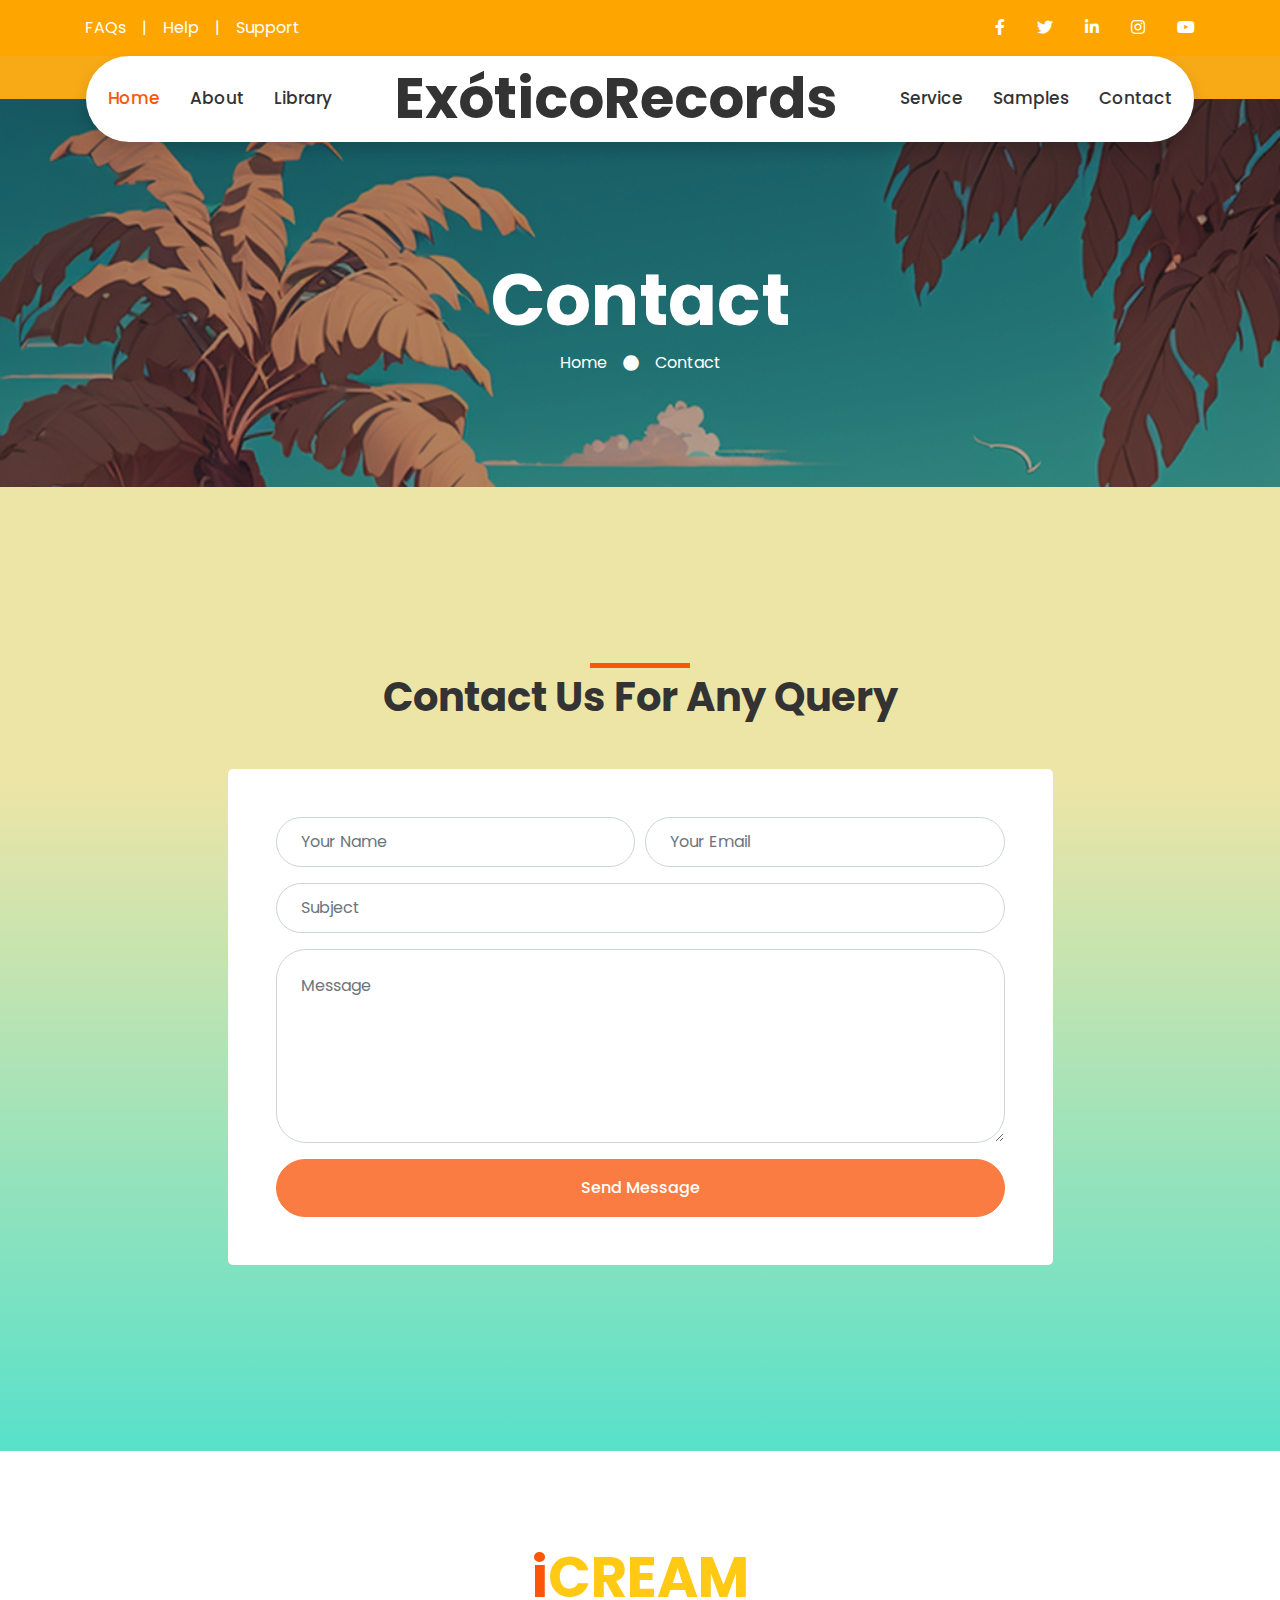
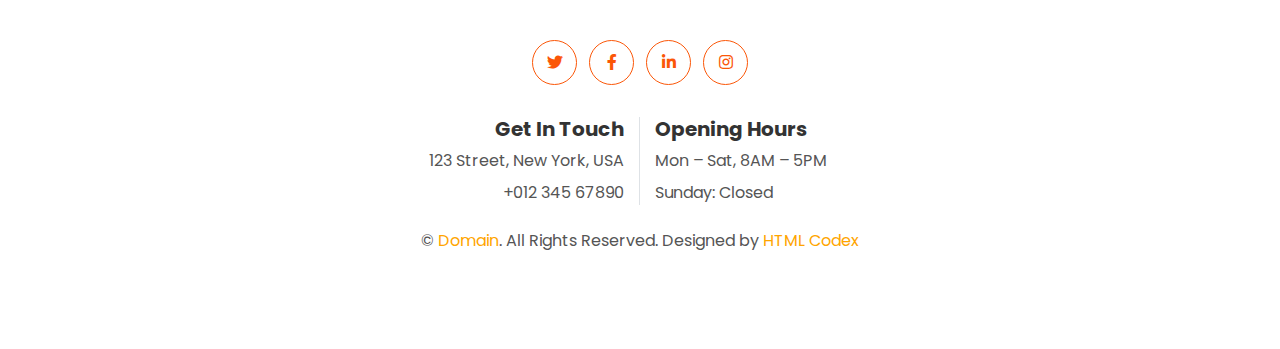
<file: contact.html>
<!DOCTYPE html>
<html lang="en">

<head>
    <meta charset="utf-8">
    <title>iCREAM - Ice Cream Shop Website Template</title>
    <meta content="width=device-width, initial-scale=1.0" name="viewport">
    <meta content="Free HTML Templates" name="keywords">
    <meta content="Free HTML Templates" name="description">

    <!-- Favicon -->
    <link href="img/favicon.ico" rel="icon">

    <!-- Google Web Fonts -->
    <link rel="preconnect" href="https://fonts.gstatic.com">
    <link href="https://fonts.googleapis.com/css2?family=Poppins:wght@400;500;600;700&display=swap" rel="stylesheet">

    <!-- Font Awesome -->
    <link href="https://cdnjs.cloudflare.com/ajax/libs/font-awesome/5.10.0/css/all.min.css" rel="stylesheet">

    <!-- Libraries Stylesheet -->
    <link href="lib/owlcarousel/assets/owl.carousel.min.css" rel="stylesheet">
    <link href="lib/lightbox/css/lightbox.min.css" rel="stylesheet">

    <!-- Customized Bootstrap Stylesheet -->
    <link href="css/style.css" rel="stylesheet">
</head>

<body>
    <!-- Topbar Start -->
    <div class="container-fluid bg-primary py-3 d-none d-md-block">
        <div class="container">
            <div class="row">
                <div class="col-md-6 text-center text-lg-left mb-2 mb-lg-0">
                    <div class="d-inline-flex align-items-center">
                        <a class="text-white pr-3" href="">FAQs</a>
                        <span class="text-white">|</span>
                        <a class="text-white px-3" href="">Help</a>
                        <span class="text-white">|</span>
                        <a class="text-white pl-3" href="">Support</a>
                    </div>
                </div>
                <div class="col-md-6 text-center text-lg-right">
                    <div class="d-inline-flex align-items-center">
                        <a class="text-white px-3" href="">
                            <i class="fab fa-facebook-f"></i>
                        </a>
                        <a class="text-white px-3" href="">
                            <i class="fab fa-twitter"></i>
                        </a>
                        <a class="text-white px-3" href="">
                            <i class="fab fa-linkedin-in"></i>
                        </a>
                        <a class="text-white px-3" href="">
                            <i class="fab fa-instagram"></i>
                        </a>
                        <a class="text-white pl-3" href="">
                            <i class="fab fa-youtube"></i>
                        </a>
                    </div>
                </div>
            </div>
        </div>
    </div>
    <!-- Topbar End -->


    <!-- Navbar Start -->
    <div class="container-fluid position-relative nav-bar p-0">
        <div class="container-lg position-relative p-0 px-lg-3" style="z-index: 9;">
            <nav class="navbar navbar-expand-lg bg-white navbar-light shadow p-lg-0">
                <a href="index.html" class="navbar-brand d-block d-lg-none">
                    <h1 class="m-0 display-4 text-primary"><span class="text-secondary">E</span>XÓTICO</h1>
                </a>
                <button type="button" class="navbar-toggler" data-toggle="collapse" data-target="#navbarCollapse">
                    <span class="navbar-toggler-icon"></span>
                </button>
                <div class="collapse navbar-collapse justify-content-between" id="navbarCollapse">
                    <div class="navbar-nav ml-auto py-0">
                        <a href="index.html" class="nav-item nav-link active">Home</a>
                        <a href="about.html" class="nav-item nav-link">About</a>
                        <a href="Library.html" class="nav-item nav-link">Library</a>
                    </div>
                    <a href="index.html" class="navbar-brand mx-5 d-none d-lg-block">
                        <h1 class="m-0 display-4 text-primar"><span class="text-secondar">Exótico</span>Records</h1>
                    </a>
                    <div class="navbar-nav mr-auto py-0">
                        <a href="service.html" class="nav-item nav-link">Service</a>
                        <a href="Samples.html" class="nav-item nav-link">Samples</a>
                        <a href="contact.html" class="nav-item nav-link">Contact</a>
                    </div>
                </div>
            </nav>
        </div>
    </div>
    <!-- Navbar End -->


    <!-- Header Start -->
    <div class="jumbotron jumbotron-fluid page-header" style="margin-bottom: 90px;">
        <div class="container text-center py-5">
            <h1 class="text-white display-3 mt-lg-5">Contact</h1>
            <div class="d-inline-flex align-items-center text-white">
                <p class="m-0"><a class="text-white" href="">Home</a></p>
                <i class="fa fa-circle px-3"></i>
                <p class="m-0">Contact</p>
            </div>
        </div>
    </div>
    <!-- Header End -->


    <!-- Contact Start -->
    <div class="container-fluid py-5">
        <div class="container py-5">
            <div class="row justify-content-center">
                <div class="col-lg-6">
                    <h1 class="section-title position-relative text-center mb-5">Contact Us For Any Query</h1>
                </div>
            </div>
            <div class="row justify-content-center">
                <div class="col-lg-9">
                    <div class="contact-form bg-light rounded p-5">
                        <div id="success"></div>
                        <form name="sentMessage" id="contactForm" novalidate="novalidate">
                            <div class="form-row">
                                <div class="col-sm-6 control-group">
                                    <input type="text" class="form-control p-4" id="name" placeholder="Your Name" required="required" data-validation-required-message="Please enter your name" />
                                    <p class="help-block text-danger"></p>
                                </div>
                                <div class="col-sm-6 control-group">
                                    <input type="email" class="form-control p-4" id="email" placeholder="Your Email" required="required" data-validation-required-message="Please enter your email" />
                                    <p class="help-block text-danger"></p>
                                </div>
                            </div>
                            <div class="control-group">
                                <input type="text" class="form-control p-4" id="subject" placeholder="Subject" required="required" data-validation-required-message="Please enter a subject" />
                                <p class="help-block text-danger"></p>
                            </div>
                            <div class="control-group">
                                <textarea class="form-control p-4" rows="6" id="message" placeholder="Message" required="required" data-validation-required-message="Please enter your message"></textarea>
                                <p class="help-block text-danger"></p>
                            </div>
                            <div>
                                <button class="btn btn-primary btn-block py-3 px-5" type="submit" id="sendMessageButton">Send Message</button>
                            </div>
                        </form>
                    </div>
                </div>
            </div>
        </div>
    </div>
    <!-- Contact End -->


    <!-- Footer Start -->
    <div class="container-fluid footer bg-light py-5" style="margin-top: 90px;">
        <div class="container text-center py-5">
            <div class="row">
                <div class="col-12 mb-4">
                    <a href="index.html" class="navbar-brand m-0">
                        <h1 class="m-0 mt-n2 display-4 text-primary"><span class="text-secondary">i</span>CREAM</h1>
                    </a>
                </div>
                <div class="col-12 mb-4">
                    <a class="btn btn-outline-secondary btn-social mr-2" href="#"><i class="fab fa-twitter"></i></a>
                    <a class="btn btn-outline-secondary btn-social mr-2" href="#"><i class="fab fa-facebook-f"></i></a>
                    <a class="btn btn-outline-secondary btn-social mr-2" href="#"><i class="fab fa-linkedin-in"></i></a>
                    <a class="btn btn-outline-secondary btn-social" href="#"><i class="fab fa-instagram"></i></a>
                </div>
                <div class="col-12 mt-2 mb-4">
                    <div class="row">
                        <div class="col-sm-6 text-center text-sm-right border-right mb-3 mb-sm-0">
                            <h5 class="font-weight-bold mb-2">Get In Touch</h5>
                            <p class="mb-2">123 Street, New York, USA</p>
                            <p class="mb-0">+012 345 67890</p>
                        </div>
                        <div class="col-sm-6 text-center text-sm-left">
                            <h5 class="font-weight-bold mb-2">Opening Hours</h5>
                            <p class="mb-2">Mon – Sat, 8AM – 5PM</p>
                            <p class="mb-0">Sunday: Closed</p>
                        </div>
                    </div>
                </div>
                <div class="col-12">
                    <p class="m-0">&copy; <a href="#">Domain</a>. All Rights Reserved. Designed by <a href="https://htmlcodex.com">HTML Codex</a>
                    </p>
                </div>
            </div>
        </div>
    </div>
    <!-- Footer End -->


    <!-- Back to Top -->
    <a href="#" class="btn btn-secondary px-2 back-to-top"><i class="fa fa-angle-double-up"></i></a>


    <!-- JavaScript Libraries -->
    <script src="https://code.jquery.com/jquery-3.4.1.min.js"></script>
    <script src="https://stackpath.bootstrapcdn.com/bootstrap/4.4.1/js/bootstrap.bundle.min.js"></script>
    <script src="lib/easing/easing.min.js"></script>
    <script src="lib/waypoints/waypoints.min.js"></script>
    <script src="lib/owlcarousel/owl.carousel.min.js"></script>
    <script src="lib/isotope/isotope.pkgd.min.js"></script>
    <script src="lib/lightbox/js/lightbox.min.js"></script>

    <!-- Contact Javascript File -->
    <script src="mail/jqBootstrapValidation.min.js"></script>
    <script src="mail/contact.js"></script>

    <!-- Template Javascript -->
    <script src="js/main.js"></script>
</body>

</html>
</file>
<file: css/style.css>
/******* Bootstrap Theming ********/
/*!
 * Bootstrap v4.5.3 (https://getbootstrap.com/)
 * Copyright 2011-2020 The Bootstrap Authors
 * Copyright 2011-2020 Twitter, Inc.
 * Licensed under MIT (https://github.com/twbs/bootstrap/blob/main/LICENSE)
 */
:root {
  --blue: #007bff;
  --indigo: #6610f2;
  --purple: #6f42c1;
  --pink: #e83e8c;
  --red: #dc3545;
  --orange: #fd7e14;
  --yellow: #ffc107;
  --green: #28a745;
  --teal: #20c997;
  --cyan: #17a2b8;
  --white: #fff;
  --gray: #6c757d;
  --gray-dark: #343a40;
  --primary: #F195B2;
  --secondary: #62C3E7;
  --success: #28a745;
  --info: #17a2b8;
  --warning: #ffc107;
  --danger: #dc3545;
  --light: #FFFFFF;
  --dark: #333333;
  --breakpoint-xs: 0;
  --breakpoint-sm: 576px;
  --breakpoint-md: 768px;
  --breakpoint-lg: 992px;
  --breakpoint-xl: 1200px;
  --font-family-sans-serif: "Poppins", sans-serif;
  --font-family-monospace: SFMono-Regular, Menlo, Monaco, Consolas, "Liberation Mono", "Courier New", monospace;
}

*,
*::before,
*::after {
  box-sizing: border-box;
}

html {
  font-family: sans-serif;
  line-height: 1.15;
  -webkit-text-size-adjust: 100%;
  -webkit-tap-highlight-color: rgba(0, 0, 0, 0);
}

article, aside, figcaption, figure, footer, header, hgroup, main, nav, section {
  display: block;
}

body {
  margin: 0;
  font-family: "Poppins", sans-serif;
  font-size: 1rem;
  font-weight: 400;
  line-height: 1.5;
  color: #555555;
  text-align: left;
  background-image: linear-gradient(to bottom, #EDE5A6 0%, #EDE5A6 40%, #40E0D0 80%, #4098e0 85%)
}

[tabindex="-1"]:focus:not(:focus-visible) {
  outline: 0 !important;
}

hr {
  box-sizing: content-box;
  height: 0;
  overflow: visible;
}

h1, h2, h3, h4, h5, h6 {
  margin-top: 0;
  margin-bottom: 0.5rem;
}

p {
  margin-top: 0;
  margin-bottom: 1rem;
}

abbr[title],
abbr[data-original-title] {
  text-decoration: underline;
  text-decoration: underline dotted;
  cursor: help;
  border-bottom: 0;
  text-decoration-skip-ink: none;
}

address {
  margin-bottom: 1rem;
  font-style: normal;
  line-height: inherit;
}

ol,
ul,
dl {
  margin-top: 0;
  margin-bottom: 1rem;
}

ol ol,
ul ul,
ol ul,
ul ol {
  margin-bottom: 0;
}

dt {
  font-weight: 700;
}

dd {
  margin-bottom: .5rem;
  margin-left: 0;
}

blockquote {
  margin: 0 0 1rem;
}

b,
strong {
  font-weight: bolder;
}

small {
  font-size: 80%;
}

sub,
sup {
  position: relative;
  font-size: 75%;
  line-height: 0;
  vertical-align: baseline;
}

sub {
  bottom: -.25em;
}

sup {
  top: -.5em;
}

a {
  color: #FFA500;
  text-decoration: none;
  background-color: transparent;
}

a:hover {
  color: #e85181;
  text-decoration: underline;
}

a:not([href]):not([class]) {
  color: inherit;
  text-decoration: none;
}

a:not([href]):not([class]):hover {
  color: inherit;
  text-decoration: none;
}

pre,
code,
kbd,
samp {
  font-family: SFMono-Regular, Menlo, Monaco, Consolas, "Liberation Mono", "Courier New", monospace;
  font-size: 1em;
}

pre {
  margin-top: 0;
  margin-bottom: 1rem;
  overflow: auto;
  -ms-overflow-style: scrollbar;
}

figure {
  margin: 0 0 1rem;
}

img {
  vertical-align: middle;
  border-style: none;
}

svg {
  overflow: hidden;
  vertical-align: middle;
}

table {
  border-collapse: collapse;
}

caption {
  padding-top: 0.75rem;
  padding-bottom: 0.75rem;
  color: #6c757d;
  text-align: left;
  caption-side: bottom;
}

th {
  text-align: inherit;
  text-align: -webkit-match-parent;
}

label {
  display: inline-block;
  margin-bottom: 0.5rem;
}

button {
  border-radius: 0;
}

button:focus {
  outline: 1px dotted;
  outline: 5px auto -webkit-focus-ring-color;
}

input,
button,
select,
optgroup,
textarea {
  margin: 0;
  font-family: inherit;
  font-size: inherit;
  line-height: inherit;
}

button,
input {
  overflow: visible;
}

button,
select {
  text-transform: none;
}

[role="button"] {
  cursor: pointer;
}

select {
  word-wrap: normal;
}

button,
[type="button"],
[type="reset"],
[type="submit"] {
  -webkit-appearance: button;
}

button:not(:disabled),
[type="button"]:not(:disabled),
[type="reset"]:not(:disabled),
[type="submit"]:not(:disabled) {
  cursor: pointer;
}

button::-moz-focus-inner,
[type="button"]::-moz-focus-inner,
[type="reset"]::-moz-focus-inner,
[type="submit"]::-moz-focus-inner {
  padding: 0;
  border-style: none;
}

input[type="radio"],
input[type="checkbox"] {
  box-sizing: border-box;
  padding: 0;
}

textarea {
  overflow: auto;
  resize: vertical;
}

fieldset {
  min-width: 0;
  padding: 0;
  margin: 0;
  border: 0;
}

legend {
  display: block;
  width: 100%;
  max-width: 100%;
  padding: 0;
  margin-bottom: .5rem;
  font-size: 1.5rem;
  line-height: inherit;
  color: inherit;
  white-space: normal;
}

@media (max-width: 1200px) {
  legend {
    font-size: calc(1.275rem + 0.3vw) ;
  }
}

progress {
  vertical-align: baseline;
}

[type="number"]::-webkit-inner-spin-button,
[type="number"]::-webkit-outer-spin-button {
  height: auto;
}

[type="search"] {
  outline-offset: -2px;
  -webkit-appearance: none;
}

[type="search"]::-webkit-search-decoration {
  -webkit-appearance: none;
}

::-webkit-file-upload-button {
  font: inherit;
  -webkit-appearance: button;
}

output {
  display: inline-block;
}

summary {
  display: list-item;
  cursor: pointer;
}

template {
  display: none;
}

[hidden] {
  display: none !important;
}

h1, h2, h3, h4, h5, h6,
.h1, .h2, .h3, .h4, .h5, .h6 {
  margin-bottom: 0.5rem;
  font-weight: 500;
  line-height: 1.2;
  color: #333333;
}

h1, .h1 {
  font-size: 2.5rem;
}

@media (max-width: 1200px) {
  h1, .h1 {
    font-size: calc(1.375rem + 1.5vw) ;
  }
}

h2, .h2 {
  font-size: 2rem;
}

@media (max-width: 1200px) {
  h2, .h2 {
    font-size: calc(1.325rem + 0.9vw) ;
  }
}

h3, .h3 {
  font-size: 1.75rem;
}

@media (max-width: 1200px) {
  h3, .h3 {
    font-size: calc(1.3rem + 0.6vw) ;
  }
}

h4, .h4 {
  font-size: 1.5rem;
}

@media (max-width: 1200px) {
  h4, .h4 {
    font-size: calc(1.275rem + 0.3vw) ;
  }
}

h5, .h5 {
  font-size: 1.25rem;
}

h6, .h6 {
  font-size: 1rem;
}

.lead {
  font-size: 1.25rem;
  font-weight: 300;
}

.display-1 {
  font-size: 6rem;
  font-weight: 300;
  line-height: 1.2;
}

@media (max-width: 1200px) {
  .display-1 {
    font-size: calc(1.725rem + 5.7vw) ;
  }
}

.display-2 {
  font-size: 5.5rem;
  font-weight: 300;
  line-height: 1.2;
}

@media (max-width: 1200px) {
  .display-2 {
    font-size: calc(1.675rem + 5.1vw) ;
  }
}

.display-3 {
  font-size: 4.5rem;
  font-weight: 300;
  line-height: 1.2;
}

@media (max-width: 1200px) {
  .display-3 {
    font-size: calc(1.575rem + 3.9vw) ;
  }
}

.display-4 {
  font-size: 3.5rem;
  font-weight: 300;
  line-height: 1.2;
}

@media (max-width: 1200px) {
  .display-4 {
    font-size: calc(1.475rem + 2.7vw) ;
  }
}

hr {
  margin-top: 1rem;
  margin-bottom: 1rem;
  border: 0;
  border-top: 1px solid rgba(0, 0, 0, 0.1);
}

small,
.small {
  font-size: 80%;
  font-weight: 400;
}

mark,
.mark {
  padding: 0.2em;
  background-color: #fcf8e3;
}

.list-unstyled {
  padding-left: 0;
  list-style: none;
}

.list-inline {
  padding-left: 0;
  list-style: none;
}

.list-inline-item {
  display: inline-block;
}

.list-inline-item:not(:last-child) {
  margin-right: 0.5rem;
}

.initialism {
  font-size: 90%;
  text-transform: uppercase;
}

.blockquote {
  margin-bottom: 1rem;
  font-size: 1.25rem;
}

.blockquote-footer {
  display: block;
  font-size: 80%;
  color: #6c757d;
}

.blockquote-footer::before {
  content: "\2014\00A0";
}

.img-fluid {
  max-width: 100%;
  height: auto;
}

.img-thumbnail {
  padding: 0.25rem;
  background-color: #F3F6FF;
  border: 1px solid #dee2e6;
  border-radius: 5px;
  max-width: 100%;
  height: auto;
}

.figure {
  display: inline-block;
}

.figure-img {
  margin-bottom: 0.5rem;
  line-height: 1;
}

.figure-caption {
  font-size: 90%;
  color: #6c757d;
}

code {
  font-size: 87.5%;
  color: #e83e8c;
  word-wrap: break-word;
}

a > code {
  color: inherit;
}

kbd {
  padding: 0.2rem 0.4rem;
  font-size: 87.5%;
  color: #fff;
  background-color: #212529;
  border-radius: 0.2rem;
}

kbd kbd {
  padding: 0;
  font-size: 100%;
  font-weight: 700;
}

pre {
  display: block;
  font-size: 87.5%;
  color: #212529;
}

pre code {
  font-size: inherit;
  color: inherit;
  word-break: normal;
}

.pre-scrollable {
  max-height: 340px;
  overflow-y: scroll;
}

.container,
.container-fluid,
.container-sm,
.container-md,
.container-lg,
.container-xl {
  width: 100%;
  padding-right: 15px;
  padding-left: 15px;
  margin-right: auto;
  margin-left: auto;
}

@media (min-width: 576px) {
  .container, .container-sm {
    max-width: 540px;
  }
}

@media (min-width: 768px) {
  .container, .container-sm, .container-md {
    max-width: 720px;
  }
}

@media (min-width: 992px) {
  .container, .container-sm, .container-md, .container-lg {
    max-width: 960px;
  }
}

@media (min-width: 1200px) {
  .container, .container-sm, .container-md, .container-lg, .container-xl {
    max-width: 1140px;
  }
}

.row {
  display: flex;
  flex-wrap: wrap;
  margin-right: -15px;
  margin-left: -15px;
}

.no-gutters {
  margin-right: 0;
  margin-left: 0;
}

.no-gutters > .col,
.no-gutters > [class*="col-"] {
  padding-right: 0;
  padding-left: 0;
}

.col-1, .col-2, .col-3, .col-4, .col-5, .col-6, .col-7, .col-8, .col-9, .col-10, .col-11, .col-12, .col,
.col-auto, .col-sm-1, .col-sm-2, .col-sm-3, .col-sm-4, .col-sm-5, .col-sm-6, .col-sm-7, .col-sm-8, .col-sm-9, .col-sm-10, .col-sm-11, .col-sm-12, .col-sm,
.col-sm-auto, .col-md-1, .col-md-2, .col-md-3, .col-md-4, .col-md-5, .col-md-6, .col-md-7, .col-md-8, .col-md-9, .col-md-10, .col-md-11, .col-md-12, .col-md,
.col-md-auto, .col-lg-1, .col-lg-2, .col-lg-3, .col-lg-4, .col-lg-5, .col-lg-6, .col-lg-7, .col-lg-8, .col-lg-9, .col-lg-10, .col-lg-11, .col-lg-12, .col-lg,
.col-lg-auto, .col-xl-1, .col-xl-2, .col-xl-3, .col-xl-4, .col-xl-5, .col-xl-6, .col-xl-7, .col-xl-8, .col-xl-9, .col-xl-10, .col-xl-11, .col-xl-12, .col-xl,
.col-xl-auto {
  position: relative;
  width: 100%;
  padding-right: 15px;
  padding-left: 15px;
}

.col {
  flex-basis: 0;
  flex-grow: 1;
  max-width: 100%;
}

.row-cols-1 > * {
  flex: 0 0 100%;
  max-width: 100%;
}

.row-cols-2 > * {
  flex: 0 0 50%;
  max-width: 50%;
}

.row-cols-3 > * {
  flex: 0 0 33.33333%;
  max-width: 33.33333%;
}

.row-cols-4 > * {
  flex: 0 0 25%;
  max-width: 25%;
}

.row-cols-5 > * {
  flex: 0 0 20%;
  max-width: 20%;
}

.row-cols-6 > * {
  flex: 0 0 16.66667%;
  max-width: 16.66667%;
}

.col-auto {
  flex: 0 0 auto;
  width: auto;
  max-width: 100%;
}

.col-1 {
  flex: 0 0 8.33333%;
  max-width: 8.33333%;
}

.col-2 {
  flex: 0 0 16.66667%;
  max-width: 16.66667%;
}

.col-3 {
  flex: 0 0 25%;
  max-width: 25%;
}

.col-4 {
  flex: 0 0 33.33333%;
  max-width: 33.33333%;
}

.col-5 {
  flex: 0 0 41.66667%;
  max-width: 41.66667%;
}

.col-6 {
  flex: 0 0 50%;
  max-width: 50%;
}

.col-7 {
  flex: 0 0 58.33333%;
  max-width: 58.33333%;
}

.col-8 {
  flex: 0 0 66.66667%;
  max-width: 66.66667%;
}

.col-9 {
  flex: 0 0 75%;
  max-width: 75%;
}

.col-10 {
  flex: 0 0 83.33333%;
  max-width: 83.33333%;
}

.col-11 {
  flex: 0 0 91.66667%;
  max-width: 91.66667%;
}

.col-12 {
  flex: 0 0 100%;
  max-width: 100%;
}

.order-first {
  order: -1;
}

.order-last {
  order: 13;
}

.order-0 {
  order: 0;
}

.order-1 {
  order: 1;
}

.order-2 {
  order: 2;
}

.order-3 {
  order: 3;
}

.order-4 {
  order: 4;
}

.order-5 {
  order: 5;
}

.order-6 {
  order: 6;
}

.order-7 {
  order: 7;
}

.order-8 {
  order: 8;
}

.order-9 {
  order: 9;
}

.order-10 {
  order: 10;
}

.order-11 {
  order: 11;
}

.order-12 {
  order: 12;
}

.offset-1 {
  margin-left: 8.33333%;
}

.offset-2 {
  margin-left: 16.66667%;
}

.offset-3 {
  margin-left: 25%;
}

.offset-4 {
  margin-left: 33.33333%;
}

.offset-5 {
  margin-left: 41.66667%;
}

.offset-6 {
  margin-left: 50%;
}

.offset-7 {
  margin-left: 58.33333%;
}

.offset-8 {
  margin-left: 66.66667%;
}

.offset-9 {
  margin-left: 75%;
}

.offset-10 {
  margin-left: 83.33333%;
}

.offset-11 {
  margin-left: 91.66667%;
}

@media (min-width: 576px) {
  .col-sm {
    flex-basis: 0;
    flex-grow: 1;
    max-width: 100%;
  }
  .row-cols-sm-1 > * {
    flex: 0 0 100%;
    max-width: 100%;
  }
  .row-cols-sm-2 > * {
    flex: 0 0 50%;
    max-width: 50%;
  }
  .row-cols-sm-3 > * {
    flex: 0 0 33.33333%;
    max-width: 33.33333%;
  }
  .row-cols-sm-4 > * {
    flex: 0 0 25%;
    max-width: 25%;
  }
  .row-cols-sm-5 > * {
    flex: 0 0 20%;
    max-width: 20%;
  }
  .row-cols-sm-6 > * {
    flex: 0 0 16.66667%;
    max-width: 16.66667%;
  }
  .col-sm-auto {
    flex: 0 0 auto;
    width: auto;
    max-width: 100%;
  }
  .col-sm-1 {
    flex: 0 0 8.33333%;
    max-width: 8.33333%;
  }
  .col-sm-2 {
    flex: 0 0 16.66667%;
    max-width: 16.66667%;
  }
  .col-sm-3 {
    flex: 0 0 25%;
    max-width: 25%;
  }
  .col-sm-4 {
    flex: 0 0 33.33333%;
    max-width: 33.33333%;
  }
  .col-sm-5 {
    flex: 0 0 41.66667%;
    max-width: 41.66667%;
  }
  .col-sm-6 {
    flex: 0 0 50%;
    max-width: 50%;
  }
  .col-sm-7 {
    flex: 0 0 58.33333%;
    max-width: 58.33333%;
  }
  .col-sm-8 {
    flex: 0 0 66.66667%;
    max-width: 66.66667%;
  }
  .col-sm-9 {
    flex: 0 0 75%;
    max-width: 75%;
  }
  .col-sm-10 {
    flex: 0 0 83.33333%;
    max-width: 83.33333%;
  }
  .col-sm-11 {
    flex: 0 0 91.66667%;
    max-width: 91.66667%;
  }
  .col-sm-12 {
    flex: 0 0 100%;
    max-width: 100%;
  }
  .order-sm-first {
    order: -1;
  }
  .order-sm-last {
    order: 13;
  }
  .order-sm-0 {
    order: 0;
  }
  .order-sm-1 {
    order: 1;
  }
  .order-sm-2 {
    order: 2;
  }
  .order-sm-3 {
    order: 3;
  }
  .order-sm-4 {
    order: 4;
  }
  .order-sm-5 {
    order: 5;
  }
  .order-sm-6 {
    order: 6;
  }
  .order-sm-7 {
    order: 7;
  }
  .order-sm-8 {
    order: 8;
  }
  .order-sm-9 {
    order: 9;
  }
  .order-sm-10 {
    order: 10;
  }
  .order-sm-11 {
    order: 11;
  }
  .order-sm-12 {
    order: 12;
  }
  .offset-sm-0 {
    margin-left: 0;
  }
  .offset-sm-1 {
    margin-left: 8.33333%;
  }
  .offset-sm-2 {
    margin-left: 16.66667%;
  }
  .offset-sm-3 {
    margin-left: 25%;
  }
  .offset-sm-4 {
    margin-left: 33.33333%;
  }
  .offset-sm-5 {
    margin-left: 41.66667%;
  }
  .offset-sm-6 {
    margin-left: 50%;
  }
  .offset-sm-7 {
    margin-left: 58.33333%;
  }
  .offset-sm-8 {
    margin-left: 66.66667%;
  }
  .offset-sm-9 {
    margin-left: 75%;
  }
  .offset-sm-10 {
    margin-left: 83.33333%;
  }
  .offset-sm-11 {
    margin-left: 91.66667%;
  }
}

@media (min-width: 768px) {
  .col-md {
    flex-basis: 0;
    flex-grow: 1;
    max-width: 100%;
  }
  .row-cols-md-1 > * {
    flex: 0 0 100%;
    max-width: 100%;
  }
  .row-cols-md-2 > * {
    flex: 0 0 50%;
    max-width: 50%;
  }
  .row-cols-md-3 > * {
    flex: 0 0 33.33333%;
    max-width: 33.33333%;
  }
  .row-cols-md-4 > * {
    flex: 0 0 25%;
    max-width: 25%;
  }
  .row-cols-md-5 > * {
    flex: 0 0 20%;
    max-width: 20%;
  }
  .row-cols-md-6 > * {
    flex: 0 0 16.66667%;
    max-width: 16.66667%;
  }
  .col-md-auto {
    flex: 0 0 auto;
    width: auto;
    max-width: 100%;
  }
  .col-md-1 {
    flex: 0 0 8.33333%;
    max-width: 8.33333%;
  }
  .col-md-2 {
    flex: 0 0 16.66667%;
    max-width: 16.66667%;
  }
  .col-md-3 {
    flex: 0 0 25%;
    max-width: 25%;
  }
  .col-md-4 {
    flex: 0 0 33.33333%;
    max-width: 33.33333%;
  }
  .col-md-5 {
    flex: 0 0 41.66667%;
    max-width: 41.66667%;
  }
  .col-md-6 {
    flex: 0 0 50%;
    max-width: 50%;
  }
  .col-md-7 {
    flex: 0 0 58.33333%;
    max-width: 58.33333%;
  }
  .col-md-8 {
    flex: 0 0 66.66667%;
    max-width: 66.66667%;
  }
  .col-md-9 {
    flex: 0 0 75%;
    max-width: 75%;
  }
  .col-md-10 {
    flex: 0 0 83.33333%;
    max-width: 83.33333%;
  }
  .col-md-11 {
    flex: 0 0 91.66667%;
    max-width: 91.66667%;
  }
  .col-md-12 {
    flex: 0 0 100%;
    max-width: 100%;
  }
  .order-md-first {
    order: -1;
  }
  .order-md-last {
    order: 13;
  }
  .order-md-0 {
    order: 0;
  }
  .order-md-1 {
    order: 1;
  }
  .order-md-2 {
    order: 2;
  }
  .order-md-3 {
    order: 3;
  }
  .order-md-4 {
    order: 4;
  }
  .order-md-5 {
    order: 5;
  }
  .order-md-6 {
    order: 6;
  }
  .order-md-7 {
    order: 7;
  }
  .order-md-8 {
    order: 8;
  }
  .order-md-9 {
    order: 9;
  }
  .order-md-10 {
    order: 10;
  }
  .order-md-11 {
    order: 11;
  }
  .order-md-12 {
    order: 12;
  }
  .offset-md-0 {
    margin-left: 0;
  }
  .offset-md-1 {
    margin-left: 8.33333%;
  }
  .offset-md-2 {
    margin-left: 16.66667%;
  }
  .offset-md-3 {
    margin-left: 25%;
  }
  .offset-md-4 {
    margin-left: 33.33333%;
  }
  .offset-md-5 {
    margin-left: 41.66667%;
  }
  .offset-md-6 {
    margin-left: 50%;
  }
  .offset-md-7 {
    margin-left: 58.33333%;
  }
  .offset-md-8 {
    margin-left: 66.66667%;
  }
  .offset-md-9 {
    margin-left: 75%;
  }
  .offset-md-10 {
    margin-left: 83.33333%;
  }
  .offset-md-11 {
    margin-left: 91.66667%;
  }
}

@media (min-width: 992px) {
  .col-lg {
    flex-basis: 0;
    flex-grow: 1;
    max-width: 100%;
  }
  .row-cols-lg-1 > * {
    flex: 0 0 100%;
    max-width: 100%;
  }
  .row-cols-lg-2 > * {
    flex: 0 0 50%;
    max-width: 50%;
  }
  .row-cols-lg-3 > * {
    flex: 0 0 33.33333%;
    max-width: 33.33333%;
  }
  .row-cols-lg-4 > * {
    flex: 0 0 25%;
    max-width: 25%;
  }
  .row-cols-lg-5 > * {
    flex: 0 0 20%;
    max-width: 20%;
  }
  .row-cols-lg-6 > * {
    flex: 0 0 16.66667%;
    max-width: 16.66667%;
  }
  .col-lg-auto {
    flex: 0 0 auto;
    width: auto;
    max-width: 100%;
  }
  .col-lg-1 {
    flex: 0 0 8.33333%;
    max-width: 8.33333%;
  }
  .col-lg-2 {
    flex: 0 0 16.66667%;
    max-width: 16.66667%;
  }
  .col-lg-3 {
    flex: 0 0 25%;
    max-width: 25%;
  }
  .col-lg-4 {
    flex: 0 0 33.33333%;
    max-width: 33.33333%;
  }
  .col-lg-5 {
    flex: 0 0 41.66667%;
    max-width: 41.66667%;
  }
  .col-lg-6 {
    flex: 0 0 50%;
    max-width: 50%;
  }
  .col-lg-7 {
    flex: 0 0 58.33333%;
    max-width: 58.33333%;
  }
  .col-lg-8 {
    flex: 0 0 66.66667%;
    max-width: 66.66667%;
  }
  .col-lg-9 {
    flex: 0 0 75%;
    max-width: 75%;
  }
  .col-lg-10 {
    flex: 0 0 83.33333%;
    max-width: 83.33333%;
  }
  .col-lg-11 {
    flex: 0 0 91.66667%;
    max-width: 91.66667%;
  }
  .col-lg-12 {
    flex: 0 0 100%;
    max-width: 100%;
  }
  .order-lg-first {
    order: -1;
  }
  .order-lg-last {
    order: 13;
  }
  .order-lg-0 {
    order: 0;
  }
  .order-lg-1 {
    order: 1;
  }
  .order-lg-2 {
    order: 2;
  }
  .order-lg-3 {
    order: 3;
  }
  .order-lg-4 {
    order: 4;
  }
  .order-lg-5 {
    order: 5;
  }
  .order-lg-6 {
    order: 6;
  }
  .order-lg-7 {
    order: 7;
  }
  .order-lg-8 {
    order: 8;
  }
  .order-lg-9 {
    order: 9;
  }
  .order-lg-10 {
    order: 10;
  }
  .order-lg-11 {
    order: 11;
  }
  .order-lg-12 {
    order: 12;
  }
  .offset-lg-0 {
    margin-left: 0;
  }
  .offset-lg-1 {
    margin-left: 8.33333%;
  }
  .offset-lg-2 {
    margin-left: 16.66667%;
  }
  .offset-lg-3 {
    margin-left: 25%;
  }
  .offset-lg-4 {
    margin-left: 33.33333%;
  }
  .offset-lg-5 {
    margin-left: 41.66667%;
  }
  .offset-lg-6 {
    margin-left: 50%;
  }
  .offset-lg-7 {
    margin-left: 58.33333%;
  }
  .offset-lg-8 {
    margin-left: 66.66667%;
  }
  .offset-lg-9 {
    margin-left: 75%;
  }
  .offset-lg-10 {
    margin-left: 83.33333%;
  }
  .offset-lg-11 {
    margin-left: 91.66667%;
  }
}

@media (min-width: 1200px) {
  .col-xl {
    flex-basis: 0;
    flex-grow: 1;
    max-width: 100%;
  }
  .row-cols-xl-1 > * {
    flex: 0 0 100%;
    max-width: 100%;
  }
  .row-cols-xl-2 > * {
    flex: 0 0 50%;
    max-width: 50%;
  }
  .row-cols-xl-3 > * {
    flex: 0 0 33.33333%;
    max-width: 33.33333%;
  }
  .row-cols-xl-4 > * {
    flex: 0 0 25%;
    max-width: 25%;
  }
  .row-cols-xl-5 > * {
    flex: 0 0 20%;
    max-width: 20%;
  }
  .row-cols-xl-6 > * {
    flex: 0 0 16.66667%;
    max-width: 16.66667%;
  }
  .col-xl-auto {
    flex: 0 0 auto;
    width: auto;
    max-width: 100%;
  }
  .col-xl-1 {
    flex: 0 0 8.33333%;
    max-width: 8.33333%;
  }
  .col-xl-2 {
    flex: 0 0 16.66667%;
    max-width: 16.66667%;
  }
  .col-xl-3 {
    flex: 0 0 25%;
    max-width: 25%;
  }
  .col-xl-4 {
    flex: 0 0 33.33333%;
    max-width: 33.33333%;
  }
  .col-xl-5 {
    flex: 0 0 41.66667%;
    max-width: 41.66667%;
  }
  .col-xl-6 {
    flex: 0 0 50%;
    max-width: 50%;
  }
  .col-xl-7 {
    flex: 0 0 58.33333%;
    max-width: 58.33333%;
  }
  .col-xl-8 {
    flex: 0 0 66.66667%;
    max-width: 66.66667%;
  }
  .col-xl-9 {
    flex: 0 0 75%;
    max-width: 75%;
  }
  .col-xl-10 {
    flex: 0 0 83.33333%;
    max-width: 83.33333%;
  }
  .col-xl-11 {
    flex: 0 0 91.66667%;
    max-width: 91.66667%;
  }
  .col-xl-12 {
    flex: 0 0 100%;
    max-width: 100%;
  }
  .order-xl-first {
    order: -1;
  }
  .order-xl-last {
    order: 13;
  }
  .order-xl-0 {
    order: 0;
  }
  .order-xl-1 {
    order: 1;
  }
  .order-xl-2 {
    order: 2;
  }
  .order-xl-3 {
    order: 3;
  }
  .order-xl-4 {
    order: 4;
  }
  .order-xl-5 {
    order: 5;
  }
  .order-xl-6 {
    order: 6;
  }
  .order-xl-7 {
    order: 7;
  }
  .order-xl-8 {
    order: 8;
  }
  .order-xl-9 {
    order: 9;
  }
  .order-xl-10 {
    order: 10;
  }
  .order-xl-11 {
    order: 11;
  }
  .order-xl-12 {
    order: 12;
  }
  .offset-xl-0 {
    margin-left: 0;
  }
  .offset-xl-1 {
    margin-left: 8.33333%;
  }
  .offset-xl-2 {
    margin-left: 16.66667%;
  }
  .offset-xl-3 {
    margin-left: 25%;
  }
  .offset-xl-4 {
    margin-left: 33.33333%;
  }
  .offset-xl-5 {
    margin-left: 41.66667%;
  }
  .offset-xl-6 {
    margin-left: 50%;
  }
  .offset-xl-7 {
    margin-left: 58.33333%;
  }
  .offset-xl-8 {
    margin-left: 66.66667%;
  }
  .offset-xl-9 {
    margin-left: 75%;
  }
  .offset-xl-10 {
    margin-left: 83.33333%;
  }
  .offset-xl-11 {
    margin-left: 91.66667%;
  }
}

.table {
  width: 100%;
  margin-bottom: 1rem;
  color: #555555;
}

.table th,
.table td {
  padding: 0.75rem;
  vertical-align: top;
  border-top: 1px solid #dee2e6;
}

.table thead th {
  vertical-align: bottom;
  border-bottom: 2px solid #dee2e6;
}

.table tbody + tbody {
  border-top: 2px solid #dee2e6;
}

.table-sm th,
.table-sm td {
  padding: 0.3rem;
}

.table-bordered {
  border: 1px solid #dee2e6;
}

.table-bordered th,
.table-bordered td {
  border: 1px solid #dee2e6;
}

.table-bordered thead th,
.table-bordered thead td {
  border-bottom-width: 2px;
}

.table-borderless th,
.table-borderless td,
.table-borderless thead th,
.table-borderless tbody + tbody {
  border: 0;
}

.table-striped tbody tr:nth-of-type(odd) {
  background-color: rgba(0, 0, 0, 0.05);
}

.table-hover tbody tr:hover {
  color: #555555;
  background-color: rgba(0, 0, 0, 0.075);
}

.table-primary,
.table-primary > th,
.table-primary > td {
  background-color: #fbe1e9;
}

.table-primary th,
.table-primary td,
.table-primary thead th,
.table-primary tbody + tbody {
  border-color: #f8c8d7;
}

.table-hover .table-primary:hover {
  background-color: #f8cbd9;
}

.table-hover .table-primary:hover > td,
.table-hover .table-primary:hover > th {
  background-color: #f8cbd9;
}

.table-secondary,
.table-secondary > th,
.table-secondary > td {
  background-color: #d3eef8;
}

.table-secondary th,
.table-secondary td,
.table-secondary thead th,
.table-secondary tbody + tbody {
  border-color: #ade0f3;
}

.table-hover .table-secondary:hover {
  background-color: #bde6f5;
}

.table-hover .table-secondary:hover > td,
.table-hover .table-secondary:hover > th {
  background-color: #bde6f5;
}

.table-success,
.table-success > th,
.table-success > td {
  background-color: #c3e6cb;
}

.table-success th,
.table-success td,
.table-success thead th,
.table-success tbody + tbody {
  border-color: #8fd19e;
}

.table-hover .table-success:hover {
  background-color: #b1dfbb;
}

.table-hover .table-success:hover > td,
.table-hover .table-success:hover > th {
  background-color: #b1dfbb;
}

.table-info,
.table-info > th,
.table-info > td {
  background-color: #bee5eb;
}

.table-info th,
.table-info td,
.table-info thead th,
.table-info tbody + tbody {
  border-color: #86cfda;
}

.table-hover .table-info:hover {
  background-color: #abdde5;
}

.table-hover .table-info:hover > td,
.table-hover .table-info:hover > th {
  background-color: #abdde5;
}

.table-warning,
.table-warning > th,
.table-warning > td {
  background-color: #ffeeba;
}

.table-warning th,
.table-warning td,
.table-warning thead th,
.table-warning tbody + tbody {
  border-color: #ffdf7e;
}

.table-hover .table-warning:hover {
  background-color: #ffe8a1;
}

.table-hover .table-warning:hover > td,
.table-hover .table-warning:hover > th {
  background-color: #ffe8a1;
}

.table-danger,
.table-danger > th,
.table-danger > td {
  background-color: #f5c6cb;
}

.table-danger th,
.table-danger td,
.table-danger thead th,
.table-danger tbody + tbody {
  border-color: #ed969e;
}

.table-hover .table-danger:hover {
  background-color: #f1b0b7;
}

.table-hover .table-danger:hover > td,
.table-hover .table-danger:hover > th {
  background-color: #f1b0b7;
}

.table-light,
.table-light > th,
.table-light > td {
  background-color: white;
}

.table-light th,
.table-light td,
.table-light thead th,
.table-light tbody + tbody {
  border-color: white;
}

.table-hover .table-light:hover {
  background-color: #f2f2f2;
}

.table-hover .table-light:hover > td,
.table-hover .table-light:hover > th {
  background-color: #f2f2f2;
}

.table-dark,
.table-dark > th,
.table-dark > td {
  background-color: #c6c6c6;
}

.table-dark th,
.table-dark td,
.table-dark thead th,
.table-dark tbody + tbody {
  border-color: #959595;
}

.table-hover .table-dark:hover {
  background-color: #b9b9b9;
}

.table-hover .table-dark:hover > td,
.table-hover .table-dark:hover > th {
  background-color: #b9b9b9;
}

.table-active,
.table-active > th,
.table-active > td {
  background-color: rgba(0, 0, 0, 0.075);
}

.table-hover .table-active:hover {
  background-color: rgba(0, 0, 0, 0.075);
}

.table-hover .table-active:hover > td,
.table-hover .table-active:hover > th {
  background-color: rgba(0, 0, 0, 0.075);
}

.table .thead-dark th {
  color: #fff;
  background-color: #343a40;
  border-color: #454d55;
}

.table .thead-light th {
  color: #495057;
  background-color: #e9ecef;
  border-color: #dee2e6;
}

.table-dark {
  color: #fff;
  background-color: #343a40;
}

.table-dark th,
.table-dark td,
.table-dark thead th {
  border-color: #454d55;
}

.table-dark.table-bordered {
  border: 0;
}

.table-dark.table-striped tbody tr:nth-of-type(odd) {
  background-color: rgba(255, 255, 255, 0.05);
}

.table-dark.table-hover tbody tr:hover {
  color: #fff;
  background-color: rgba(255, 255, 255, 0.075);
}

@media (max-width: 575.98px) {
  .table-responsive-sm {
    display: block;
    width: 100%;
    overflow-x: auto;
    -webkit-overflow-scrolling: touch;
  }
  .table-responsive-sm > .table-bordered {
    border: 0;
  }
}

@media (max-width: 767.98px) {
  .table-responsive-md {
    display: block;
    width: 100%;
    overflow-x: auto;
    -webkit-overflow-scrolling: touch;
  }
  .table-responsive-md > .table-bordered {
    border: 0;
  }
}

@media (max-width: 991.98px) {
  .table-responsive-lg {
    display: block;
    width: 100%;
    overflow-x: auto;
    -webkit-overflow-scrolling: touch;
  }
  .table-responsive-lg > .table-bordered {
    border: 0;
  }
}

@media (max-width: 1199.98px) {
  .table-responsive-xl {
    display: block;
    width: 100%;
    overflow-x: auto;
    -webkit-overflow-scrolling: touch;
  }
  .table-responsive-xl > .table-bordered {
    border: 0;
  }
}

.table-responsive {
  display: block;
  width: 100%;
  overflow-x: auto;
  -webkit-overflow-scrolling: touch;
}

.table-responsive > .table-bordered {
  border: 0;
}

.form-control {
  display: block;
  width: 100%;
  height: calc(1.5em + 0.75rem + 2px);
  padding: 0.375rem 0.75rem;
  font-size: 1rem;
  font-weight: 400;
  line-height: 1.5;
  color: #495057;
  background-color: #fff;
  background-clip: padding-box;
  border: 1px solid #ced4da;
  border-radius: 5px;
  transition: border-color 0.15s ease-in-out, box-shadow 0.15s ease-in-out;
}

@media (prefers-reduced-motion: reduce) {
  .form-control {
    transition: none;
  }
}

.form-control::-ms-expand {
  background-color: transparent;
  border: 0;
}

.form-control:-moz-focusring {
  color: transparent;
  text-shadow: 0 0 0 #495057;
}

.form-control:focus {
  color: #495057;
  background-color: #fff;
  border-color: white;
  outline: 0;
  box-shadow: 0 0 0 0.2rem rgba(241, 149, 178, 0.25);
}

.form-control::placeholder {
  color: #6c757d;
  opacity: 1;
}

.form-control:disabled, .form-control[readonly] {
  background-color: #e9ecef;
  opacity: 1;
}

input[type="date"].form-control,
input[type="time"].form-control,
input[type="datetime-local"].form-control,
input[type="month"].form-control {
  appearance: none;
}

select.form-control:focus::-ms-value {
  color: #495057;
  background-color: #fff;
}

.form-control-file,
.form-control-range {
  display: block;
  width: 100%;
}

.col-form-label {
  padding-top: calc(0.375rem + 1px);
  padding-bottom: calc(0.375rem + 1px);
  margin-bottom: 0;
  font-size: inherit;
  line-height: 1.5;
}

.col-form-label-lg {
  padding-top: calc(0.5rem + 1px);
  padding-bottom: calc(0.5rem + 1px);
  font-size: 1.25rem;
  line-height: 1.5;
}

.col-form-label-sm {
  padding-top: calc(0.25rem + 1px);
  padding-bottom: calc(0.25rem + 1px);
  font-size: 0.875rem;
  line-height: 1.5;
}

.form-control-plaintext {
  display: block;
  width: 100%;
  padding: 0.375rem 0;
  margin-bottom: 0;
  font-size: 1rem;
  line-height: 1.5;
  color: #555555;
  background-color: transparent;
  border: solid transparent;
  border-width: 1px 0;
}

.form-control-plaintext.form-control-sm, .form-control-plaintext.form-control-lg {
  padding-right: 0;
  padding-left: 0;
}

.form-control-sm {
  height: calc(1.5em + 0.5rem + 2px);
  padding: 0.25rem 0.5rem;
  font-size: 0.875rem;
  line-height: 1.5;
  border-radius: 0.2rem;
}

.form-control-lg {
  height: calc(1.5em + 1rem + 2px);
  padding: 0.5rem 1rem;
  font-size: 1.25rem;
  line-height: 1.5;
  border-radius: 0.3rem;
}

select.form-control[size], select.form-control[multiple] {
  height: auto;
}

textarea.form-control {
  height: auto;
}

.form-group {
  margin-bottom: 1rem;
}

.form-text {
  display: block;
  margin-top: 0.25rem;
}

.form-row {
  display: flex;
  flex-wrap: wrap;
  margin-right: -5px;
  margin-left: -5px;
}

.form-row > .col,
.form-row > [class*="col-"] {
  padding-right: 5px;
  padding-left: 5px;
}

.form-check {
  position: relative;
  display: block;
  padding-left: 1.25rem;
}

.form-check-input {
  position: absolute;
  margin-top: 0.3rem;
  margin-left: -1.25rem;
}

.form-check-input[disabled] ~ .form-check-label,
.form-check-input:disabled ~ .form-check-label {
  color: #6c757d;
}

.form-check-label {
  margin-bottom: 0;
}

.form-check-inline {
  display: inline-flex;
  align-items: center;
  padding-left: 0;
  margin-right: 0.75rem;
}

.form-check-inline .form-check-input {
  position: static;
  margin-top: 0;
  margin-right: 0.3125rem;
  margin-left: 0;
}

.valid-feedback {
  display: none;
  width: 100%;
  margin-top: 0.25rem;
  font-size: 80%;
  color: #28a745;
}

.valid-tooltip {
  position: absolute;
  top: 100%;
  left: 0;
  z-index: 5;
  display: none;
  max-width: 100%;
  padding: 0.25rem 0.5rem;
  margin-top: .1rem;
  font-size: 0.875rem;
  line-height: 1.5;
  color: #fff;
  background-color: rgba(40, 167, 69, 0.9);
  border-radius: 5px;
}

.was-validated :valid ~ .valid-feedback,
.was-validated :valid ~ .valid-tooltip,
.is-valid ~ .valid-feedback,
.is-valid ~ .valid-tooltip {
  display: block;
}

.was-validated .form-control:valid, .form-control.is-valid {
  border-color: #28a745;
  padding-right: calc(1.5em + 0.75rem);
  background-image: url("data:image/svg+xml,%3csvg xmlns='http://www.w3.org/2000/svg' width='8' height='8' viewBox='0 0 8 8'%3e%3cpath fill='%2328a745' d='M2.3 6.73L.6 4.53c-.4-1.04.46-1.4 1.1-.8l1.1 1.4 3.4-3.8c.6-.63 1.6-.27 1.2.7l-4 4.6c-.43.5-.8.4-1.1.1z'/%3e%3c/svg%3e");
  background-repeat: no-repeat;
  background-position: right calc(0.375em + 0.1875rem) center;
  background-size: calc(0.75em + 0.375rem) calc(0.75em + 0.375rem);
}

.was-validated .form-control:valid:focus, .form-control.is-valid:focus {
  border-color: #28a745;
  box-shadow: 0 0 0 0.2rem rgba(40, 167, 69, 0.25);
}

.was-validated textarea.form-control:valid, textarea.form-control.is-valid {
  padding-right: calc(1.5em + 0.75rem);
  background-position: top calc(0.375em + 0.1875rem) right calc(0.375em + 0.1875rem);
}

.was-validated .custom-select:valid, .custom-select.is-valid {
  border-color: #28a745;
  padding-right: calc(0.75em + 2.3125rem);
  background: url("data:image/svg+xml,%3csvg xmlns='http://www.w3.org/2000/svg' width='4' height='5' viewBox='0 0 4 5'%3e%3cpath fill='%23343a40' d='M2 0L0 2h4zm0 5L0 3h4z'/%3e%3c/svg%3e") no-repeat right 0.75rem center/8px 10px, url("data:image/svg+xml,%3csvg xmlns='http://www.w3.org/2000/svg' width='8' height='8' viewBox='0 0 8 8'%3e%3cpath fill='%2328a745' d='M2.3 6.73L.6 4.53c-.4-1.04.46-1.4 1.1-.8l1.1 1.4 3.4-3.8c.6-.63 1.6-.27 1.2.7l-4 4.6c-.43.5-.8.4-1.1.1z'/%3e%3c/svg%3e") #fff no-repeat center right 1.75rem/calc(0.75em + 0.375rem) calc(0.75em + 0.375rem);
}

.was-validated .custom-select:valid:focus, .custom-select.is-valid:focus {
  border-color: #28a745;
  box-shadow: 0 0 0 0.2rem rgba(40, 167, 69, 0.25);
}

.was-validated .form-check-input:valid ~ .form-check-label, .form-check-input.is-valid ~ .form-check-label {
  color: #28a745;
}

.was-validated .form-check-input:valid ~ .valid-feedback,
.was-validated .form-check-input:valid ~ .valid-tooltip, .form-check-input.is-valid ~ .valid-feedback,
.form-check-input.is-valid ~ .valid-tooltip {
  display: block;
}

.was-validated .custom-control-input:valid ~ .custom-control-label, .custom-control-input.is-valid ~ .custom-control-label {
  color: #28a745;
}

.was-validated .custom-control-input:valid ~ .custom-control-label::before, .custom-control-input.is-valid ~ .custom-control-label::before {
  border-color: #28a745;
}

.was-validated .custom-control-input:valid:checked ~ .custom-control-label::before, .custom-control-input.is-valid:checked ~ .custom-control-label::before {
  border-color: #34ce57;
  background-color: #34ce57;
}

.was-validated .custom-control-input:valid:focus ~ .custom-control-label::before, .custom-control-input.is-valid:focus ~ .custom-control-label::before {
  box-shadow: 0 0 0 0.2rem rgba(40, 167, 69, 0.25);
}

.was-validated .custom-control-input:valid:focus:not(:checked) ~ .custom-control-label::before, .custom-control-input.is-valid:focus:not(:checked) ~ .custom-control-label::before {
  border-color: #28a745;
}

.was-validated .custom-file-input:valid ~ .custom-file-label, .custom-file-input.is-valid ~ .custom-file-label {
  border-color: #28a745;
}

.was-validated .custom-file-input:valid:focus ~ .custom-file-label, .custom-file-input.is-valid:focus ~ .custom-file-label {
  border-color: #28a745;
  box-shadow: 0 0 0 0.2rem rgba(40, 167, 69, 0.25);
}

.invalid-feedback {
  display: none;
  width: 100%;
  margin-top: 0.25rem;
  font-size: 80%;
  color: #dc3545;
}

.invalid-tooltip {
  position: absolute;
  top: 100%;
  left: 0;
  z-index: 5;
  display: none;
  max-width: 100%;
  padding: 0.25rem 0.5rem;
  margin-top: .1rem;
  font-size: 0.875rem;
  line-height: 1.5;
  color: #fff;
  background-color: rgba(220, 53, 69, 0.9);
  border-radius: 5px;
}

.was-validated :invalid ~ .invalid-feedback,
.was-validated :invalid ~ .invalid-tooltip,
.is-invalid ~ .invalid-feedback,
.is-invalid ~ .invalid-tooltip {
  display: block;
}

.was-validated .form-control:invalid, .form-control.is-invalid {
  border-color: #dc3545;
  padding-right: calc(1.5em + 0.75rem);
  background-image: url("data:image/svg+xml,%3csvg xmlns='http://www.w3.org/2000/svg' width='12' height='12' fill='none' stroke='%23dc3545' viewBox='0 0 12 12'%3e%3ccircle cx='6' cy='6' r='4.5'/%3e%3cpath stroke-linejoin='round' d='M5.8 3.6h.4L6 6.5z'/%3e%3ccircle cx='6' cy='8.2' r='.6' fill='%23dc3545' stroke='none'/%3e%3c/svg%3e");
  background-repeat: no-repeat;
  background-position: right calc(0.375em + 0.1875rem) center;
  background-size: calc(0.75em + 0.375rem) calc(0.75em + 0.375rem);
}

.was-validated .form-control:invalid:focus, .form-control.is-invalid:focus {
  border-color: #dc3545;
  box-shadow: 0 0 0 0.2rem rgba(220, 53, 69, 0.25);
}

.was-validated textarea.form-control:invalid, textarea.form-control.is-invalid {
  padding-right: calc(1.5em + 0.75rem);
  background-position: top calc(0.375em + 0.1875rem) right calc(0.375em + 0.1875rem);
}

.was-validated .custom-select:invalid, .custom-select.is-invalid {
  border-color: #dc3545;
  padding-right: calc(0.75em + 2.3125rem);
  background: url("data:image/svg+xml,%3csvg xmlns='http://www.w3.org/2000/svg' width='4' height='5' viewBox='0 0 4 5'%3e%3cpath fill='%23343a40' d='M2 0L0 2h4zm0 5L0 3h4z'/%3e%3c/svg%3e") no-repeat right 0.75rem center/8px 10px, url("data:image/svg+xml,%3csvg xmlns='http://www.w3.org/2000/svg' width='12' height='12' fill='none' stroke='%23dc3545' viewBox='0 0 12 12'%3e%3ccircle cx='6' cy='6' r='4.5'/%3e%3cpath stroke-linejoin='round' d='M5.8 3.6h.4L6 6.5z'/%3e%3ccircle cx='6' cy='8.2' r='.6' fill='%23dc3545' stroke='none'/%3e%3c/svg%3e") #fff no-repeat center right 1.75rem/calc(0.75em + 0.375rem) calc(0.75em + 0.375rem);
}

.was-validated .custom-select:invalid:focus, .custom-select.is-invalid:focus {
  border-color: #dc3545;
  box-shadow: 0 0 0 0.2rem rgba(220, 53, 69, 0.25);
}

.was-validated .form-check-input:invalid ~ .form-check-label, .form-check-input.is-invalid ~ .form-check-label {
  color: #dc3545;
}

.was-validated .form-check-input:invalid ~ .invalid-feedback,
.was-validated .form-check-input:invalid ~ .invalid-tooltip, .form-check-input.is-invalid ~ .invalid-feedback,
.form-check-input.is-invalid ~ .invalid-tooltip {
  display: block;
}

.was-validated .custom-control-input:invalid ~ .custom-control-label, .custom-control-input.is-invalid ~ .custom-control-label {
  color: #dc3545;
}

.was-validated .custom-control-input:invalid ~ .custom-control-label::before, .custom-control-input.is-invalid ~ .custom-control-label::before {
  border-color: #dc3545;
}

.was-validated .custom-control-input:invalid:checked ~ .custom-control-label::before, .custom-control-input.is-invalid:checked ~ .custom-control-label::before {
  border-color: #e4606d;
  background-color: #e4606d;
}

.was-validated .custom-control-input:invalid:focus ~ .custom-control-label::before, .custom-control-input.is-invalid:focus ~ .custom-control-label::before {
  box-shadow: 0 0 0 0.2rem rgba(220, 53, 69, 0.25);
}

.was-validated .custom-control-input:invalid:focus:not(:checked) ~ .custom-control-label::before, .custom-control-input.is-invalid:focus:not(:checked) ~ .custom-control-label::before {
  border-color: #dc3545;
}

.was-validated .custom-file-input:invalid ~ .custom-file-label, .custom-file-input.is-invalid ~ .custom-file-label {
  border-color: #dc3545;
}

.was-validated .custom-file-input:invalid:focus ~ .custom-file-label, .custom-file-input.is-invalid:focus ~ .custom-file-label {
  border-color: #dc3545;
  box-shadow: 0 0 0 0.2rem rgba(220, 53, 69, 0.25);
}

.form-inline {
  display: flex;
  flex-flow: row wrap;
  align-items: center;
}

.form-inline .form-check {
  width: 100%;
}

@media (min-width: 576px) {
  .form-inline label {
    display: flex;
    align-items: center;
    justify-content: center;
    margin-bottom: 0;
  }
  .form-inline .form-group {
    display: flex;
    flex: 0 0 auto;
    flex-flow: row wrap;
    align-items: center;
    margin-bottom: 0;
  }
  .form-inline .form-control {
    display: inline-block;
    width: auto;
    vertical-align: middle;
  }
  .form-inline .form-control-plaintext {
    display: inline-block;
  }
  .form-inline .input-group,
  .form-inline .custom-select {
    width: auto;
  }
  .form-inline .form-check {
    display: flex;
    align-items: center;
    justify-content: center;
    width: auto;
    padding-left: 0;
  }
  .form-inline .form-check-input {
    position: relative;
    flex-shrink: 0;
    margin-top: 0;
    margin-right: 0.25rem;
    margin-left: 0;
  }
  .form-inline .custom-control {
    align-items: center;
    justify-content: center;
  }
  .form-inline .custom-control-label {
    margin-bottom: 0;
  }
}

.btn {
  display: inline-block;
  font-weight: 400;
  color: #555555;
  text-align: center;
  vertical-align: middle;
  user-select: none;
  background-color: transparent;
  border: 1px solid transparent;
  padding: 0.375rem 0.75rem;
  font-size: 1rem;
  line-height: 1.5;
  border-radius: 5px;
  transition: color 0.15s ease-in-out, background-color 0.15s ease-in-out, border-color 0.15s ease-in-out, box-shadow 0.15s ease-in-out;
}

@media (prefers-reduced-motion: reduce) {
  .btn {
    transition: none;
  }
}

.btn:hover {
  color: #555555;
  text-decoration: none;
}

.btn:focus, .btn.focus {
  outline: 0;
  box-shadow: 0 0 0 0.2rem rgba(241, 149, 178, 0.25);
}

.btn.disabled, .btn:disabled {
  opacity: 0.65;
}

.btn:not(:disabled):not(.disabled) {
  cursor: pointer;
}

a.btn.disabled,
fieldset:disabled a.btn {
  pointer-events: none;
}

.btn-primary {
  color: #212529;
  background-color: #fa7c42;
  border-color: #fa7c42;
}

.btn-primary:hover {
  color: #212529;
  background-color: #FB5607;
  border-color: #FB5607;
}

.btn-primary:focus, .btn-primary.focus {
  color: #212529;
  background-color: #ed7399;
  border-color: #eb6891;
  box-shadow: 0 0 0 0.2rem rgba(210, 132, 157, 0.5);
}

.btn-primary.disabled, .btn-primary:disabled {
  color: #212529;
  background-color: #f19595;
  border-color: #F195B2;
}

.btn-primary:not(:disabled):not(.disabled):active, .btn-primary:not(:disabled):not(.disabled).active,
.show > .btn-primary.dropdown-toggle {
  color: #fff;
  background-color: #eb6891;
  border-color: #ea5d89;
}

.btn-primary:not(:disabled):not(.disabled):active:focus, .btn-primary:not(:disabled):not(.disabled).active:focus,
.show > .btn-primary.dropdown-toggle:focus {
  box-shadow: 0 0 0 0.2rem rgba(210, 132, 157, 0.5);
}

.btn-secondary {
  color: #212529;
  background-color: #FB5607;
  border-color: #FFA500;
}

.btn-secondary:hover {
  color: #212529;
  background-color: #41b6e2;
  border-color: #36b2e0;
}

.btn-secondary:focus, .btn-secondary.focus {
  color: #212529;
  background-color: #41b6e2;
  border-color: #36b2e0;
  box-shadow: 0 0 0 0.2rem rgba(88, 171, 203, 0.5);
}

.btn-secondary.disabled, .btn-secondary:disabled {
  color: #212529;
  background-color: #62C3E7;
  border-color: #62C3E7;
}

.btn-secondary:not(:disabled):not(.disabled):active, .btn-secondary:not(:disabled):not(.disabled).active,
.show > .btn-secondary.dropdown-toggle {
  color: #fff;
  background-color: #36b2e0;
  border-color: #2baedf;
}

.btn-secondary:not(:disabled):not(.disabled):active:focus, .btn-secondary:not(:disabled):not(.disabled).active:focus,
.show > .btn-secondary.dropdown-toggle:focus {
  box-shadow: 0 0 0 0.2rem rgba(88, 171, 203, 0.5);
}

.btn-success {
  color: #fff;
  background-color: #28a745;
  border-color: #28a745;
}

.btn-success:hover {
  color: #fff;
  background-color: #218838;
  border-color: #1e7e34;
}

.btn-success:focus, .btn-success.focus {
  color: #fff;
  background-color: #218838;
  border-color: #1e7e34;
  box-shadow: 0 0 0 0.2rem rgba(72, 180, 97, 0.5);
}

.btn-success.disabled, .btn-success:disabled {
  color: #fff;
  background-color: #28a745;
  border-color: #28a745;
}

.btn-success:not(:disabled):not(.disabled):active, .btn-success:not(:disabled):not(.disabled).active,
.show > .btn-success.dropdown-toggle {
  color: #fff;
  background-color: #1e7e34;
  border-color: #1c7430;
}

.btn-success:not(:disabled):not(.disabled):active:focus, .btn-success:not(:disabled):not(.disabled).active:focus,
.show > .btn-success.dropdown-toggle:focus {
  box-shadow: 0 0 0 0.2rem rgba(72, 180, 97, 0.5);
}

.btn-info {
  color: #fff;
  background-color: #17a2b8;
  border-color: #17a2b8;
}

.btn-info:hover {
  color: #fff;
  background-color: #138496;
  border-color: #117a8b;
}

.btn-info:focus, .btn-info.focus {
  color: #fff;
  background-color: #138496;
  border-color: #117a8b;
  box-shadow: 0 0 0 0.2rem rgba(58, 176, 195, 0.5);
}

.btn-info.disabled, .btn-info:disabled {
  color: #fff;
  background-color: #17a2b8;
  border-color: #17a2b8;
}

.btn-info:not(:disabled):not(.disabled):active, .btn-info:not(:disabled):not(.disabled).active,
.show > .btn-info.dropdown-toggle {
  color: #fff;
  background-color: #117a8b;
  border-color: #10707f;
}

.btn-info:not(:disabled):not(.disabled):active:focus, .btn-info:not(:disabled):not(.disabled).active:focus,
.show > .btn-info.dropdown-toggle:focus {
  box-shadow: 0 0 0 0.2rem rgba(58, 176, 195, 0.5);
}

.btn-warning {
  color: #212529;
  background-color: #ffc107;
  border-color: #ffc107;
}

.btn-warning:hover {
  color: #212529;
  background-color: #e0a800;
  border-color: #d39e00;
}

.btn-warning:focus, .btn-warning.focus {
  color: #212529;
  background-color: #e0a800;
  border-color: #d39e00;
  box-shadow: 0 0 0 0.2rem rgba(222, 170, 12, 0.5);
}

.btn-warning.disabled, .btn-warning:disabled {
  color: #212529;
  background-color: #ffc107;
  border-color: #ffc107;
}

.btn-warning:not(:disabled):not(.disabled):active, .btn-warning:not(:disabled):not(.disabled).active,
.show > .btn-warning.dropdown-toggle {
  color: #212529;
  background-color: #d39e00;
  border-color: #c69500;
}

.btn-warning:not(:disabled):not(.disabled):active:focus, .btn-warning:not(:disabled):not(.disabled).active:focus,
.show > .btn-warning.dropdown-toggle:focus {
  box-shadow: 0 0 0 0.2rem rgba(222, 170, 12, 0.5);
}

.btn-danger {
  color: #fff;
  background-color: #dc3545;
  border-color: #dc3545;
}

.btn-danger:hover {
  color: #fff;
  background-color: #c82333;
  border-color: #bd2130;
}

.btn-danger:focus, .btn-danger.focus {
  color: #fff;
  background-color: #c82333;
  border-color: #bd2130;
  box-shadow: 0 0 0 0.2rem rgba(225, 83, 97, 0.5);
}

.btn-danger.disabled, .btn-danger:disabled {
  color: #fff;
  background-color: #dc3545;
  border-color: #dc3545;
}

.btn-danger:not(:disabled):not(.disabled):active, .btn-danger:not(:disabled):not(.disabled).active,
.show > .btn-danger.dropdown-toggle {
  color: #fff;
  background-color: #bd2130;
  border-color: #b21f2d;
}

.btn-danger:not(:disabled):not(.disabled):active:focus, .btn-danger:not(:disabled):not(.disabled).active:focus,
.show > .btn-danger.dropdown-toggle:focus {
  box-shadow: 0 0 0 0.2rem rgba(225, 83, 97, 0.5);
}

.btn-light {
  color: #212529;
  background-color: #FFFFFF;
  border-color: #FFFFFF;
}

.btn-light:hover {
  color: #212529;
  background-color: #ececec;
  border-color: #e6e6e6;
}

.btn-light:focus, .btn-light.focus {
  color: #212529;
  background-color: #ececec;
  border-color: #e6e6e6;
  box-shadow: 0 0 0 0.2rem rgba(222, 222, 223, 0.5);
}

.btn-light.disabled, .btn-light:disabled {
  color: #212529;
  background-color: #FFFFFF;
  border-color: #FFFFFF;
}

.btn-light:not(:disabled):not(.disabled):active, .btn-light:not(:disabled):not(.disabled).active,
.show > .btn-light.dropdown-toggle {
  color: #212529;
  background-color: #e6e6e6;
  border-color: #dfdfdf;
}

.btn-light:not(:disabled):not(.disabled):active:focus, .btn-light:not(:disabled):not(.disabled).active:focus,
.show > .btn-light.dropdown-toggle:focus {
  box-shadow: 0 0 0 0.2rem rgba(222, 222, 223, 0.5);
}

.btn-dark {
  color: #fff;
  background-color: #333333;
  border-color: #333333;
}

.btn-dark:hover {
  color: #fff;
  background-color: #202020;
  border-color: #1a1a1a;
}

.btn-dark:focus, .btn-dark.focus {
  color: #fff;
  background-color: #202020;
  border-color: #1a1a1a;
  box-shadow: 0 0 0 0.2rem rgba(82, 82, 82, 0.5);
}

.btn-dark.disabled, .btn-dark:disabled {
  color: #fff;
  background-color: #333333;
  border-color: #333333;
}

.btn-dark:not(:disabled):not(.disabled):active, .btn-dark:not(:disabled):not(.disabled).active,
.show > .btn-dark.dropdown-toggle {
  color: #fff;
  background-color: #1a1a1a;
  border-color: #131313;
}

.btn-dark:not(:disabled):not(.disabled):active:focus, .btn-dark:not(:disabled):not(.disabled).active:focus,
.show > .btn-dark.dropdown-toggle:focus {
  box-shadow: 0 0 0 0.2rem rgba(82, 82, 82, 0.5);
}

.btn-outline-primary {
  color: #fb5607;
  border-color: #fb5607;
}

.btn-outline-primary:hover {
  color: #212529;
  background-color: #fb5607;
  border-color: #fb5607;
}

.btn-outline-primary:focus, .btn-outline-primary.focus {
  box-shadow: 0 0 0 0.2rem rgba(241, 149, 178, 0.5);
}

.btn-outline-primary.disabled, .btn-outline-primary:disabled {
  color: #fb5607;
  background-color: transparent;
}

.btn-outline-primary:not(:disabled):not(.disabled):active, .btn-outline-primary:not(:disabled):not(.disabled).active,
.show > .btn-outline-primary.dropdown-toggle {
  color: #212529;
  background-color: #fb5607;
  border-color: #fb5607;
}

.btn-outline-primary:not(:disabled):not(.disabled):active:focus, .btn-outline-primary:not(:disabled):not(.disabled).active:focus,
.show > .btn-outline-primary.dropdown-toggle:focus {
  box-shadow: 0 0 0 0.2rem rgba(241, 227, 149, 0.5);
}

.btn-outline-secondary {
  color: #fb5607;
  border-color: #fb5607;
}

.btn-outline-secondary:hover {
  color: #212529;
  background-color: #62C3E7;
  border-color: #62C3E7;
}

.btn-outline-secondary:focus, .btn-outline-secondary.focus {
  box-shadow: 0 0 0 0.2rem rgba(98, 195, 231, 0.5);
}

.btn-outline-secondary.disabled, .btn-outline-secondary:disabled {
  color: #62C3E7;
  background-color: transparent;
}

.btn-outline-secondary:not(:disabled):not(.disabled):active, .btn-outline-secondary:not(:disabled):not(.disabled).active,
.show > .btn-outline-secondary.dropdown-toggle {
  color: #212529;
  background-color: #62C3E7;
  border-color: #62C3E7;
}

.btn-outline-secondary:not(:disabled):not(.disabled):active:focus, .btn-outline-secondary:not(:disabled):not(.disabled).active:focus,
.show > .btn-outline-secondary.dropdown-toggle:focus {
  box-shadow: 0 0 0 0.2rem rgba(98, 195, 231, 0.5);
}

.btn-outline-success {
  color: #28a745;
  border-color: #28a745;
}

.btn-outline-success:hover {
  color: #fff;
  background-color: #28a745;
  border-color: #28a745;
}

.btn-outline-success:focus, .btn-outline-success.focus {
  box-shadow: 0 0 0 0.2rem rgba(40, 167, 69, 0.5);
}

.btn-outline-success.disabled, .btn-outline-success:disabled {
  color: #28a745;
  background-color: transparent;
}

.btn-outline-success:not(:disabled):not(.disabled):active, .btn-outline-success:not(:disabled):not(.disabled).active,
.show > .btn-outline-success.dropdown-toggle {
  color: #fff;
  background-color: #28a745;
  border-color: #28a745;
}

.btn-outline-success:not(:disabled):not(.disabled):active:focus, .btn-outline-success:not(:disabled):not(.disabled).active:focus,
.show > .btn-outline-success.dropdown-toggle:focus {
  box-shadow: 0 0 0 0.2rem rgba(40, 167, 69, 0.5);
}

.btn-outline-info {
  color: #17a2b8;
  border-color: #17a2b8;
}

.btn-outline-info:hover {
  color: #fff;
  background-color: #17a2b8;
  border-color: #17a2b8;
}

.btn-outline-info:focus, .btn-outline-info.focus {
  box-shadow: 0 0 0 0.2rem rgba(23, 162, 184, 0.5);
}

.btn-outline-info.disabled, .btn-outline-info:disabled {
  color: #17a2b8;
  background-color: transparent;
}

.btn-outline-info:not(:disabled):not(.disabled):active, .btn-outline-info:not(:disabled):not(.disabled).active,
.show > .btn-outline-info.dropdown-toggle {
  color: #fff;
  background-color: #17a2b8;
  border-color: #17a2b8;
}

.btn-outline-info:not(:disabled):not(.disabled):active:focus, .btn-outline-info:not(:disabled):not(.disabled).active:focus,
.show > .btn-outline-info.dropdown-toggle:focus {
  box-shadow: 0 0 0 0.2rem rgba(23, 162, 184, 0.5);
}

.btn-outline-warning {
  color: #ffc107;
  border-color: #ffc107;
}

.btn-outline-warning:hover {
  color: #212529;
  background-color: #ffc107;
  border-color: #ffc107;
}

.btn-outline-warning:focus, .btn-outline-warning.focus {
  box-shadow: 0 0 0 0.2rem rgba(255, 193, 7, 0.5);
}

.btn-outline-warning.disabled, .btn-outline-warning:disabled {
  color: #ffc107;
  background-color: transparent;
}

.btn-outline-warning:not(:disabled):not(.disabled):active, .btn-outline-warning:not(:disabled):not(.disabled).active,
.show > .btn-outline-warning.dropdown-toggle {
  color: #212529;
  background-color: #ffc107;
  border-color: #ffc107;
}

.btn-outline-warning:not(:disabled):not(.disabled):active:focus, .btn-outline-warning:not(:disabled):not(.disabled).active:focus,
.show > .btn-outline-warning.dropdown-toggle:focus {
  box-shadow: 0 0 0 0.2rem rgba(255, 193, 7, 0.5);
}

.btn-outline-danger {
  color: #dc3545;
  border-color: #dc3545;
}

.btn-outline-danger:hover {
  color: #fff;
  background-color: #dc3545;
  border-color: #dc3545;
}

.btn-outline-danger:focus, .btn-outline-danger.focus {
  box-shadow: 0 0 0 0.2rem rgba(220, 53, 69, 0.5);
}

.btn-outline-danger.disabled, .btn-outline-danger:disabled {
  color: #dc3545;
  background-color: transparent;
}

.btn-outline-danger:not(:disabled):not(.disabled):active, .btn-outline-danger:not(:disabled):not(.disabled).active,
.show > .btn-outline-danger.dropdown-toggle {
  color: #fff;
  background-color: #dc3545;
  border-color: #dc3545;
}

.btn-outline-danger:not(:disabled):not(.disabled):active:focus, .btn-outline-danger:not(:disabled):not(.disabled).active:focus,
.show > .btn-outline-danger.dropdown-toggle:focus {
  box-shadow: 0 0 0 0.2rem rgba(220, 53, 69, 0.5);
}

.btn-outline-light {
  color: #FFFFFF;
  border-color: #FFFFFF;
}

.btn-outline-light:hover {
  color: #212529;
  background-color: #FFFFFF;
  border-color: #FFFFFF;
}

.btn-outline-light:focus, .btn-outline-light.focus {
  box-shadow: 0 0 0 0.2rem rgba(255, 255, 255, 0.5);
}

.btn-outline-light.disabled, .btn-outline-light:disabled {
  color: #FFFFFF;
  background-color: transparent;
}

.btn-outline-light:not(:disabled):not(.disabled):active, .btn-outline-light:not(:disabled):not(.disabled).active,
.show > .btn-outline-light.dropdown-toggle {
  color: #212529;
  background-color: #FFFFFF;
  border-color: #FFFFFF;
}

.btn-outline-light:not(:disabled):not(.disabled):active:focus, .btn-outline-light:not(:disabled):not(.disabled).active:focus,
.show > .btn-outline-light.dropdown-toggle:focus {
  box-shadow: 0 0 0 0.2rem rgba(255, 255, 255, 0.5);
}

.btn-outline-dark {
  color: #333333;
  border-color: #333333;
}

.btn-outline-dark:hover {
  color: #fff;
  background-color: #333333;
  border-color: #333333;
}

.btn-outline-dark:focus, .btn-outline-dark.focus {
  box-shadow: 0 0 0 0.2rem rgba(51, 51, 51, 0.5);
}

.btn-outline-dark.disabled, .btn-outline-dark:disabled {
  color: #333333;
  background-color: transparent;
}

.btn-outline-dark:not(:disabled):not(.disabled):active, .btn-outline-dark:not(:disabled):not(.disabled).active,
.show > .btn-outline-dark.dropdown-toggle {
  color: #fff;
  background-color: #333333;
  border-color: #333333;
}

.btn-outline-dark:not(:disabled):not(.disabled):active:focus, .btn-outline-dark:not(:disabled):not(.disabled).active:focus,
.show > .btn-outline-dark.dropdown-toggle:focus {
  box-shadow: 0 0 0 0.2rem rgba(51, 51, 51, 0.5);
}

.btn-link {
  font-weight: 400;
  color: #F195B2;
  text-decoration: none;
}

.btn-link:hover {
  color: #e85181;
  text-decoration: underline;
}

.btn-link:focus, .btn-link.focus {
  text-decoration: underline;
}

.btn-link:disabled, .btn-link.disabled {
  color: #6c757d;
  pointer-events: none;
}

.btn-lg, .btn-group-lg > .btn {
  padding: 0.5rem 1rem;
  font-size: 1.25rem;
  line-height: 1.5;
  border-radius: 0.3rem;
}

.btn-sm, .btn-group-sm > .btn {
  padding: 0.25rem 0.5rem;
  font-size: 0.875rem;
  line-height: 1.5;
  border-radius: 0.2rem;
}

.btn-block {
  display: block;
  width: 100%;
}

.btn-block + .btn-block {
  margin-top: 0.5rem;
}

input[type="submit"].btn-block,
input[type="reset"].btn-block,
input[type="button"].btn-block {
  width: 100%;
}

.fade {
  transition: opacity 0.15s linear;
}

@media (prefers-reduced-motion: reduce) {
  .fade {
    transition: none;
  }
}

.fade:not(.show) {
  opacity: 0;
}

.collapse:not(.show) {
  display: none;
}

.collapsing {
  position: relative;
  height: 0;
  overflow: hidden;
  transition: height 0.35s ease;
}

@media (prefers-reduced-motion: reduce) {
  .collapsing {
    transition: none;
  }
}

.dropup,
.dropright,
.dropdown,
.dropleft {
  position: relative;
}

.dropdown-toggle {
  white-space: nowrap;
}

.dropdown-toggle::after {
  display: inline-block;
  margin-left: 0.255em;
  vertical-align: 0.255em;
  content: "";
  border-top: 0.3em solid;
  border-right: 0.3em solid transparent;
  border-bottom: 0;
  border-left: 0.3em solid transparent;
}

.dropdown-toggle:empty::after {
  margin-left: 0;
}

.dropdown-menu {
  position: absolute;
  top: 100%;
  left: 0;
  z-index: 1000;
  display: none;
  float: left;
  min-width: 10rem;
  padding: 0.5rem 0;
  margin: 0.125rem 0 0;
  font-size: 1rem;
  color: #555555;
  text-align: left;
  list-style: none;
  background-color: #fff;
  background-clip: padding-box;
  border: 1px solid rgba(0, 0, 0, 0.15);
  border-radius: 5px;
}

.dropdown-menu-left {
  right: auto;
  left: 0;
}

.dropdown-menu-right {
  right: 0;
  left: auto;
}

@media (min-width: 576px) {
  .dropdown-menu-sm-left {
    right: auto;
    left: 0;
  }
  .dropdown-menu-sm-right {
    right: 0;
    left: auto;
  }
}

@media (min-width: 768px) {
  .dropdown-menu-md-left {
    right: auto;
    left: 0;
  }
  .dropdown-menu-md-right {
    right: 0;
    left: auto;
  }
}

@media (min-width: 992px) {
  .dropdown-menu-lg-left {
    right: auto;
    left: 0;
  }
  .dropdown-menu-lg-right {
    right: 0;
    left: auto;
  }
}

@media (min-width: 1200px) {
  .dropdown-menu-xl-left {
    right: auto;
    left: 0;
  }
  .dropdown-menu-xl-right {
    right: 0;
    left: auto;
  }
}

.dropup .dropdown-menu {
  top: auto;
  bottom: 100%;
  margin-top: 0;
  margin-bottom: 0.125rem;
}

.dropup .dropdown-toggle::after {
  display: inline-block;
  margin-left: 0.255em;
  vertical-align: 0.255em;
  content: "";
  border-top: 0;
  border-right: 0.3em solid transparent;
  border-bottom: 0.3em solid;
  border-left: 0.3em solid transparent;
}

.dropup .dropdown-toggle:empty::after {
  margin-left: 0;
}

.dropright .dropdown-menu {
  top: 0;
  right: auto;
  left: 100%;
  margin-top: 0;
  margin-left: 0.125rem;
}

.dropright .dropdown-toggle::after {
  display: inline-block;
  margin-left: 0.255em;
  vertical-align: 0.255em;
  content: "";
  border-top: 0.3em solid transparent;
  border-right: 0;
  border-bottom: 0.3em solid transparent;
  border-left: 0.3em solid;
}

.dropright .dropdown-toggle:empty::after {
  margin-left: 0;
}

.dropright .dropdown-toggle::after {
  vertical-align: 0;
}

.dropleft .dropdown-menu {
  top: 0;
  right: 100%;
  left: auto;
  margin-top: 0;
  margin-right: 0.125rem;
}

.dropleft .dropdown-toggle::after {
  display: inline-block;
  margin-left: 0.255em;
  vertical-align: 0.255em;
  content: "";
}

.dropleft .dropdown-toggle::after {
  display: none;
}

.dropleft .dropdown-toggle::before {
  display: inline-block;
  margin-right: 0.255em;
  vertical-align: 0.255em;
  content: "";
  border-top: 0.3em solid transparent;
  border-right: 0.3em solid;
  border-bottom: 0.3em solid transparent;
}

.dropleft .dropdown-toggle:empty::after {
  margin-left: 0;
}

.dropleft .dropdown-toggle::before {
  vertical-align: 0;
}

.dropdown-menu[x-placement^="top"], .dropdown-menu[x-placement^="right"], .dropdown-menu[x-placement^="bottom"], .dropdown-menu[x-placement^="left"] {
  right: auto;
  bottom: auto;
}

.dropdown-divider {
  height: 0;
  margin: 0.5rem 0;
  overflow: hidden;
  border-top: 1px solid #e9ecef;
}

.dropdown-item {
  display: block;
  width: 100%;
  padding: 0.25rem 1.5rem;
  clear: both;
  font-weight: 400;
  color: #212529;
  text-align: inherit;
  white-space: nowrap;
  background-color: transparent;
  border: 0;
}

.dropdown-item:hover, .dropdown-item:focus {
  color: #16181b;
  text-decoration: none;
  background-color: #f8f9fa;
}

.dropdown-item.active, .dropdown-item:active {
  color: #fff;
  text-decoration: none;
  background-color: #F195B2;
}

.dropdown-item.disabled, .dropdown-item:disabled {
  color: #6c757d;
  pointer-events: none;
  background-color: transparent;
}

.dropdown-menu.show {
  display: block;
}

.dropdown-header {
  display: block;
  padding: 0.5rem 1.5rem;
  margin-bottom: 0;
  font-size: 0.875rem;
  color: #6c757d;
  white-space: nowrap;
}

.dropdown-item-text {
  display: block;
  padding: 0.25rem 1.5rem;
  color: #212529;
}

.btn-group,
.btn-group-vertical {
  position: relative;
  display: inline-flex;
  vertical-align: middle;
}

.btn-group > .btn,
.btn-group-vertical > .btn {
  position: relative;
  flex: 1 1 auto;
}

.btn-group > .btn:hover,
.btn-group-vertical > .btn:hover {
  z-index: 1;
}

.btn-group > .btn:focus, .btn-group > .btn:active, .btn-group > .btn.active,
.btn-group-vertical > .btn:focus,
.btn-group-vertical > .btn:active,
.btn-group-vertical > .btn.active {
  z-index: 1;
}

.btn-toolbar {
  display: flex;
  flex-wrap: wrap;
  justify-content: flex-start;
}

.btn-toolbar .input-group {
  width: auto;
}

.btn-group > .btn:not(:first-child),
.btn-group > .btn-group:not(:first-child) {
  margin-left: -1px;
}

.btn-group > .btn:not(:last-child):not(.dropdown-toggle),
.btn-group > .btn-group:not(:last-child) > .btn {
  border-top-right-radius: 0;
  border-bottom-right-radius: 0;
}

.btn-group > .btn:not(:first-child),
.btn-group > .btn-group:not(:first-child) > .btn {
  border-top-left-radius: 0;
  border-bottom-left-radius: 0;
}

.dropdown-toggle-split {
  padding-right: 0.5625rem;
  padding-left: 0.5625rem;
}

.dropdown-toggle-split::after,
.dropup .dropdown-toggle-split::after,
.dropright .dropdown-toggle-split::after {
  margin-left: 0;
}

.dropleft .dropdown-toggle-split::before {
  margin-right: 0;
}

.btn-sm + .dropdown-toggle-split, .btn-group-sm > .btn + .dropdown-toggle-split {
  padding-right: 0.375rem;
  padding-left: 0.375rem;
}

.btn-lg + .dropdown-toggle-split, .btn-group-lg > .btn + .dropdown-toggle-split {
  padding-right: 0.75rem;
  padding-left: 0.75rem;
}

.btn-group-vertical {
  flex-direction: column;
  align-items: flex-start;
  justify-content: center;
}

.btn-group-vertical > .btn,
.btn-group-vertical > .btn-group {
  width: 100%;
}

.btn-group-vertical > .btn:not(:first-child),
.btn-group-vertical > .btn-group:not(:first-child) {
  margin-top: -1px;
}

.btn-group-vertical > .btn:not(:last-child):not(.dropdown-toggle),
.btn-group-vertical > .btn-group:not(:last-child) > .btn {
  border-bottom-right-radius: 0;
  border-bottom-left-radius: 0;
}

.btn-group-vertical > .btn:not(:first-child),
.btn-group-vertical > .btn-group:not(:first-child) > .btn {
  border-top-left-radius: 0;
  border-top-right-radius: 0;
}

.btn-group-toggle > .btn,
.btn-group-toggle > .btn-group > .btn {
  margin-bottom: 0;
}

.btn-group-toggle > .btn input[type="radio"],
.btn-group-toggle > .btn input[type="checkbox"],
.btn-group-toggle > .btn-group > .btn input[type="radio"],
.btn-group-toggle > .btn-group > .btn input[type="checkbox"] {
  position: absolute;
  clip: rect(0, 0, 0, 0);
  pointer-events: none;
}

.input-group {
  position: relative;
  display: flex;
  flex-wrap: wrap;
  align-items: stretch;
  width: 100%;
}

.input-group > .form-control,
.input-group > .form-control-plaintext,
.input-group > .custom-select,
.input-group > .custom-file {
  position: relative;
  flex: 1 1 auto;
  width: 1%;
  min-width: 0;
  margin-bottom: 0;
}

.input-group > .form-control + .form-control,
.input-group > .form-control + .custom-select,
.input-group > .form-control + .custom-file,
.input-group > .form-control-plaintext + .form-control,
.input-group > .form-control-plaintext + .custom-select,
.input-group > .form-control-plaintext + .custom-file,
.input-group > .custom-select + .form-control,
.input-group > .custom-select + .custom-select,
.input-group > .custom-select + .custom-file,
.input-group > .custom-file + .form-control,
.input-group > .custom-file + .custom-select,
.input-group > .custom-file + .custom-file {
  margin-left: -1px;
}

.input-group > .form-control:focus,
.input-group > .custom-select:focus,
.input-group > .custom-file .custom-file-input:focus ~ .custom-file-label {
  z-index: 3;
}

.input-group > .custom-file .custom-file-input:focus {
  z-index: 4;
}

.input-group > .form-control:not(:last-child),
.input-group > .custom-select:not(:last-child) {
  border-top-right-radius: 0;
  border-bottom-right-radius: 0;
}

.input-group > .form-control:not(:first-child),
.input-group > .custom-select:not(:first-child) {
  border-top-left-radius: 0;
  border-bottom-left-radius: 0;
}

.input-group > .custom-file {
  display: flex;
  align-items: center;
}

.input-group > .custom-file:not(:last-child) .custom-file-label,
.input-group > .custom-file:not(:last-child) .custom-file-label::after {
  border-top-right-radius: 0;
  border-bottom-right-radius: 0;
}

.input-group > .custom-file:not(:first-child) .custom-file-label {
  border-top-left-radius: 0;
  border-bottom-left-radius: 0;
}

.input-group-prepend,
.input-group-append {
  display: flex;
}

.input-group-prepend .btn,
.input-group-append .btn {
  position: relative;
  z-index: 2;
}

.input-group-prepend .btn:focus,
.input-group-append .btn:focus {
  z-index: 3;
}

.input-group-prepend .btn + .btn,
.input-group-prepend .btn + .input-group-text,
.input-group-prepend .input-group-text + .input-group-text,
.input-group-prepend .input-group-text + .btn,
.input-group-append .btn + .btn,
.input-group-append .btn + .input-group-text,
.input-group-append .input-group-text + .input-group-text,
.input-group-append .input-group-text + .btn {
  margin-left: -1px;
}

.input-group-prepend {
  margin-right: -1px;
}

.input-group-append {
  margin-left: -1px;
}

.input-group-text {
  display: flex;
  align-items: center;
  padding: 0.375rem 0.75rem;
  margin-bottom: 0;
  font-size: 1rem;
  font-weight: 400;
  line-height: 1.5;
  color: #495057;
  text-align: center;
  white-space: nowrap;
  background-color: #e9ecef;
  border: 1px solid #ced4da;
  border-radius: 5px;
}

.input-group-text input[type="radio"],
.input-group-text input[type="checkbox"] {
  margin-top: 0;
}

.input-group-lg > .form-control:not(textarea),
.input-group-lg > .custom-select {
  height: calc(1.5em + 1rem + 2px);
}

.input-group-lg > .form-control,
.input-group-lg > .custom-select,
.input-group-lg > .input-group-prepend > .input-group-text,
.input-group-lg > .input-group-append > .input-group-text,
.input-group-lg > .input-group-prepend > .btn,
.input-group-lg > .input-group-append > .btn {
  padding: 0.5rem 1rem;
  font-size: 1.25rem;
  line-height: 1.5;
  border-radius: 0.3rem;
}

.input-group-sm > .form-control:not(textarea),
.input-group-sm > .custom-select {
  height: calc(1.5em + 0.5rem + 2px);
}

.input-group-sm > .form-control,
.input-group-sm > .custom-select,
.input-group-sm > .input-group-prepend > .input-group-text,
.input-group-sm > .input-group-append > .input-group-text,
.input-group-sm > .input-group-prepend > .btn,
.input-group-sm > .input-group-append > .btn {
  padding: 0.25rem 0.5rem;
  font-size: 0.875rem;
  line-height: 1.5;
  border-radius: 0.2rem;
}

.input-group-lg > .custom-select,
.input-group-sm > .custom-select {
  padding-right: 1.75rem;
}

.input-group > .input-group-prepend > .btn,
.input-group > .input-group-prepend > .input-group-text,
.input-group > .input-group-append:not(:last-child) > .btn,
.input-group > .input-group-append:not(:last-child) > .input-group-text,
.input-group > .input-group-append:last-child > .btn:not(:last-child):not(.dropdown-toggle),
.input-group > .input-group-append:last-child > .input-group-text:not(:last-child) {
  border-top-right-radius: 0;
  border-bottom-right-radius: 0;
}

.input-group > .input-group-append > .btn,
.input-group > .input-group-append > .input-group-text,
.input-group > .input-group-prepend:not(:first-child) > .btn,
.input-group > .input-group-prepend:not(:first-child) > .input-group-text,
.input-group > .input-group-prepend:first-child > .btn:not(:first-child),
.input-group > .input-group-prepend:first-child > .input-group-text:not(:first-child) {
  border-top-left-radius: 0;
  border-bottom-left-radius: 0;
}

.custom-control {
  position: relative;
  z-index: 1;
  display: block;
  min-height: 1.5rem;
  padding-left: 1.5rem;
  color-adjust: exact;
}

.custom-control-inline {
  display: inline-flex;
  margin-right: 1rem;
}

.custom-control-input {
  position: absolute;
  left: 0;
  z-index: -1;
  width: 1rem;
  height: 1.25rem;
  opacity: 0;
}

.custom-control-input:checked ~ .custom-control-label::before {
  color: #fff;
  border-color: #F195B2;
  background-color: #F195B2;
}

.custom-control-input:focus ~ .custom-control-label::before {
  box-shadow: 0 0 0 0.2rem rgba(241, 149, 178, 0.25);
}

.custom-control-input:focus:not(:checked) ~ .custom-control-label::before {
  border-color: white;
}

.custom-control-input:not(:disabled):active ~ .custom-control-label::before {
  color: #fff;
  background-color: white;
  border-color: white;
}

.custom-control-input[disabled] ~ .custom-control-label, .custom-control-input:disabled ~ .custom-control-label {
  color: #6c757d;
}

.custom-control-input[disabled] ~ .custom-control-label::before, .custom-control-input:disabled ~ .custom-control-label::before {
  background-color: #e9ecef;
}

.custom-control-label {
  position: relative;
  margin-bottom: 0;
  vertical-align: top;
}

.custom-control-label::before {
  position: absolute;
  top: 0.25rem;
  left: -1.5rem;
  display: block;
  width: 1rem;
  height: 1rem;
  pointer-events: none;
  content: "";
  background-color: #fff;
  border: #adb5bd solid 1px;
}

.custom-control-label::after {
  position: absolute;
  top: 0.25rem;
  left: -1.5rem;
  display: block;
  width: 1rem;
  height: 1rem;
  content: "";
  background: no-repeat 50% / 50% 50%;
}

.custom-checkbox .custom-control-label::before {
  border-radius: 5px;
}

.custom-checkbox .custom-control-input:checked ~ .custom-control-label::after {
  background-image: url("data:image/svg+xml,%3csvg xmlns='http://www.w3.org/2000/svg' width='8' height='8' viewBox='0 0 8 8'%3e%3cpath fill='%23fff' d='M6.564.75l-3.59 3.612-1.538-1.55L0 4.26l2.974 2.99L8 2.193z'/%3e%3c/svg%3e");
}

.custom-checkbox .custom-control-input:indeterminate ~ .custom-control-label::before {
  border-color: #F195B2;
  background-color: #F195B2;
}

.custom-checkbox .custom-control-input:indeterminate ~ .custom-control-label::after {
  background-image: url("data:image/svg+xml,%3csvg xmlns='http://www.w3.org/2000/svg' width='4' height='4' viewBox='0 0 4 4'%3e%3cpath stroke='%23fff' d='M0 2h4'/%3e%3c/svg%3e");
}

.custom-checkbox .custom-control-input:disabled:checked ~ .custom-control-label::before {
  background-color: rgba(241, 149, 178, 0.5);
}

.custom-checkbox .custom-control-input:disabled:indeterminate ~ .custom-control-label::before {
  background-color: rgba(241, 149, 178, 0.5);
}

.custom-radio .custom-control-label::before {
  border-radius: 50%;
}

.custom-radio .custom-control-input:checked ~ .custom-control-label::after {
  background-image: url("data:image/svg+xml,%3csvg xmlns='http://www.w3.org/2000/svg' width='12' height='12' viewBox='-4 -4 8 8'%3e%3ccircle r='3' fill='%23fff'/%3e%3c/svg%3e");
}

.custom-radio .custom-control-input:disabled:checked ~ .custom-control-label::before {
  background-color: rgba(241, 149, 178, 0.5);
}

.custom-switch {
  padding-left: 2.25rem;
}

.custom-switch .custom-control-label::before {
  left: -2.25rem;
  width: 1.75rem;
  pointer-events: all;
  border-radius: 0.5rem;
}

.custom-switch .custom-control-label::after {
  top: calc(0.25rem + 2px);
  left: calc(-2.25rem + 2px);
  width: calc(1rem - 4px);
  height: calc(1rem - 4px);
  background-color: #adb5bd;
  border-radius: 0.5rem;
  transition: transform 0.15s ease-in-out, background-color 0.15s ease-in-out, border-color 0.15s ease-in-out, box-shadow 0.15s ease-in-out;
}

@media (prefers-reduced-motion: reduce) {
  .custom-switch .custom-control-label::after {
    transition: none;
  }
}

.custom-switch .custom-control-input:checked ~ .custom-control-label::after {
  background-color: #fff;
  transform: translateX(0.75rem);
}

.custom-switch .custom-control-input:disabled:checked ~ .custom-control-label::before {
  background-color: rgba(241, 149, 178, 0.5);
}

.custom-select {
  display: inline-block;
  width: 100%;
  height: calc(1.5em + 0.75rem + 2px);
  padding: 0.375rem 1.75rem 0.375rem 0.75rem;
  font-size: 1rem;
  font-weight: 400;
  line-height: 1.5;
  color: #495057;
  vertical-align: middle;
  background: #fff url("data:image/svg+xml,%3csvg xmlns='http://www.w3.org/2000/svg' width='4' height='5' viewBox='0 0 4 5'%3e%3cpath fill='%23343a40' d='M2 0L0 2h4zm0 5L0 3h4z'/%3e%3c/svg%3e") no-repeat right 0.75rem center/8px 10px;
  border: 1px solid #ced4da;
  border-radius: 5px;
  appearance: none;
}

.custom-select:focus {
  border-color: white;
  outline: 0;
  box-shadow: 0 0 0 0.2rem rgba(241, 149, 178, 0.25);
}

.custom-select:focus::-ms-value {
  color: #495057;
  background-color: #fff;
}

.custom-select[multiple], .custom-select[size]:not([size="1"]) {
  height: auto;
  padding-right: 0.75rem;
  background-image: none;
}

.custom-select:disabled {
  color: #6c757d;
  background-color: #e9ecef;
}

.custom-select::-ms-expand {
  display: none;
}

.custom-select:-moz-focusring {
  color: transparent;
  text-shadow: 0 0 0 #495057;
}

.custom-select-sm {
  height: calc(1.5em + 0.5rem + 2px);
  padding-top: 0.25rem;
  padding-bottom: 0.25rem;
  padding-left: 0.5rem;
  font-size: 0.875rem;
}

.custom-select-lg {
  height: calc(1.5em + 1rem + 2px);
  padding-top: 0.5rem;
  padding-bottom: 0.5rem;
  padding-left: 1rem;
  font-size: 1.25rem;
}

.custom-file {
  position: relative;
  display: inline-block;
  width: 100%;
  height: calc(1.5em + 0.75rem + 2px);
  margin-bottom: 0;
}

.custom-file-input {
  position: relative;
  z-index: 2;
  width: 100%;
  height: calc(1.5em + 0.75rem + 2px);
  margin: 0;
  opacity: 0;
}

.custom-file-input:focus ~ .custom-file-label {
  border-color: white;
  box-shadow: 0 0 0 0.2rem rgba(241, 149, 178, 0.25);
}

.custom-file-input[disabled] ~ .custom-file-label,
.custom-file-input:disabled ~ .custom-file-label {
  background-color: #e9ecef;
}

.custom-file-input:lang(en) ~ .custom-file-label::after {
  content: "Browse";
}

.custom-file-input ~ .custom-file-label[data-browse]::after {
  content: attr(data-browse);
}

.custom-file-label {
  position: absolute;
  top: 0;
  right: 0;
  left: 0;
  z-index: 1;
  height: calc(1.5em + 0.75rem + 2px);
  padding: 0.375rem 0.75rem;
  font-weight: 400;
  line-height: 1.5;
  color: #495057;
  background-color: #fff;
  border: 1px solid #ced4da;
  border-radius: 5px;
}

.custom-file-label::after {
  position: absolute;
  top: 0;
  right: 0;
  bottom: 0;
  z-index: 3;
  display: block;
  height: calc(1.5em + 0.75rem);
  padding: 0.375rem 0.75rem;
  line-height: 1.5;
  color: #495057;
  content: "Browse";
  background-color: #e9ecef;
  border-left: inherit;
  border-radius: 0 5px 5px 0;
}

.custom-range {
  width: 100%;
  height: 1.4rem;
  padding: 0;
  background-color: transparent;
  appearance: none;
}

.custom-range:focus {
  outline: none;
}

.custom-range:focus::-webkit-slider-thumb {
  box-shadow: 0 0 0 1px #F3F6FF, 0 0 0 0.2rem rgba(241, 149, 178, 0.25);
}

.custom-range:focus::-moz-range-thumb {
  box-shadow: 0 0 0 1px #F3F6FF, 0 0 0 0.2rem rgba(241, 149, 178, 0.25);
}

.custom-range:focus::-ms-thumb {
  box-shadow: 0 0 0 1px #F3F6FF, 0 0 0 0.2rem rgba(241, 149, 178, 0.25);
}

.custom-range::-moz-focus-outer {
  border: 0;
}

.custom-range::-webkit-slider-thumb {
  width: 1rem;
  height: 1rem;
  margin-top: -0.25rem;
  background-color: #F195B2;
  border: 0;
  border-radius: 1rem;
  transition: background-color 0.15s ease-in-out, border-color 0.15s ease-in-out, box-shadow 0.15s ease-in-out;
  appearance: none;
}

@media (prefers-reduced-motion: reduce) {
  .custom-range::-webkit-slider-thumb {
    transition: none;
  }
}

.custom-range::-webkit-slider-thumb:active {
  background-color: white;
}

.custom-range::-webkit-slider-runnable-track {
  width: 100%;
  height: 0.5rem;
  color: transparent;
  cursor: pointer;
  background-color: #dee2e6;
  border-color: transparent;
  border-radius: 1rem;
}

.custom-range::-moz-range-thumb {
  width: 1rem;
  height: 1rem;
  background-color: #F195B2;
  border: 0;
  border-radius: 1rem;
  transition: background-color 0.15s ease-in-out, border-color 0.15s ease-in-out, box-shadow 0.15s ease-in-out;
  appearance: none;
}

@media (prefers-reduced-motion: reduce) {
  .custom-range::-moz-range-thumb {
    transition: none;
  }
}

.custom-range::-moz-range-thumb:active {
  background-color: white;
}

.custom-range::-moz-range-track {
  width: 100%;
  height: 0.5rem;
  color: transparent;
  cursor: pointer;
  background-color: #dee2e6;
  border-color: transparent;
  border-radius: 1rem;
}

.custom-range::-ms-thumb {
  width: 1rem;
  height: 1rem;
  margin-top: 0;
  margin-right: 0.2rem;
  margin-left: 0.2rem;
  background-color: #F195B2;
  border: 0;
  border-radius: 1rem;
  transition: background-color 0.15s ease-in-out, border-color 0.15s ease-in-out, box-shadow 0.15s ease-in-out;
  appearance: none;
}

@media (prefers-reduced-motion: reduce) {
  .custom-range::-ms-thumb {
    transition: none;
  }
}

.custom-range::-ms-thumb:active {
  background-color: white;
}

.custom-range::-ms-track {
  width: 100%;
  height: 0.5rem;
  color: transparent;
  cursor: pointer;
  background-color: transparent;
  border-color: transparent;
  border-width: 0.5rem;
}

.custom-range::-ms-fill-lower {
  background-color: #dee2e6;
  border-radius: 1rem;
}

.custom-range::-ms-fill-upper {
  margin-right: 15px;
  background-color: #dee2e6;
  border-radius: 1rem;
}

.custom-range:disabled::-webkit-slider-thumb {
  background-color: #adb5bd;
}

.custom-range:disabled::-webkit-slider-runnable-track {
  cursor: default;
}

.custom-range:disabled::-moz-range-thumb {
  background-color: #adb5bd;
}

.custom-range:disabled::-moz-range-track {
  cursor: default;
}

.custom-range:disabled::-ms-thumb {
  background-color: #adb5bd;
}

.custom-control-label::before,
.custom-file-label,
.custom-select {
  transition: background-color 0.15s ease-in-out, border-color 0.15s ease-in-out, box-shadow 0.15s ease-in-out;
}

@media (prefers-reduced-motion: reduce) {
  .custom-control-label::before,
  .custom-file-label,
  .custom-select {
    transition: none;
  }
}

.nav {
  display: flex;
  flex-wrap: wrap;
  padding-left: 0;
  margin-bottom: 0;
  list-style: none;
}

.nav-link {
  display: block;
  padding: 0.5rem 1rem;
}

.nav-link:hover, .nav-link:focus {
  text-decoration: none;
}

.nav-link.disabled {
  color: #6c757d;
  pointer-events: none;
  cursor: default;
}

.nav-tabs {
  border-bottom: 1px solid #dee2e6;
}

.nav-tabs .nav-item {
  margin-bottom: -1px;
}

.nav-tabs .nav-link {
  border: 1px solid transparent;
  border-top-left-radius: 5px;
  border-top-right-radius: 5px;
}

.nav-tabs .nav-link:hover, .nav-tabs .nav-link:focus {
  border-color: #e9ecef #e9ecef #dee2e6;
}

.nav-tabs .nav-link.disabled {
  color: #6c757d;
  background-color: transparent;
  border-color: transparent;
}

.nav-tabs .nav-link.active,
.nav-tabs .nav-item.show .nav-link {
  color: #495057;
  background-color: #F3F6FF;
  border-color: #dee2e6 #dee2e6 #F3F6FF;
}

.nav-tabs .dropdown-menu {
  margin-top: -1px;
  border-top-left-radius: 0;
  border-top-right-radius: 0;
}

.nav-pills .nav-link {
  border-radius: 5px;
}

.nav-pills .nav-link.active,
.nav-pills .show > .nav-link {
  color: #fff;
  background-color: #F195B2;
}

.nav-fill > .nav-link,
.nav-fill .nav-item {
  flex: 1 1 auto;
  text-align: center;
}

.nav-justified > .nav-link,
.nav-justified .nav-item {
  flex-basis: 0;
  flex-grow: 1;
  text-align: center;
}

.tab-content > .tab-pane {
  display: none;
}

.tab-content > .active {
  display: block;
}

.navbar {
  position: relative;
  display: flex;
  flex-wrap: wrap;
  align-items: center;
  justify-content: space-between;
  padding: 0.5rem 1rem;
}

.navbar .container,
.navbar .container-fluid, .navbar .container-sm, .navbar .container-md, .navbar .container-lg, .navbar .container-xl {
  display: flex;
  flex-wrap: wrap;
  align-items: center;
  justify-content: space-between;
}

.navbar-brand {
  display: inline-block;
  padding-top: 0.3125rem;
  padding-bottom: 0.3125rem;
  margin-right: 1rem;
  font-size: 1.25rem;
  line-height: inherit;
  white-space: nowrap;
}

.navbar-brand:hover, .navbar-brand:focus {
  text-decoration: none;
}

.navbar-nav {
  display: flex;
  flex-direction: column;
  padding-left: 0;
  margin-bottom: 0;
  list-style: none;
}

.navbar-nav .nav-link {
  padding-right: 0;
  padding-left: 0;
}

.navbar-nav .dropdown-menu {
  position: static;
  float: none;
}

.navbar-text {
  display: inline-block;
  padding-top: 0.5rem;
  padding-bottom: 0.5rem;
}

.navbar-collapse {
  flex-basis: 100%;
  flex-grow: 1;
  align-items: center;
}

.navbar-toggler {
  padding: 0.25rem 0.75rem;
  font-size: 1.25rem;
  line-height: 1;
  background-color: transparent;
  border: 1px solid transparent;
  border-radius: 5px;
}

.navbar-toggler:hover, .navbar-toggler:focus {
  text-decoration: none;
}

.navbar-toggler-icon {
  display: inline-block;
  width: 1.5em;
  height: 1.5em;
  vertical-align: middle;
  content: "";
  background: no-repeat center center;
  background-size: 100% 100%;
}

@media (max-width: 575.98px) {
  .navbar-expand-sm > .container,
  .navbar-expand-sm > .container-fluid, .navbar-expand-sm > .container-sm, .navbar-expand-sm > .container-md, .navbar-expand-sm > .container-lg, .navbar-expand-sm > .container-xl {
    padding-right: 0;
    padding-left: 0;
  }
}

@media (min-width: 576px) {
  .navbar-expand-sm {
    flex-flow: row nowrap;
    justify-content: flex-start;
  }
  .navbar-expand-sm .navbar-nav {
    flex-direction: row;
  }
  .navbar-expand-sm .navbar-nav .dropdown-menu {
    position: absolute;
  }
  .navbar-expand-sm .navbar-nav .nav-link {
    padding-right: 0.5rem;
    padding-left: 0.5rem;
  }
  .navbar-expand-sm > .container,
  .navbar-expand-sm > .container-fluid, .navbar-expand-sm > .container-sm, .navbar-expand-sm > .container-md, .navbar-expand-sm > .container-lg, .navbar-expand-sm > .container-xl {
    flex-wrap: nowrap;
  }
  .navbar-expand-sm .navbar-collapse {
    display: flex !important;
    flex-basis: auto;
  }
  .navbar-expand-sm .navbar-toggler {
    display: none;
  }
}

@media (max-width: 767.98px) {
  .navbar-expand-md > .container,
  .navbar-expand-md > .container-fluid, .navbar-expand-md > .container-sm, .navbar-expand-md > .container-md, .navbar-expand-md > .container-lg, .navbar-expand-md > .container-xl {
    padding-right: 0;
    padding-left: 0;
  }
}

@media (min-width: 768px) {
  .navbar-expand-md {
    flex-flow: row nowrap;
    justify-content: flex-start;
  }
  .navbar-expand-md .navbar-nav {
    flex-direction: row;
  }
  .navbar-expand-md .navbar-nav .dropdown-menu {
    position: absolute;
  }
  .navbar-expand-md .navbar-nav .nav-link {
    padding-right: 0.5rem;
    padding-left: 0.5rem;
  }
  .navbar-expand-md > .container,
  .navbar-expand-md > .container-fluid, .navbar-expand-md > .container-sm, .navbar-expand-md > .container-md, .navbar-expand-md > .container-lg, .navbar-expand-md > .container-xl {
    flex-wrap: nowrap;
  }
  .navbar-expand-md .navbar-collapse {
    display: flex !important;
    flex-basis: auto;
  }
  .navbar-expand-md .navbar-toggler {
    display: none;
  }
}

@media (max-width: 991.98px) {
  .navbar-expand-lg > .container,
  .navbar-expand-lg > .container-fluid, .navbar-expand-lg > .container-sm, .navbar-expand-lg > .container-md, .navbar-expand-lg > .container-lg, .navbar-expand-lg > .container-xl {
    padding-right: 0;
    padding-left: 0;
  }
}

@media (min-width: 992px) {
  .navbar-expand-lg {
    flex-flow: row nowrap;
    justify-content: flex-start;
  }
  .navbar-expand-lg .navbar-nav {
    flex-direction: row;
  }
  .navbar-expand-lg .navbar-nav .dropdown-menu {
    position: absolute;
  }
  .navbar-expand-lg .navbar-nav .nav-link {
    padding-right: 0.5rem;
    padding-left: 0.5rem;
  }
  .navbar-expand-lg > .container,
  .navbar-expand-lg > .container-fluid, .navbar-expand-lg > .container-sm, .navbar-expand-lg > .container-md, .navbar-expand-lg > .container-lg, .navbar-expand-lg > .container-xl {
    flex-wrap: nowrap;
  }
  .navbar-expand-lg .navbar-collapse {
    display: flex !important;
    flex-basis: auto;
  }
  .navbar-expand-lg .navbar-toggler {
    display: none;
  }
}

@media (max-width: 1199.98px) {
  .navbar-expand-xl > .container,
  .navbar-expand-xl > .container-fluid, .navbar-expand-xl > .container-sm, .navbar-expand-xl > .container-md, .navbar-expand-xl > .container-lg, .navbar-expand-xl > .container-xl {
    padding-right: 0;
    padding-left: 0;
  }
}

@media (min-width: 1200px) {
  .navbar-expand-xl {
    flex-flow: row nowrap;
    justify-content: flex-start;
  }
  .navbar-expand-xl .navbar-nav {
    flex-direction: row;
  }
  .navbar-expand-xl .navbar-nav .dropdown-menu {
    position: absolute;
  }
  .navbar-expand-xl .navbar-nav .nav-link {
    padding-right: 0.5rem;
    padding-left: 0.5rem;
  }
  .navbar-expand-xl > .container,
  .navbar-expand-xl > .container-fluid, .navbar-expand-xl > .container-sm, .navbar-expand-xl > .container-md, .navbar-expand-xl > .container-lg, .navbar-expand-xl > .container-xl {
    flex-wrap: nowrap;
  }
  .navbar-expand-xl .navbar-collapse {
    display: flex !important;
    flex-basis: auto;
  }
  .navbar-expand-xl .navbar-toggler {
    display: none;
  }
}

.navbar-expand {
  flex-flow: row nowrap;
  justify-content: flex-start;
}

.navbar-expand > .container,
.navbar-expand > .container-fluid, .navbar-expand > .container-sm, .navbar-expand > .container-md, .navbar-expand > .container-lg, .navbar-expand > .container-xl {
  padding-right: 0;
  padding-left: 0;
}

.navbar-expand .navbar-nav {
  flex-direction: row;
}

.navbar-expand .navbar-nav .dropdown-menu {
  position: absolute;
}

.navbar-expand .navbar-nav .nav-link {
  padding-right: 0.5rem;
  padding-left: 0.5rem;
}

.navbar-expand > .container,
.navbar-expand > .container-fluid, .navbar-expand > .container-sm, .navbar-expand > .container-md, .navbar-expand > .container-lg, .navbar-expand > .container-xl {
  flex-wrap: nowrap;
}

.navbar-expand .navbar-collapse {
  display: flex !important;
  flex-basis: auto;
}

.navbar-expand .navbar-toggler {
  display: none;
}

.navbar-light .navbar-brand {
  color: rgba(0, 0, 0, 0.9);
}

.navbar-light .navbar-brand:hover, .navbar-light .navbar-brand:focus {
  color: rgba(0, 0, 0, 0.9);
}

.navbar-light .navbar-nav .nav-link {
  color: rgba(0, 0, 0, 0.5);
}

.navbar-light .navbar-nav .nav-link:hover, .navbar-light .navbar-nav .nav-link:focus {
  color: rgba(0, 0, 0, 0.7);
}

.navbar-light .navbar-nav .nav-link.disabled {
  color: rgba(0, 0, 0, 0.3);
}

.navbar-light .navbar-nav .show > .nav-link,
.navbar-light .navbar-nav .active > .nav-link,
.navbar-light .navbar-nav .nav-link.show,
.navbar-light .navbar-nav .nav-link.active {
  color: rgba(0, 0, 0, 0.9);
}

.navbar-light .navbar-toggler {
  color: rgba(0, 0, 0, 0.5);
  border-color: rgba(0, 0, 0, 0.1);
}

.navbar-light .navbar-toggler-icon {
  background-image: url("data:image/svg+xml,%3csvg xmlns='http://www.w3.org/2000/svg' width='30' height='30' viewBox='0 0 30 30'%3e%3cpath stroke='rgba%280, 0, 0, 0.5%29' stroke-linecap='round' stroke-miterlimit='10' stroke-width='2' d='M4 7h22M4 15h22M4 23h22'/%3e%3c/svg%3e");
}

.navbar-light .navbar-text {
  color: rgba(0, 0, 0, 0.5);
}

.navbar-light .navbar-text a {
  color: rgba(0, 0, 0, 0.9);
}

.navbar-light .navbar-text a:hover, .navbar-light .navbar-text a:focus {
  color: rgba(0, 0, 0, 0.9);
}

.navbar-dark .navbar-brand {
  color: #fff;
}

.navbar-dark .navbar-brand:hover, .navbar-dark .navbar-brand:focus {
  color: #fff;
}

.navbar-dark .navbar-nav .nav-link {
  color: rgba(255, 255, 255, 0.5);
}

.navbar-dark .navbar-nav .nav-link:hover, .navbar-dark .navbar-nav .nav-link:focus {
  color: rgba(255, 255, 255, 0.75);
}

.navbar-dark .navbar-nav .nav-link.disabled {
  color: rgba(255, 255, 255, 0.25);
}

.navbar-dark .navbar-nav .show > .nav-link,
.navbar-dark .navbar-nav .active > .nav-link,
.navbar-dark .navbar-nav .nav-link.show,
.navbar-dark .navbar-nav .nav-link.active {
  color: #fff;
}

.navbar-dark .navbar-toggler {
  color: rgba(255, 255, 255, 0.5);
  border-color: rgba(255, 255, 255, 0.1);
}

.navbar-dark .navbar-toggler-icon {
  background-image: url("data:image/svg+xml,%3csvg xmlns='http://www.w3.org/2000/svg' width='30' height='30' viewBox='0 0 30 30'%3e%3cpath stroke='rgba%28255, 255, 255, 0.5%29' stroke-linecap='round' stroke-miterlimit='10' stroke-width='2' d='M4 7h22M4 15h22M4 23h22'/%3e%3c/svg%3e");
}

.navbar-dark .navbar-text {
  color: rgba(255, 255, 255, 0.5);
}

.navbar-dark .navbar-text a {
  color: #fff;
}

.navbar-dark .navbar-text a:hover, .navbar-dark .navbar-text a:focus {
  color: #fff;
}

.card {
  position: relative;
  display: flex;
  flex-direction: column;
  min-width: 0;
  word-wrap: break-word;
  background-color: #fff;
  background-clip: border-box;
  border: 1px solid rgba(0, 0, 0, 0.125);
  border-radius: 5px;
}

.card > hr {
  margin-right: 0;
  margin-left: 0;
}

.card > .list-group {
  border-top: inherit;
  border-bottom: inherit;
}

.card > .list-group:first-child {
  border-top-width: 0;
  border-top-left-radius: 4px;
  border-top-right-radius: 4px;
}

.card > .list-group:last-child {
  border-bottom-width: 0;
  border-bottom-right-radius: 4px;
  border-bottom-left-radius: 4px;
}

.card > .card-header + .list-group,
.card > .list-group + .card-footer {
  border-top: 0;
}

.card-body {
  flex: 1 1 auto;
  min-height: 1px;
  padding: 1.25rem;
}

.card-title {
  margin-bottom: 0.75rem;
}

.card-subtitle {
  margin-top: -0.375rem;
  margin-bottom: 0;
}

.card-text:last-child {
  margin-bottom: 0;
}

.card-link:hover {
  text-decoration: none;
}

.card-link + .card-link {
  margin-left: 1.25rem;
}

.card-header {
  padding: 0.75rem 1.25rem;
  margin-bottom: 0;
  background-color: rgba(0, 0, 0, 0.03);
  border-bottom: 1px solid rgba(0, 0, 0, 0.125);
}

.card-header:first-child {
  border-radius: 4px 4px 0 0;
}

.card-footer {
  padding: 0.75rem 1.25rem;
  background-color: rgba(0, 0, 0, 0.03);
  border-top: 1px solid rgba(0, 0, 0, 0.125);
}

.card-footer:last-child {
  border-radius: 0 0 4px 4px;
}

.card-header-tabs {
  margin-right: -0.625rem;
  margin-bottom: -0.75rem;
  margin-left: -0.625rem;
  border-bottom: 0;
}

.card-header-pills {
  margin-right: -0.625rem;
  margin-left: -0.625rem;
}

.card-img-overlay {
  position: absolute;
  top: 0;
  right: 0;
  bottom: 0;
  left: 0;
  padding: 1.25rem;
  border-radius: 4px;
}

.card-img,
.card-img-top,
.card-img-bottom {
  flex-shrink: 0;
  width: 100%;
}

.card-img,
.card-img-top {
  border-top-left-radius: 4px;
  border-top-right-radius: 4px;
}

.card-img,
.card-img-bottom {
  border-bottom-right-radius: 4px;
  border-bottom-left-radius: 4px;
}

.card-deck .card {
  margin-bottom: 15px;
}

@media (min-width: 576px) {
  .card-deck {
    display: flex;
    flex-flow: row wrap;
    margin-right: -15px;
    margin-left: -15px;
  }
  .card-deck .card {
    flex: 1 0 0%;
    margin-right: 15px;
    margin-bottom: 0;
    margin-left: 15px;
  }
}

.card-group > .card {
  margin-bottom: 15px;
}

@media (min-width: 576px) {
  .card-group {
    display: flex;
    flex-flow: row wrap;
  }
  .card-group > .card {
    flex: 1 0 0%;
    margin-bottom: 0;
  }
  .card-group > .card + .card {
    margin-left: 0;
    border-left: 0;
  }
  .card-group > .card:not(:last-child) {
    border-top-right-radius: 0;
    border-bottom-right-radius: 0;
  }
  .card-group > .card:not(:last-child) .card-img-top,
  .card-group > .card:not(:last-child) .card-header {
    border-top-right-radius: 0;
  }
  .card-group > .card:not(:last-child) .card-img-bottom,
  .card-group > .card:not(:last-child) .card-footer {
    border-bottom-right-radius: 0;
  }
  .card-group > .card:not(:first-child) {
    border-top-left-radius: 0;
    border-bottom-left-radius: 0;
  }
  .card-group > .card:not(:first-child) .card-img-top,
  .card-group > .card:not(:first-child) .card-header {
    border-top-left-radius: 0;
  }
  .card-group > .card:not(:first-child) .card-img-bottom,
  .card-group > .card:not(:first-child) .card-footer {
    border-bottom-left-radius: 0;
  }
}

.card-columns .card {
  margin-bottom: 0.75rem;
}

@media (min-width: 576px) {
  .card-columns {
    column-count: 3;
    column-gap: 1.25rem;
    orphans: 1;
    widows: 1;
  }
  .card-columns .card {
    display: inline-block;
    width: 100%;
  }
}

.accordion {
  overflow-anchor: none;
}

.accordion > .card {
  overflow: hidden;
}

.accordion > .card:not(:last-of-type) {
  border-bottom: 0;
  border-bottom-right-radius: 0;
  border-bottom-left-radius: 0;
}

.accordion > .card:not(:first-of-type) {
  border-top-left-radius: 0;
  border-top-right-radius: 0;
}

.accordion > .card > .card-header {
  border-radius: 0;
  margin-bottom: -1px;
}

.breadcrumb {
  display: flex;
  flex-wrap: wrap;
  padding: 0.75rem 1rem;
  margin-bottom: 1rem;
  list-style: none;
  background-color: #e9ecef;
  border-radius: 5px;
}

.breadcrumb-item {
  display: flex;
}

.breadcrumb-item + .breadcrumb-item {
  padding-left: 0.5rem;
}

.breadcrumb-item + .breadcrumb-item::before {
  display: inline-block;
  padding-right: 0.5rem;
  color: #6c757d;
  content: "/";
}

.breadcrumb-item + .breadcrumb-item:hover::before {
  text-decoration: underline;
}

.breadcrumb-item + .breadcrumb-item:hover::before {
  text-decoration: none;
}

.breadcrumb-item.active {
  color: #6c757d;
}

.pagination {
  display: flex;
  padding-left: 0;
  list-style: none;
  border-radius: 5px;
}

.page-link {
  position: relative;
  display: block;
  padding: 0.5rem 0.75rem;
  margin-left: -1px;
  line-height: 1.25;
  color: #F195B2;
  background-color: #fff;
  border: 1px solid #dee2e6;
}

.page-link:hover {
  z-index: 2;
  color: #e85181;
  text-decoration: none;
  background-color: #e9ecef;
  border-color: #dee2e6;
}

.page-link:focus {
  z-index: 3;
  outline: 0;
  box-shadow: 0 0 0 0.2rem rgba(241, 149, 178, 0.25);
}

.page-item:first-child .page-link {
  margin-left: 0;
  border-top-left-radius: 5px;
  border-bottom-left-radius: 5px;
}

.page-item:last-child .page-link {
  border-top-right-radius: 5px;
  border-bottom-right-radius: 5px;
}

.page-item.active .page-link {
  z-index: 3;
  color: #fff;
  background-color: #F195B2;
  border-color: #F195B2;
}

.page-item.disabled .page-link {
  color: #6c757d;
  pointer-events: none;
  cursor: auto;
  background-color: #fff;
  border-color: #dee2e6;
}

.pagination-lg .page-link {
  padding: 0.75rem 1.5rem;
  font-size: 1.25rem;
  line-height: 1.5;
}

.pagination-lg .page-item:first-child .page-link {
  border-top-left-radius: 0.3rem;
  border-bottom-left-radius: 0.3rem;
}

.pagination-lg .page-item:last-child .page-link {
  border-top-right-radius: 0.3rem;
  border-bottom-right-radius: 0.3rem;
}

.pagination-sm .page-link {
  padding: 0.25rem 0.5rem;
  font-size: 0.875rem;
  line-height: 1.5;
}

.pagination-sm .page-item:first-child .page-link {
  border-top-left-radius: 0.2rem;
  border-bottom-left-radius: 0.2rem;
}

.pagination-sm .page-item:last-child .page-link {
  border-top-right-radius: 0.2rem;
  border-bottom-right-radius: 0.2rem;
}

.badge {
  display: inline-block;
  padding: 0.25em 0.4em;
  font-size: 75%;
  font-weight: 700;
  line-height: 1;
  text-align: center;
  white-space: nowrap;
  vertical-align: baseline;
  border-radius: 5px;
  transition: color 0.15s ease-in-out, background-color 0.15s ease-in-out, border-color 0.15s ease-in-out, box-shadow 0.15s ease-in-out;
}

@media (prefers-reduced-motion: reduce) {
  .badge {
    transition: none;
  }
}

a.badge:hover, a.badge:focus {
  text-decoration: none;
}

.badge:empty {
  display: none;
}

.btn .badge {
  position: relative;
  top: -1px;
}

.badge-pill {
  padding-right: 0.6em;
  padding-left: 0.6em;
  border-radius: 10rem;
}

.badge-primary {
  color: #212529;
  background-color: #F195B2;
}

a.badge-primary:hover, a.badge-primary:focus {
  color: #212529;
  background-color: #eb6891;
}

a.badge-primary:focus, a.badge-primary.focus {
  outline: 0;
  box-shadow: 0 0 0 0.2rem rgba(241, 149, 178, 0.5);
}

.badge-secondary {
  color: #212529;
  background-color: #62C3E7;
}

a.badge-secondary:hover, a.badge-secondary:focus {
  color: #212529;
  background-color: #36b2e0;
}

a.badge-secondary:focus, a.badge-secondary.focus {
  outline: 0;
  box-shadow: 0 0 0 0.2rem rgba(98, 195, 231, 0.5);
}

.badge-success {
  color: #fff;
  background-color: #28a745;
}

a.badge-success:hover, a.badge-success:focus {
  color: #fff;
  background-color: #1e7e34;
}

a.badge-success:focus, a.badge-success.focus {
  outline: 0;
  box-shadow: 0 0 0 0.2rem rgba(40, 167, 69, 0.5);
}

.badge-info {
  color: #fff;
  background-color: #17a2b8;
}

a.badge-info:hover, a.badge-info:focus {
  color: #fff;
  background-color: #117a8b;
}

a.badge-info:focus, a.badge-info.focus {
  outline: 0;
  box-shadow: 0 0 0 0.2rem rgba(23, 162, 184, 0.5);
}

.badge-warning {
  color: #212529;
  background-color: #ffc107;
}

a.badge-warning:hover, a.badge-warning:focus {
  color: #212529;
  background-color: #d39e00;
}

a.badge-warning:focus, a.badge-warning.focus {
  outline: 0;
  box-shadow: 0 0 0 0.2rem rgba(255, 193, 7, 0.5);
}

.badge-danger {
  color: #fff;
  background-color: #dc3545;
}

a.badge-danger:hover, a.badge-danger:focus {
  color: #fff;
  background-color: #bd2130;
}

a.badge-danger:focus, a.badge-danger.focus {
  outline: 0;
  box-shadow: 0 0 0 0.2rem rgba(220, 53, 69, 0.5);
}

.badge-light {
  color: #212529;
  background-color: #FFFFFF;
}

a.badge-light:hover, a.badge-light:focus {
  color: #212529;
  background-color: #e6e6e6;
}

a.badge-light:focus, a.badge-light.focus {
  outline: 0;
  box-shadow: 0 0 0 0.2rem rgba(255, 255, 255, 0.5);
}

.badge-dark {
  color: #fff;
  background-color: #333333;
}

a.badge-dark:hover, a.badge-dark:focus {
  color: #fff;
  background-color: #1a1a1a;
}

a.badge-dark:focus, a.badge-dark.focus {
  outline: 0;
  box-shadow: 0 0 0 0.2rem rgba(51, 51, 51, 0.5);
}

.jumbotron {
  padding: 2rem 1rem;
  margin-bottom: 2rem;
  background-color: #e9ecef;
  border-radius: 0.3rem;
}

@media (min-width: 576px) {
  .jumbotron {
    padding: 4rem 2rem;
  }
}

.jumbotron-fluid {
  padding-right: 0;
  padding-left: 0;
  border-radius: 0;
}

.alert {
  position: relative;
  padding: 0.75rem 1.25rem;
  margin-bottom: 1rem;
  border: 1px solid transparent;
  border-radius: 5px;
}

.alert-heading {
  color: inherit;
}

.alert-link {
  font-weight: 700;
}

.alert-dismissible {
  padding-right: 4rem;
}

.alert-dismissible .close {
  position: absolute;
  top: 0;
  right: 0;
  z-index: 2;
  padding: 0.75rem 1.25rem;
  color: inherit;
}

.alert-primary {
  color: #7d4d5d;
  background-color: #fceaf0;
  border-color: #fbe1e9;
}

.alert-primary hr {
  border-top-color: #f8cbd9;
}

.alert-primary .alert-link {
  color: #5d3a46;
}

.alert-secondary {
  color: #336578;
  background-color: #e0f3fa;
  border-color: #d3eef8;
}

.alert-secondary hr {
  border-top-color: #bde6f5;
}

.alert-secondary .alert-link {
  color: #244754;
}

.alert-success {
  color: #155724;
  background-color: #d4edda;
  border-color: #c3e6cb;
}

.alert-success hr {
  border-top-color: #b1dfbb;
}

.alert-success .alert-link {
  color: #0b2e13;
}

.alert-info {
  color: #0c5460;
  background-color: #d1ecf1;
  border-color: #bee5eb;
}

.alert-info hr {
  border-top-color: #abdde5;
}

.alert-info .alert-link {
  color: #062c33;
}

.alert-warning {
  color: #856404;
  background-color: #fff3cd;
  border-color: #ffeeba;
}

.alert-warning hr {
  border-top-color: #ffe8a1;
}

.alert-warning .alert-link {
  color: #533f03;
}

.alert-danger {
  color: #721c24;
  background-color: #f8d7da;
  border-color: #f5c6cb;
}

.alert-danger hr {
  border-top-color: #f1b0b7;
}

.alert-danger .alert-link {
  color: #491217;
}

.alert-light {
  color: #858585;
  background-color: white;
  border-color: white;
}

.alert-light hr {
  border-top-color: #f2f2f2;
}

.alert-light .alert-link {
  color: #6c6c6c;
}

.alert-dark {
  color: #1b1b1b;
  background-color: #d6d6d6;
  border-color: #c6c6c6;
}

.alert-dark hr {
  border-top-color: #b9b9b9;
}

.alert-dark .alert-link {
  color: #020202;
}

@keyframes progress-bar-stripes {
  from {
    background-position: 1rem 0;
  }
  to {
    background-position: 0 0;
  }
}

.progress {
  display: flex;
  height: 1rem;
  overflow: hidden;
  line-height: 0;
  font-size: 0.75rem;
  background-color: #e9ecef;
  border-radius: 5px;
}

.progress-bar {
  display: flex;
  flex-direction: column;
  justify-content: center;
  overflow: hidden;
  color: #fff;
  text-align: center;
  white-space: nowrap;
  background-color: #F195B2;
  transition: width 0.6s ease;
}

@media (prefers-reduced-motion: reduce) {
  .progress-bar {
    transition: none;
  }
}

.progress-bar-striped {
  background-image: linear-gradient(45deg, rgba(255, 255, 255, 0.15) 25%, transparent 25%, transparent 50%, rgba(255, 255, 255, 0.15) 50%, rgba(255, 255, 255, 0.15) 75%, transparent 75%, transparent);
  background-size: 1rem 1rem;
}

.progress-bar-animated {
  animation: progress-bar-stripes 1s linear infinite;
}

@media (prefers-reduced-motion: reduce) {
  .progress-bar-animated {
    animation: none;
  }
}

.media {
  display: flex;
  align-items: flex-start;
}

.media-body {
  flex: 1;
}

.list-group {
  display: flex;
  flex-direction: column;
  padding-left: 0;
  margin-bottom: 0;
  border-radius: 5px;
}

.list-group-item-action {
  width: 100%;
  color: #495057;
  text-align: inherit;
}

.list-group-item-action:hover, .list-group-item-action:focus {
  z-index: 1;
  color: #495057;
  text-decoration: none;
  background-color: #f8f9fa;
}

.list-group-item-action:active {
  color: #555555;
  background-color: #e9ecef;
}

.list-group-item {
  position: relative;
  display: block;
  padding: 0.75rem 1.25rem;
  background-color: #fff;
  border: 1px solid rgba(0, 0, 0, 0.125);
}

.list-group-item:first-child {
  border-top-left-radius: inherit;
  border-top-right-radius: inherit;
}

.list-group-item:last-child {
  border-bottom-right-radius: inherit;
  border-bottom-left-radius: inherit;
}

.list-group-item.disabled, .list-group-item:disabled {
  color: #6c757d;
  pointer-events: none;
  background-color: #fff;
}

.list-group-item.active {
  z-index: 2;
  color: #fff;
  background-color: #F195B2;
  border-color: #F195B2;
}

.list-group-item + .list-group-item {
  border-top-width: 0;
}

.list-group-item + .list-group-item.active {
  margin-top: -1px;
  border-top-width: 1px;
}

.list-group-horizontal {
  flex-direction: row;
}

.list-group-horizontal > .list-group-item:first-child {
  border-bottom-left-radius: 5px;
  border-top-right-radius: 0;
}

.list-group-horizontal > .list-group-item:last-child {
  border-top-right-radius: 5px;
  border-bottom-left-radius: 0;
}

.list-group-horizontal > .list-group-item.active {
  margin-top: 0;
}

.list-group-horizontal > .list-group-item + .list-group-item {
  border-top-width: 1px;
  border-left-width: 0;
}

.list-group-horizontal > .list-group-item + .list-group-item.active {
  margin-left: -1px;
  border-left-width: 1px;
}

@media (min-width: 576px) {
  .list-group-horizontal-sm {
    flex-direction: row;
  }
  .list-group-horizontal-sm > .list-group-item:first-child {
    border-bottom-left-radius: 5px;
    border-top-right-radius: 0;
  }
  .list-group-horizontal-sm > .list-group-item:last-child {
    border-top-right-radius: 5px;
    border-bottom-left-radius: 0;
  }
  .list-group-horizontal-sm > .list-group-item.active {
    margin-top: 0;
  }
  .list-group-horizontal-sm > .list-group-item + .list-group-item {
    border-top-width: 1px;
    border-left-width: 0;
  }
  .list-group-horizontal-sm > .list-group-item + .list-group-item.active {
    margin-left: -1px;
    border-left-width: 1px;
  }
}

@media (min-width: 768px) {
  .list-group-horizontal-md {
    flex-direction: row;
  }
  .list-group-horizontal-md > .list-group-item:first-child {
    border-bottom-left-radius: 5px;
    border-top-right-radius: 0;
  }
  .list-group-horizontal-md > .list-group-item:last-child {
    border-top-right-radius: 5px;
    border-bottom-left-radius: 0;
  }
  .list-group-horizontal-md > .list-group-item.active {
    margin-top: 0;
  }
  .list-group-horizontal-md > .list-group-item + .list-group-item {
    border-top-width: 1px;
    border-left-width: 0;
  }
  .list-group-horizontal-md > .list-group-item + .list-group-item.active {
    margin-left: -1px;
    border-left-width: 1px;
  }
}

@media (min-width: 992px) {
  .list-group-horizontal-lg {
    flex-direction: row;
  }
  .list-group-horizontal-lg > .list-group-item:first-child {
    border-bottom-left-radius: 5px;
    border-top-right-radius: 0;
  }
  .list-group-horizontal-lg > .list-group-item:last-child {
    border-top-right-radius: 5px;
    border-bottom-left-radius: 0;
  }
  .list-group-horizontal-lg > .list-group-item.active {
    margin-top: 0;
  }
  .list-group-horizontal-lg > .list-group-item + .list-group-item {
    border-top-width: 1px;
    border-left-width: 0;
  }
  .list-group-horizontal-lg > .list-group-item + .list-group-item.active {
    margin-left: -1px;
    border-left-width: 1px;
  }
}

@media (min-width: 1200px) {
  .list-group-horizontal-xl {
    flex-direction: row;
  }
  .list-group-horizontal-xl > .list-group-item:first-child {
    border-bottom-left-radius: 5px;
    border-top-right-radius: 0;
  }
  .list-group-horizontal-xl > .list-group-item:last-child {
    border-top-right-radius: 5px;
    border-bottom-left-radius: 0;
  }
  .list-group-horizontal-xl > .list-group-item.active {
    margin-top: 0;
  }
  .list-group-horizontal-xl > .list-group-item + .list-group-item {
    border-top-width: 1px;
    border-left-width: 0;
  }
  .list-group-horizontal-xl > .list-group-item + .list-group-item.active {
    margin-left: -1px;
    border-left-width: 1px;
  }
}

.list-group-flush {
  border-radius: 0;
}

.list-group-flush > .list-group-item {
  border-width: 0 0 1px;
}

.list-group-flush > .list-group-item:last-child {
  border-bottom-width: 0;
}

.list-group-item-primary {
  color: #7d4d5d;
  background-color: #fbe1e9;
}

.list-group-item-primary.list-group-item-action:hover, .list-group-item-primary.list-group-item-action:focus {
  color: #7d4d5d;
  background-color: #f8cbd9;
}

.list-group-item-primary.list-group-item-action.active {
  color: #fff;
  background-color: #7d4d5d;
  border-color: #7d4d5d;
}

.list-group-item-secondary {
  color: #336578;
  background-color: #d3eef8;
}

.list-group-item-secondary.list-group-item-action:hover, .list-group-item-secondary.list-group-item-action:focus {
  color: #336578;
  background-color: #bde6f5;
}

.list-group-item-secondary.list-group-item-action.active {
  color: #fff;
  background-color: #336578;
  border-color: #336578;
}

.list-group-item-success {
  color: #155724;
  background-color: #c3e6cb;
}

.list-group-item-success.list-group-item-action:hover, .list-group-item-success.list-group-item-action:focus {
  color: #155724;
  background-color: #b1dfbb;
}

.list-group-item-success.list-group-item-action.active {
  color: #fff;
  background-color: #155724;
  border-color: #155724;
}

.list-group-item-info {
  color: #0c5460;
  background-color: #bee5eb;
}

.list-group-item-info.list-group-item-action:hover, .list-group-item-info.list-group-item-action:focus {
  color: #0c5460;
  background-color: #abdde5;
}

.list-group-item-info.list-group-item-action.active {
  color: #fff;
  background-color: #0c5460;
  border-color: #0c5460;
}

.list-group-item-warning {
  color: #856404;
  background-color: #ffeeba;
}

.list-group-item-warning.list-group-item-action:hover, .list-group-item-warning.list-group-item-action:focus {
  color: #856404;
  background-color: #ffe8a1;
}

.list-group-item-warning.list-group-item-action.active {
  color: #fff;
  background-color: #856404;
  border-color: #856404;
}

.list-group-item-danger {
  color: #721c24;
  background-color: #f5c6cb;
}

.list-group-item-danger.list-group-item-action:hover, .list-group-item-danger.list-group-item-action:focus {
  color: #721c24;
  background-color: #f1b0b7;
}

.list-group-item-danger.list-group-item-action.active {
  color: #fff;
  background-color: #721c24;
  border-color: #721c24;
}

.list-group-item-light {
  color: #858585;
  background-color: white;
}

.list-group-item-light.list-group-item-action:hover, .list-group-item-light.list-group-item-action:focus {
  color: #858585;
  background-color: #f2f2f2;
}

.list-group-item-light.list-group-item-action.active {
  color: #fff;
  background-color: #858585;
  border-color: #858585;
}

.list-group-item-dark {
  color: #1b1b1b;
  background-color: #c6c6c6;
}

.list-group-item-dark.list-group-item-action:hover, .list-group-item-dark.list-group-item-action:focus {
  color: #1b1b1b;
  background-color: #b9b9b9;
}

.list-group-item-dark.list-group-item-action.active {
  color: #fff;
  background-color: #1b1b1b;
  border-color: #1b1b1b;
}

.close {
  float: right;
  font-size: 1.5rem;
  font-weight: 700;
  line-height: 1;
  color: #000;
  text-shadow: 0 1px 0 #fff;
  opacity: .5;
}

@media (max-width: 1200px) {
  .close {
    font-size: calc(1.275rem + 0.3vw) ;
  }
}

.close:hover {
  color: #000;
  text-decoration: none;
}

.close:not(:disabled):not(.disabled):hover, .close:not(:disabled):not(.disabled):focus {
  opacity: .75;
}

button.close {
  padding: 0;
  background-color: transparent;
  border: 0;
}

a.close.disabled {
  pointer-events: none;
}

.toast {
  flex-basis: 350px;
  max-width: 350px;
  font-size: 0.875rem;
  background-color: rgba(255, 255, 255, 0.85);
  background-clip: padding-box;
  border: 1px solid rgba(0, 0, 0, 0.1);
  box-shadow: 0 0.25rem 0.75rem rgba(0, 0, 0, 0.1);
  opacity: 0;
  border-radius: 0.25rem;
}

.toast:not(:last-child) {
  margin-bottom: 0.75rem;
}

.toast.showing {
  opacity: 1;
}

.toast.show {
  display: block;
  opacity: 1;
}

.toast.hide {
  display: none;
}

.toast-header {
  display: flex;
  align-items: center;
  padding: 0.25rem 0.75rem;
  color: #6c757d;
  background-color: rgba(255, 255, 255, 0.85);
  background-clip: padding-box;
  border-bottom: 1px solid rgba(0, 0, 0, 0.05);
  border-top-left-radius: calc(0.25rem - 1px);
  border-top-right-radius: calc(0.25rem - 1px);
}

.toast-body {
  padding: 0.75rem;
}

.modal-open {
  overflow: hidden;
}

.modal-open .modal {
  overflow-x: hidden;
  overflow-y: auto;
}

.modal {
  position: fixed;
  top: 0;
  left: 0;
  z-index: 1050;
  display: none;
  width: 100%;
  height: 100%;
  overflow: hidden;
  outline: 0;
}

.modal-dialog {
  position: relative;
  width: auto;
  margin: 0.5rem;
  pointer-events: none;
}

.modal.fade .modal-dialog {
  transition: transform 0.3s ease-out;
  transform: translate(0, -50px);
}

@media (prefers-reduced-motion: reduce) {
  .modal.fade .modal-dialog {
    transition: none;
  }
}

.modal.show .modal-dialog {
  transform: none;
}

.modal.modal-static .modal-dialog {
  transform: scale(1.02);
}

.modal-dialog-scrollable {
  display: flex;
  max-height: calc(100% - 1rem);
}

.modal-dialog-scrollable .modal-content {
  max-height: calc(100vh - 1rem);
  overflow: hidden;
}

.modal-dialog-scrollable .modal-header,
.modal-dialog-scrollable .modal-footer {
  flex-shrink: 0;
}

.modal-dialog-scrollable .modal-body {
  overflow-y: auto;
}

.modal-dialog-centered {
  display: flex;
  align-items: center;
  min-height: calc(100% - 1rem);
}

.modal-dialog-centered::before {
  display: block;
  height: calc(100vh - 1rem);
  height: min-content;
  content: "";
}

.modal-dialog-centered.modal-dialog-scrollable {
  flex-direction: column;
  justify-content: center;
  height: 100%;
}

.modal-dialog-centered.modal-dialog-scrollable .modal-content {
  max-height: none;
}

.modal-dialog-centered.modal-dialog-scrollable::before {
  content: none;
}

.modal-content {
  position: relative;
  display: flex;
  flex-direction: column;
  width: 100%;
  pointer-events: auto;
  background-color: #fff;
  background-clip: padding-box;
  border: 1px solid rgba(0, 0, 0, 0.2);
  border-radius: 0.3rem;
  outline: 0;
}

.modal-backdrop {
  position: fixed;
  top: 0;
  left: 0;
  z-index: 1040;
  width: 100vw;
  height: 100vh;
  background-color: #000;
}

.modal-backdrop.fade {
  opacity: 0;
}

.modal-backdrop.show {
  opacity: 0.5;
}

.modal-header {
  display: flex;
  align-items: flex-start;
  justify-content: space-between;
  padding: 1rem 1rem;
  border-bottom: 1px solid #dee2e6;
  border-top-left-radius: calc(0.3rem - 1px);
  border-top-right-radius: calc(0.3rem - 1px);
}

.modal-header .close {
  padding: 1rem 1rem;
  margin: -1rem -1rem -1rem auto;
}

.modal-title {
  margin-bottom: 0;
  line-height: 1.5;
}

.modal-body {
  position: relative;
  flex: 1 1 auto;
  padding: 1rem;
}

.modal-footer {
  display: flex;
  flex-wrap: wrap;
  align-items: center;
  justify-content: flex-end;
  padding: 0.75rem;
  border-top: 1px solid #dee2e6;
  border-bottom-right-radius: calc(0.3rem - 1px);
  border-bottom-left-radius: calc(0.3rem - 1px);
}

.modal-footer > * {
  margin: 0.25rem;
}

.modal-scrollbar-measure {
  position: absolute;
  top: -9999px;
  width: 50px;
  height: 50px;
  overflow: scroll;
}

@media (min-width: 576px) {
  .modal-dialog {
    max-width: 500px;
    margin: 1.75rem auto;
  }
  .modal-dialog-scrollable {
    max-height: calc(100% - 3.5rem);
  }
  .modal-dialog-scrollable .modal-content {
    max-height: calc(100vh - 3.5rem);
  }
  .modal-dialog-centered {
    min-height: calc(100% - 3.5rem);
  }
  .modal-dialog-centered::before {
    height: calc(100vh - 3.5rem);
    height: min-content;
  }
  .modal-sm {
    max-width: 300px;
  }
}

@media (min-width: 992px) {
  .modal-lg,
  .modal-xl {
    max-width: 800px;
  }
}

@media (min-width: 1200px) {
  .modal-xl {
    max-width: 1140px;
  }
}

.tooltip {
  position: absolute;
  z-index: 1070;
  display: block;
  margin: 0;
  font-family: "Poppins", sans-serif;
  font-style: normal;
  font-weight: 400;
  line-height: 1.5;
  text-align: left;
  text-align: start;
  text-decoration: none;
  text-shadow: none;
  text-transform: none;
  letter-spacing: normal;
  word-break: normal;
  word-spacing: normal;
  white-space: normal;
  line-break: auto;
  font-size: 0.875rem;
  word-wrap: break-word;
  opacity: 0;
}

.tooltip.show {
  opacity: 0.9;
}

.tooltip .arrow {
  position: absolute;
  display: block;
  width: 0.8rem;
  height: 0.4rem;
}

.tooltip .arrow::before {
  position: absolute;
  content: "";
  border-color: transparent;
  border-style: solid;
}

.bs-tooltip-top, .bs-tooltip-auto[x-placement^="top"] {
  padding: 0.4rem 0;
}

.bs-tooltip-top .arrow, .bs-tooltip-auto[x-placement^="top"] .arrow {
  bottom: 0;
}

.bs-tooltip-top .arrow::before, .bs-tooltip-auto[x-placement^="top"] .arrow::before {
  top: 0;
  border-width: 0.4rem 0.4rem 0;
  border-top-color: #000;
}

.bs-tooltip-right, .bs-tooltip-auto[x-placement^="right"] {
  padding: 0 0.4rem;
}

.bs-tooltip-right .arrow, .bs-tooltip-auto[x-placement^="right"] .arrow {
  left: 0;
  width: 0.4rem;
  height: 0.8rem;
}

.bs-tooltip-right .arrow::before, .bs-tooltip-auto[x-placement^="right"] .arrow::before {
  right: 0;
  border-width: 0.4rem 0.4rem 0.4rem 0;
  border-right-color: #000;
}

.bs-tooltip-bottom, .bs-tooltip-auto[x-placement^="bottom"] {
  padding: 0.4rem 0;
}

.bs-tooltip-bottom .arrow, .bs-tooltip-auto[x-placement^="bottom"] .arrow {
  top: 0;
}

.bs-tooltip-bottom .arrow::before, .bs-tooltip-auto[x-placement^="bottom"] .arrow::before {
  bottom: 0;
  border-width: 0 0.4rem 0.4rem;
  border-bottom-color: #000;
}

.bs-tooltip-left, .bs-tooltip-auto[x-placement^="left"] {
  padding: 0 0.4rem;
}

.bs-tooltip-left .arrow, .bs-tooltip-auto[x-placement^="left"] .arrow {
  right: 0;
  width: 0.4rem;
  height: 0.8rem;
}

.bs-tooltip-left .arrow::before, .bs-tooltip-auto[x-placement^="left"] .arrow::before {
  left: 0;
  border-width: 0.4rem 0 0.4rem 0.4rem;
  border-left-color: #000;
}

.tooltip-inner {
  max-width: 200px;
  padding: 0.25rem 0.5rem;
  color: #fff;
  text-align: center;
  background-color: #000;
  border-radius: 5px;
}

.popover {
  position: absolute;
  top: 0;
  left: 0;
  z-index: 1060;
  display: block;
  max-width: 276px;
  font-family: "Poppins", sans-serif;
  font-style: normal;
  font-weight: 400;
  line-height: 1.5;
  text-align: left;
  text-align: start;
  text-decoration: none;
  text-shadow: none;
  text-transform: none;
  letter-spacing: normal;
  word-break: normal;
  word-spacing: normal;
  white-space: normal;
  line-break: auto;
  font-size: 0.875rem;
  word-wrap: break-word;
  background-color: #fff;
  background-clip: padding-box;
  border: 1px solid rgba(0, 0, 0, 0.2);
  border-radius: 0.3rem;
}

.popover .arrow {
  position: absolute;
  display: block;
  width: 1rem;
  height: 0.5rem;
  margin: 0 0.3rem;
}

.popover .arrow::before, .popover .arrow::after {
  position: absolute;
  display: block;
  content: "";
  border-color: transparent;
  border-style: solid;
}

.bs-popover-top, .bs-popover-auto[x-placement^="top"] {
  margin-bottom: 0.5rem;
}

.bs-popover-top > .arrow, .bs-popover-auto[x-placement^="top"] > .arrow {
  bottom: calc(-0.5rem - 1px);
}

.bs-popover-top > .arrow::before, .bs-popover-auto[x-placement^="top"] > .arrow::before {
  bottom: 0;
  border-width: 0.5rem 0.5rem 0;
  border-top-color: rgba(0, 0, 0, 0.25);
}

.bs-popover-top > .arrow::after, .bs-popover-auto[x-placement^="top"] > .arrow::after {
  bottom: 1px;
  border-width: 0.5rem 0.5rem 0;
  border-top-color: #fff;
}

.bs-popover-right, .bs-popover-auto[x-placement^="right"] {
  margin-left: 0.5rem;
}

.bs-popover-right > .arrow, .bs-popover-auto[x-placement^="right"] > .arrow {
  left: calc(-0.5rem - 1px);
  width: 0.5rem;
  height: 1rem;
  margin: 0.3rem 0;
}

.bs-popover-right > .arrow::before, .bs-popover-auto[x-placement^="right"] > .arrow::before {
  left: 0;
  border-width: 0.5rem 0.5rem 0.5rem 0;
  border-right-color: rgba(0, 0, 0, 0.25);
}

.bs-popover-right > .arrow::after, .bs-popover-auto[x-placement^="right"] > .arrow::after {
  left: 1px;
  border-width: 0.5rem 0.5rem 0.5rem 0;
  border-right-color: #fff;
}

.bs-popover-bottom, .bs-popover-auto[x-placement^="bottom"] {
  margin-top: 0.5rem;
}

.bs-popover-bottom > .arrow, .bs-popover-auto[x-placement^="bottom"] > .arrow {
  top: calc(-0.5rem - 1px);
}

.bs-popover-bottom > .arrow::before, .bs-popover-auto[x-placement^="bottom"] > .arrow::before {
  top: 0;
  border-width: 0 0.5rem 0.5rem 0.5rem;
  border-bottom-color: rgba(0, 0, 0, 0.25);
}

.bs-popover-bottom > .arrow::after, .bs-popover-auto[x-placement^="bottom"] > .arrow::after {
  top: 1px;
  border-width: 0 0.5rem 0.5rem 0.5rem;
  border-bottom-color: #fff;
}

.bs-popover-bottom .popover-header::before, .bs-popover-auto[x-placement^="bottom"] .popover-header::before {
  position: absolute;
  top: 0;
  left: 50%;
  display: block;
  width: 1rem;
  margin-left: -0.5rem;
  content: "";
  border-bottom: 1px solid #f7f7f7;
}

.bs-popover-left, .bs-popover-auto[x-placement^="left"] {
  margin-right: 0.5rem;
}

.bs-popover-left > .arrow, .bs-popover-auto[x-placement^="left"] > .arrow {
  right: calc(-0.5rem - 1px);
  width: 0.5rem;
  height: 1rem;
  margin: 0.3rem 0;
}

.bs-popover-left > .arrow::before, .bs-popover-auto[x-placement^="left"] > .arrow::before {
  right: 0;
  border-width: 0.5rem 0 0.5rem 0.5rem;
  border-left-color: rgba(0, 0, 0, 0.25);
}

.bs-popover-left > .arrow::after, .bs-popover-auto[x-placement^="left"] > .arrow::after {
  right: 1px;
  border-width: 0.5rem 0 0.5rem 0.5rem;
  border-left-color: #fff;
}

.popover-header {
  padding: 0.5rem 0.75rem;
  margin-bottom: 0;
  font-size: 1rem;
  color: #333333;
  background-color: #f7f7f7;
  border-bottom: 1px solid #ebebeb;
  border-top-left-radius: calc(0.3rem - 1px);
  border-top-right-radius: calc(0.3rem - 1px);
}

.popover-header:empty {
  display: none;
}

.popover-body {
  padding: 0.5rem 0.75rem;
  color: #555555;
}

.carousel {
  position: relative;
}

.carousel.pointer-event {
  touch-action: pan-y;
}

.carousel-inner {
  position: relative;
  width: 100%;
  overflow: hidden;
}

.carousel-inner::after {
  display: block;
  clear: both;
  content: "";
}

.carousel-item {
  position: relative;
  display: none;
  float: left;
  width: 100%;
  margin-right: -100%;
  backface-visibility: hidden;
  transition: transform 0.6s ease-in-out;
}

@media (prefers-reduced-motion: reduce) {
  .carousel-item {
    transition: none;
  }
}

.carousel-item.active,
.carousel-item-next,
.carousel-item-prev {
  display: block;
}

.carousel-item-next:not(.carousel-item-left),
.active.carousel-item-right {
  transform: translateX(100%);
}

.carousel-item-prev:not(.carousel-item-right),
.active.carousel-item-left {
  transform: translateX(-100%);
}

.carousel-fade .carousel-item {
  opacity: 0;
  transition-property: opacity;
  transform: none;
}

.carousel-fade .carousel-item.active,
.carousel-fade .carousel-item-next.carousel-item-left,
.carousel-fade .carousel-item-prev.carousel-item-right {
  z-index: 1;
  opacity: 1;
}

.carousel-fade .active.carousel-item-left,
.carousel-fade .active.carousel-item-right {
  z-index: 0;
  opacity: 0;
  transition: opacity 0s 0.6s;
}

@media (prefers-reduced-motion: reduce) {
  .carousel-fade .active.carousel-item-left,
  .carousel-fade .active.carousel-item-right {
    transition: none;
  }
}

.carousel-control-prev,
.carousel-control-next {
  position: absolute;
  top: 0;
  bottom: 0;
  z-index: 1;
  display: flex;
  align-items: center;
  justify-content: center;
  width: 15%;
  color: #fff;
  text-align: center;
  opacity: 0.5;
  transition: opacity 0.15s ease;
}

@media (prefers-reduced-motion: reduce) {
  .carousel-control-prev,
  .carousel-control-next {
    transition: none;
  }
}

.carousel-control-prev:hover, .carousel-control-prev:focus,
.carousel-control-next:hover,
.carousel-control-next:focus {
  color: #fff;
  text-decoration: none;
  outline: 0;
  opacity: 0.9;
}

.carousel-control-prev {
  left: 0;
}

.carousel-control-next {
  right: 0;
}

.carousel-control-prev-icon,
.carousel-control-next-icon {
  display: inline-block;
  width: 20px;
  height: 20px;
  background: no-repeat 50% / 100% 100%;
}

.carousel-control-prev-icon {
  background-image: url("data:image/svg+xml,%3csvg xmlns='http://www.w3.org/2000/svg' fill='%23fff' width='8' height='8' viewBox='0 0 8 8'%3e%3cpath d='M5.25 0l-4 4 4 4 1.5-1.5L4.25 4l2.5-2.5L5.25 0z'/%3e%3c/svg%3e");
}

.carousel-control-next-icon {
  background-image: url("data:image/svg+xml,%3csvg xmlns='http://www.w3.org/2000/svg' fill='%23fff' width='8' height='8' viewBox='0 0 8 8'%3e%3cpath d='M2.75 0l-1.5 1.5L3.75 4l-2.5 2.5L2.75 8l4-4-4-4z'/%3e%3c/svg%3e");
}

.carousel-indicators {
  position: absolute;
  right: 0;
  bottom: 0;
  left: 0;
  z-index: 15;
  display: flex;
  justify-content: center;
  padding-left: 0;
  margin-right: 15%;
  margin-left: 15%;
  list-style: none;
}

.carousel-indicators li {
  box-sizing: content-box;
  flex: 0 1 auto;
  width: 30px;
  height: 3px;
  margin-right: 3px;
  margin-left: 3px;
  text-indent: -999px;
  cursor: pointer;
  background-color: #fff;
  background-clip: padding-box;
  border-top: 10px solid transparent;
  border-bottom: 10px solid transparent;
  opacity: .5;
  transition: opacity 0.6s ease;
}

@media (prefers-reduced-motion: reduce) {
  .carousel-indicators li {
    transition: none;
  }
}

.carousel-indicators .active {
  opacity: 1;
}

.carousel-caption {
  position: absolute;
  right: 15%;
  bottom: 20px;
  left: 15%;
  z-index: 10;
  padding-top: 20px;
  padding-bottom: 20px;
  color: #fff;
  text-align: center;
}

@keyframes spinner-border {
  to {
    transform: rotate(360deg);
  }
}

.spinner-border {
  display: inline-block;
  width: 2rem;
  height: 2rem;
  vertical-align: text-bottom;
  border: 0.25em solid currentColor;
  border-right-color: transparent;
  border-radius: 50%;
  animation: spinner-border .75s linear infinite;
}

.spinner-border-sm {
  width: 1rem;
  height: 1rem;
  border-width: 0.2em;
}

@keyframes spinner-grow {
  0% {
    transform: scale(0);
  }
  50% {
    opacity: 1;
    transform: none;
  }
}

.spinner-grow {
  display: inline-block;
  width: 2rem;
  height: 2rem;
  vertical-align: text-bottom;
  background-color: currentColor;
  border-radius: 50%;
  opacity: 0;
  animation: spinner-grow .75s linear infinite;
}

.spinner-grow-sm {
  width: 1rem;
  height: 1rem;
}

.align-baseline {
  vertical-align: baseline !important;
}

.align-top {
  vertical-align: top !important;
}

.align-middle {
  vertical-align: middle !important;
}

.align-bottom {
  vertical-align: bottom !important;
}

.align-text-bottom {
  vertical-align: text-bottom !important;
}

.align-text-top {
  vertical-align: text-top !important;
}

.bg-primary {
  background-color: #ffa500 !important;
}

a.bg-primary:hover, a.bg-primary:focus,
button.bg-primary:hover,
button.bg-primary:focus {
  background-color: #eb6891 !important;
}

.bg-secondary {
  background-color: #62C3E7 !important;
}

a.bg-secondary:hover, a.bg-secondary:focus,
button.bg-secondary:hover,
button.bg-secondary:focus {
  background-color: #36b2e0 !important;
}

.bg-success {
  background-color: #28a745 !important;
}

a.bg-success:hover, a.bg-success:focus,
button.bg-success:hover,
button.bg-success:focus {
  background-color: #1e7e34 !important;
}

.bg-info {
  background-color: #17a2b8 !important;
}

a.bg-info:hover, a.bg-info:focus,
button.bg-info:hover,
button.bg-info:focus {
  background-color: #117a8b !important;
}

.bg-warning {
  background-color: #ffc107 !important;
}

a.bg-warning:hover, a.bg-warning:focus,
button.bg-warning:hover,
button.bg-warning:focus {
  background-color: #d39e00 !important;
}

.bg-danger {
  background-color: #dc3545 !important;
}

a.bg-danger:hover, a.bg-danger:focus,
button.bg-danger:hover,
button.bg-danger:focus {
  background-color: #bd2130 !important;
}

.bg-light {
  background-color: #FFFFFF !important;
}

a.bg-light:hover, a.bg-light:focus,
button.bg-light:hover,
button.bg-light:focus {
  background-color: #e6e6e6 !important;
}

.bg-dark {
  background-color: #333333 !important;
}

a.bg-dark:hover, a.bg-dark:focus,
button.bg-dark:hover,
button.bg-dark:focus {
  background-color: #1a1a1a !important;
}

.bg-white {
  background-color: #fff !important;
}

.bg-transparent {
  background-color: transparent !important;
}

.border {
  border: 1px solid #dee2e6 !important;
}

.border-top {
  border-top: 1px solid #dee2e6 !important;
}

.border-right {
  border-right: 1px solid #dee2e6 !important;
}

.border-bottom {
  border-bottom: 1px solid #dee2e6 !important;
}

.border-left {
  border-left: 1px solid #dee2e6 !important;
}

.border-0 {
  border: 0 !important;
}

.border-top-0 {
  border-top: 0 !important;
}

.border-right-0 {
  border-right: 0 !important;
}

.border-bottom-0 {
  border-bottom: 0 !important;
}

.border-left-0 {
  border-left: 0 !important;
}

.border-primary {
  border-color: #F195B2 !important;
}

.border-secondary {
  border-color: #62C3E7 !important;
}

.border-success {
  border-color: #28a745 !important;
}

.border-info {
  border-color: #17a2b8 !important;
}

.border-warning {
  border-color: #ffc107 !important;
}

.border-danger {
  border-color: #dc3545 !important;
}

.border-light {
  border-color: #FFFFFF !important;
}

.border-dark {
  border-color: #333333 !important;
}

.border-white {
  border-color: #fff !important;
}

.rounded-sm {
  border-radius: 0.2rem !important;
}

.rounded {
  border-radius: 5px !important;
}

.rounded-top {
  border-top-left-radius: 5px !important;
  border-top-right-radius: 5px !important;
}

.rounded-right {
  border-top-right-radius: 5px !important;
  border-bottom-right-radius: 5px !important;
}

.rounded-bottom {
  border-bottom-right-radius: 5px !important;
  border-bottom-left-radius: 5px !important;
}

.rounded-left {
  border-top-left-radius: 5px !important;
  border-bottom-left-radius: 5px !important;
}

.rounded-lg {
  border-radius: 0.3rem !important;
}

.rounded-circle {
  border-radius: 50% !important;
}

.rounded-pill {
  border-radius: 50rem !important;
}

.rounded-0 {
  border-radius: 0 !important;
}

.clearfix::after {
  display: block;
  clear: both;
  content: "";
}

.d-none {
  display: none !important;
}

.d-inline {
  display: inline !important;
}

.d-inline-block {
  display: inline-block !important;
}

.d-block {
  display: block !important;
}

.d-table {
  display: table !important;
}

.d-table-row {
  display: table-row !important;
}

.d-table-cell {
  display: table-cell !important;
}

.d-flex {
  display: flex !important;
}

.d-inline-flex {
  display: inline-flex !important;
}

@media (min-width: 576px) {
  .d-sm-none {
    display: none !important;
  }
  .d-sm-inline {
    display: inline !important;
  }
  .d-sm-inline-block {
    display: inline-block !important;
  }
  .d-sm-block {
    display: block !important;
  }
  .d-sm-table {
    display: table !important;
  }
  .d-sm-table-row {
    display: table-row !important;
  }
  .d-sm-table-cell {
    display: table-cell !important;
  }
  .d-sm-flex {
    display: flex !important;
  }
  .d-sm-inline-flex {
    display: inline-flex !important;
  }
}

@media (min-width: 768px) {
  .d-md-none {
    display: none !important;
  }
  .d-md-inline {
    display: inline !important;
  }
  .d-md-inline-block {
    display: inline-block !important;
  }
  .d-md-block {
    display: block !important;
  }
  .d-md-table {
    display: table !important;
  }
  .d-md-table-row {
    display: table-row !important;
  }
  .d-md-table-cell {
    display: table-cell !important;
  }
  .d-md-flex {
    display: flex !important;
  }
  .d-md-inline-flex {
    display: inline-flex !important;
  }
}

@media (min-width: 992px) {
  .d-lg-none {
    display: none !important;
  }
  .d-lg-inline {
    display: inline !important;
  }
  .d-lg-inline-block {
    display: inline-block !important;
  }
  .d-lg-block {
    display: block !important;
  }
  .d-lg-table {
    display: table !important;
  }
  .d-lg-table-row {
    display: table-row !important;
  }
  .d-lg-table-cell {
    display: table-cell !important;
  }
  .d-lg-flex {
    display: flex !important;
  }
  .d-lg-inline-flex {
    display: inline-flex !important;
  }
}

@media (min-width: 1200px) {
  .d-xl-none {
    display: none !important;
  }
  .d-xl-inline {
    display: inline !important;
  }
  .d-xl-inline-block {
    display: inline-block !important;
  }
  .d-xl-block {
    display: block !important;
  }
  .d-xl-table {
    display: table !important;
  }
  .d-xl-table-row {
    display: table-row !important;
  }
  .d-xl-table-cell {
    display: table-cell !important;
  }
  .d-xl-flex {
    display: flex !important;
  }
  .d-xl-inline-flex {
    display: inline-flex !important;
  }
}

@media print {
  .d-print-none {
    display: none !important;
  }
  .d-print-inline {
    display: inline !important;
  }
  .d-print-inline-block {
    display: inline-block !important;
  }
  .d-print-block {
    display: block !important;
  }
  .d-print-table {
    display: table !important;
  }
  .d-print-table-row {
    display: table-row !important;
  }
  .d-print-table-cell {
    display: table-cell !important;
  }
  .d-print-flex {
    display: flex !important;
  }
  .d-print-inline-flex {
    display: inline-flex !important;
  }
}

.embed-responsive {
  position: relative;
  display: block;
  width: 100%;
  padding: 0;
  overflow: hidden;
}

.embed-responsive::before {
  display: block;
  content: "";
}

.embed-responsive .embed-responsive-item,
.embed-responsive iframe,
.embed-responsive embed,
.embed-responsive object,
.embed-responsive video {
  position: absolute;
  top: 0;
  bottom: 0;
  left: 0;
  width: 100%;
  height: 100%;
  border: 0;
}

.embed-responsive-21by9::before {
  padding-top: 42.85714%;
}

.embed-responsive-16by9::before {
  padding-top: 56.25%;
}

.embed-responsive-4by3::before {
  padding-top: 75%;
}

.embed-responsive-1by1::before {
  padding-top: 100%;
}

.flex-row {
  flex-direction: row !important;
}

.flex-column {
  flex-direction: column !important;
}

.flex-row-reverse {
  flex-direction: row-reverse !important;
}

.flex-column-reverse {
  flex-direction: column-reverse !important;
}

.flex-wrap {
  flex-wrap: wrap !important;
}

.flex-nowrap {
  flex-wrap: nowrap !important;
}

.flex-wrap-reverse {
  flex-wrap: wrap-reverse !important;
}

.flex-fill {
  flex: 1 1 auto !important;
}

.flex-grow-0 {
  flex-grow: 0 !important;
}

.flex-grow-1 {
  flex-grow: 1 !important;
}

.flex-shrink-0 {
  flex-shrink: 0 !important;
}

.flex-shrink-1 {
  flex-shrink: 1 !important;
}

.justify-content-start {
  justify-content: flex-start !important;
}

.justify-content-end {
  justify-content: flex-end !important;
}

.justify-content-center {
  justify-content: center !important;
}

.justify-content-between {
  justify-content: space-between !important;
}

.justify-content-around {
  justify-content: space-around !important;
}

.align-items-start {
  align-items: flex-start !important;
}

.align-items-end {
  align-items: flex-end !important;
}

.align-items-center {
  align-items: center !important;
}

.align-items-baseline {
  align-items: baseline !important;
}

.align-items-stretch {
  align-items: stretch !important;
}

.align-content-start {
  align-content: flex-start !important;
}

.align-content-end {
  align-content: flex-end !important;
}

.align-content-center {
  align-content: center !important;
}

.align-content-between {
  align-content: space-between !important;
}

.align-content-around {
  align-content: space-around !important;
}

.align-content-stretch {
  align-content: stretch !important;
}

.align-self-auto {
  align-self: auto !important;
}

.align-self-start {
  align-self: flex-start !important;
}

.align-self-end {
  align-self: flex-end !important;
}

.align-self-center {
  align-self: center !important;
}

.align-self-baseline {
  align-self: baseline !important;
}

.align-self-stretch {
  align-self: stretch !important;
}

@media (min-width: 576px) {
  .flex-sm-row {
    flex-direction: row !important;
  }
  .flex-sm-column {
    flex-direction: column !important;
  }
  .flex-sm-row-reverse {
    flex-direction: row-reverse !important;
  }
  .flex-sm-column-reverse {
    flex-direction: column-reverse !important;
  }
  .flex-sm-wrap {
    flex-wrap: wrap !important;
  }
  .flex-sm-nowrap {
    flex-wrap: nowrap !important;
  }
  .flex-sm-wrap-reverse {
    flex-wrap: wrap-reverse !important;
  }
  .flex-sm-fill {
    flex: 1 1 auto !important;
  }
  .flex-sm-grow-0 {
    flex-grow: 0 !important;
  }
  .flex-sm-grow-1 {
    flex-grow: 1 !important;
  }
  .flex-sm-shrink-0 {
    flex-shrink: 0 !important;
  }
  .flex-sm-shrink-1 {
    flex-shrink: 1 !important;
  }
  .justify-content-sm-start {
    justify-content: flex-start !important;
  }
  .justify-content-sm-end {
    justify-content: flex-end !important;
  }
  .justify-content-sm-center {
    justify-content: center !important;
  }
  .justify-content-sm-between {
    justify-content: space-between !important;
  }
  .justify-content-sm-around {
    justify-content: space-around !important;
  }
  .align-items-sm-start {
    align-items: flex-start !important;
  }
  .align-items-sm-end {
    align-items: flex-end !important;
  }
  .align-items-sm-center {
    align-items: center !important;
  }
  .align-items-sm-baseline {
    align-items: baseline !important;
  }
  .align-items-sm-stretch {
    align-items: stretch !important;
  }
  .align-content-sm-start {
    align-content: flex-start !important;
  }
  .align-content-sm-end {
    align-content: flex-end !important;
  }
  .align-content-sm-center {
    align-content: center !important;
  }
  .align-content-sm-between {
    align-content: space-between !important;
  }
  .align-content-sm-around {
    align-content: space-around !important;
  }
  .align-content-sm-stretch {
    align-content: stretch !important;
  }
  .align-self-sm-auto {
    align-self: auto !important;
  }
  .align-self-sm-start {
    align-self: flex-start !important;
  }
  .align-self-sm-end {
    align-self: flex-end !important;
  }
  .align-self-sm-center {
    align-self: center !important;
  }
  .align-self-sm-baseline {
    align-self: baseline !important;
  }
  .align-self-sm-stretch {
    align-self: stretch !important;
  }
}

@media (min-width: 768px) {
  .flex-md-row {
    flex-direction: row !important;
  }
  .flex-md-column {
    flex-direction: column !important;
  }
  .flex-md-row-reverse {
    flex-direction: row-reverse !important;
  }
  .flex-md-column-reverse {
    flex-direction: column-reverse !important;
  }
  .flex-md-wrap {
    flex-wrap: wrap !important;
  }
  .flex-md-nowrap {
    flex-wrap: nowrap !important;
  }
  .flex-md-wrap-reverse {
    flex-wrap: wrap-reverse !important;
  }
  .flex-md-fill {
    flex: 1 1 auto !important;
  }
  .flex-md-grow-0 {
    flex-grow: 0 !important;
  }
  .flex-md-grow-1 {
    flex-grow: 1 !important;
  }
  .flex-md-shrink-0 {
    flex-shrink: 0 !important;
  }
  .flex-md-shrink-1 {
    flex-shrink: 1 !important;
  }
  .justify-content-md-start {
    justify-content: flex-start !important;
  }
  .justify-content-md-end {
    justify-content: flex-end !important;
  }
  .justify-content-md-center {
    justify-content: center !important;
  }
  .justify-content-md-between {
    justify-content: space-between !important;
  }
  .justify-content-md-around {
    justify-content: space-around !important;
  }
  .align-items-md-start {
    align-items: flex-start !important;
  }
  .align-items-md-end {
    align-items: flex-end !important;
  }
  .align-items-md-center {
    align-items: center !important;
  }
  .align-items-md-baseline {
    align-items: baseline !important;
  }
  .align-items-md-stretch {
    align-items: stretch !important;
  }
  .align-content-md-start {
    align-content: flex-start !important;
  }
  .align-content-md-end {
    align-content: flex-end !important;
  }
  .align-content-md-center {
    align-content: center !important;
  }
  .align-content-md-between {
    align-content: space-between !important;
  }
  .align-content-md-around {
    align-content: space-around !important;
  }
  .align-content-md-stretch {
    align-content: stretch !important;
  }
  .align-self-md-auto {
    align-self: auto !important;
  }
  .align-self-md-start {
    align-self: flex-start !important;
  }
  .align-self-md-end {
    align-self: flex-end !important;
  }
  .align-self-md-center {
    align-self: center !important;
  }
  .align-self-md-baseline {
    align-self: baseline !important;
  }
  .align-self-md-stretch {
    align-self: stretch !important;
  }
}

@media (min-width: 992px) {
  .flex-lg-row {
    flex-direction: row !important;
  }
  .flex-lg-column {
    flex-direction: column !important;
  }
  .flex-lg-row-reverse {
    flex-direction: row-reverse !important;
  }
  .flex-lg-column-reverse {
    flex-direction: column-reverse !important;
  }
  .flex-lg-wrap {
    flex-wrap: wrap !important;
  }
  .flex-lg-nowrap {
    flex-wrap: nowrap !important;
  }
  .flex-lg-wrap-reverse {
    flex-wrap: wrap-reverse !important;
  }
  .flex-lg-fill {
    flex: 1 1 auto !important;
  }
  .flex-lg-grow-0 {
    flex-grow: 0 !important;
  }
  .flex-lg-grow-1 {
    flex-grow: 1 !important;
  }
  .flex-lg-shrink-0 {
    flex-shrink: 0 !important;
  }
  .flex-lg-shrink-1 {
    flex-shrink: 1 !important;
  }
  .justify-content-lg-start {
    justify-content: flex-start !important;
  }
  .justify-content-lg-end {
    justify-content: flex-end !important;
  }
  .justify-content-lg-center {
    justify-content: center !important;
  }
  .justify-content-lg-between {
    justify-content: space-between !important;
  }
  .justify-content-lg-around {
    justify-content: space-around !important;
  }
  .align-items-lg-start {
    align-items: flex-start !important;
  }
  .align-items-lg-end {
    align-items: flex-end !important;
  }
  .align-items-lg-center {
    align-items: center !important;
  }
  .align-items-lg-baseline {
    align-items: baseline !important;
  }
  .align-items-lg-stretch {
    align-items: stretch !important;
  }
  .align-content-lg-start {
    align-content: flex-start !important;
  }
  .align-content-lg-end {
    align-content: flex-end !important;
  }
  .align-content-lg-center {
    align-content: center !important;
  }
  .align-content-lg-between {
    align-content: space-between !important;
  }
  .align-content-lg-around {
    align-content: space-around !important;
  }
  .align-content-lg-stretch {
    align-content: stretch !important;
  }
  .align-self-lg-auto {
    align-self: auto !important;
  }
  .align-self-lg-start {
    align-self: flex-start !important;
  }
  .align-self-lg-end {
    align-self: flex-end !important;
  }
  .align-self-lg-center {
    align-self: center !important;
  }
  .align-self-lg-baseline {
    align-self: baseline !important;
  }
  .align-self-lg-stretch {
    align-self: stretch !important;
  }
}

@media (min-width: 1200px) {
  .flex-xl-row {
    flex-direction: row !important;
  }
  .flex-xl-column {
    flex-direction: column !important;
  }
  .flex-xl-row-reverse {
    flex-direction: row-reverse !important;
  }
  .flex-xl-column-reverse {
    flex-direction: column-reverse !important;
  }
  .flex-xl-wrap {
    flex-wrap: wrap !important;
  }
  .flex-xl-nowrap {
    flex-wrap: nowrap !important;
  }
  .flex-xl-wrap-reverse {
    flex-wrap: wrap-reverse !important;
  }
  .flex-xl-fill {
    flex: 1 1 auto !important;
  }
  .flex-xl-grow-0 {
    flex-grow: 0 !important;
  }
  .flex-xl-grow-1 {
    flex-grow: 1 !important;
  }
  .flex-xl-shrink-0 {
    flex-shrink: 0 !important;
  }
  .flex-xl-shrink-1 {
    flex-shrink: 1 !important;
  }
  .justify-content-xl-start {
    justify-content: flex-start !important;
  }
  .justify-content-xl-end {
    justify-content: flex-end !important;
  }
  .justify-content-xl-center {
    justify-content: center !important;
  }
  .justify-content-xl-between {
    justify-content: space-between !important;
  }
  .justify-content-xl-around {
    justify-content: space-around !important;
  }
  .align-items-xl-start {
    align-items: flex-start !important;
  }
  .align-items-xl-end {
    align-items: flex-end !important;
  }
  .align-items-xl-center {
    align-items: center !important;
  }
  .align-items-xl-baseline {
    align-items: baseline !important;
  }
  .align-items-xl-stretch {
    align-items: stretch !important;
  }
  .align-content-xl-start {
    align-content: flex-start !important;
  }
  .align-content-xl-end {
    align-content: flex-end !important;
  }
  .align-content-xl-center {
    align-content: center !important;
  }
  .align-content-xl-between {
    align-content: space-between !important;
  }
  .align-content-xl-around {
    align-content: space-around !important;
  }
  .align-content-xl-stretch {
    align-content: stretch !important;
  }
  .align-self-xl-auto {
    align-self: auto !important;
  }
  .align-self-xl-start {
    align-self: flex-start !important;
  }
  .align-self-xl-end {
    align-self: flex-end !important;
  }
  .align-self-xl-center {
    align-self: center !important;
  }
  .align-self-xl-baseline {
    align-self: baseline !important;
  }
  .align-self-xl-stretch {
    align-self: stretch !important;
  }
}

.float-left {
  float: left !important;
}

.float-right {
  float: right !important;
}

.float-none {
  float: none !important;
}

@media (min-width: 576px) {
  .float-sm-left {
    float: left !important;
  }
  .float-sm-right {
    float: right !important;
  }
  .float-sm-none {
    float: none !important;
  }
}

@media (min-width: 768px) {
  .float-md-left {
    float: left !important;
  }
  .float-md-right {
    float: right !important;
  }
  .float-md-none {
    float: none !important;
  }
}

@media (min-width: 992px) {
  .float-lg-left {
    float: left !important;
  }
  .float-lg-right {
    float: right !important;
  }
  .float-lg-none {
    float: none !important;
  }
}

@media (min-width: 1200px) {
  .float-xl-left {
    float: left !important;
  }
  .float-xl-right {
    float: right !important;
  }
  .float-xl-none {
    float: none !important;
  }
}

.user-select-all {
  user-select: all !important;
}

.user-select-auto {
  user-select: auto !important;
}

.user-select-none {
  user-select: none !important;
}

.overflow-auto {
  overflow: auto !important;
}

.overflow-hidden {
  overflow: hidden !important;
}

.position-static {
  position: static !important;
}

.position-relative {
  position: relative !important;
}

.position-absolute {
  position: absolute !important;
}

.position-fixed {
  position: fixed !important;
}

.position-sticky {
  position: sticky !important;
}

.fixed-top {
  position: fixed;
  top: 0;
  right: 0;
  left: 0;
  z-index: 1030;
}

.fixed-bottom {
  position: fixed;
  right: 0;
  bottom: 0;
  left: 0;
  z-index: 1030;
}

@supports (position: sticky) {
  .sticky-top {
    position: sticky;
    top: 0;
    z-index: 1020;
  }
}

.sr-only {
  position: absolute;
  width: 1px;
  height: 1px;
  padding: 0;
  margin: -1px;
  overflow: hidden;
  clip: rect(0, 0, 0, 0);
  white-space: nowrap;
  border: 0;
}

.sr-only-focusable:active, .sr-only-focusable:focus {
  position: static;
  width: auto;
  height: auto;
  overflow: visible;
  clip: auto;
  white-space: normal;
}

.shadow-sm {
  box-shadow: 0 0.125rem 0.25rem rgba(0, 0, 0, 0.075) !important;
}

.shadow {
  box-shadow: 0 0.5rem 1rem rgba(0, 0, 0, 0.15) !important;
}

.shadow-lg {
  box-shadow: 0 1rem 3rem rgba(0, 0, 0, 0.175) !important;
}

.shadow-none {
  box-shadow: none !important;
}

.w-25 {
  width: 25% !important;
}

.w-50 {
  width: 50% !important;
}

.w-75 {
  width: 75% !important;
}

.w-100 {
  width: 100% !important;
}

.w-auto {
  width: auto !important;
}

.h-25 {
  height: 25% !important;
}

.h-50 {
  height: 50% !important;
}

.h-75 {
  height: 75% !important;
}

.h-100 {
  height: 100% !important;
}

.h-auto {
  height: auto !important;
}

.mw-100 {
  max-width: 100% !important;
}

.mh-100 {
  max-height: 100% !important;
}

.min-vw-100 {
  min-width: 100vw !important;
}

.min-vh-100 {
  min-height: 100vh !important;
}

.vw-100 {
  width: 100vw !important;
}

.vh-100 {
  height: 100vh !important;
}

.m-0 {
  margin: 0 !important;
}

.mt-0,
.my-0 {
  margin-top: 0 !important;
}

.mr-0,
.mx-0 {
  margin-right: 0 !important;
}

.mb-0,
.my-0 {
  margin-bottom: 0 !important;
}

.ml-0,
.mx-0 {
  margin-left: 0 !important;
}

.m-1 {
  margin: 0.25rem !important;
}

.mt-1,
.my-1 {
  margin-top: 0.25rem !important;
}

.mr-1,
.mx-1 {
  margin-right: 0.25rem !important;
}

.mb-1,
.my-1 {
  margin-bottom: 0.25rem !important;
}

.ml-1,
.mx-1 {
  margin-left: 0.25rem !important;
}

.m-2 {
  margin: 0.5rem !important;
}

.mt-2,
.my-2 {
  margin-top: 0.5rem !important;
}

.mr-2,
.mx-2 {
  margin-right: 0.5rem !important;
}

.mb-2,
.my-2 {
  margin-bottom: 0.5rem !important;
}

.ml-2,
.mx-2 {
  margin-left: 0.5rem !important;
}

.m-3 {
  margin: 1rem !important;
}

.mt-3,
.my-3 {
  margin-top: 1rem !important;
}

.mr-3,
.mx-3 {
  margin-right: 1rem !important;
}

.mb-3,
.my-3 {
  margin-bottom: 1rem !important;
}

.ml-3,
.mx-3 {
  margin-left: 1rem !important;
}

.m-4 {
  margin: 1.5rem !important;
}

.mt-4,
.my-4 {
  margin-top: 1.5rem !important;
}

.mr-4,
.mx-4 {
  margin-right: 1.5rem !important;
}

.mb-4,
.my-4 {
  margin-bottom: 1.5rem !important;
}

.ml-4,
.mx-4 {
  margin-left: 1.5rem !important;
}

.m-5 {
  margin: 3rem !important;
}

.mt-5,
.my-5 {
  margin-top: 3rem !important;
}

.mr-5,
.mx-5 {
  margin-right: 3rem !important;
}

.mb-5,
.my-5 {
  margin-bottom: 3rem !important;
}

.ml-5,
.mx-5 {
  margin-left: 3rem !important;
}

.p-0 {
  padding: 0 !important;
}

.pt-0,
.py-0 {
  padding-top: 0 !important;
}

.pr-0,
.px-0 {
  padding-right: 0 !important;
}

.pb-0,
.py-0 {
  padding-bottom: 0 !important;
}

.pl-0,
.px-0 {
  padding-left: 0 !important;
}

.p-1 {
  padding: 0.25rem !important;
}

.pt-1,
.py-1 {
  padding-top: 0.25rem !important;
}

.pr-1,
.px-1 {
  padding-right: 0.25rem !important;
}

.pb-1,
.py-1 {
  padding-bottom: 0.25rem !important;
}

.pl-1,
.px-1 {
  padding-left: 0.25rem !important;
}

.p-2 {
  padding: 0.5rem !important;
}

.pt-2,
.py-2 {
  padding-top: 0.5rem !important;
}

.pr-2,
.px-2 {
  padding-right: 0.5rem !important;
}

.pb-2,
.py-2 {
  padding-bottom: 0.5rem !important;
}

.pl-2,
.px-2 {
  padding-left: 0.5rem !important;
}

.p-3 {
  padding: 1rem !important;
}

.pt-3,
.py-3 {
  padding-top: 1rem !important;
}

.pr-3,
.px-3 {
  padding-right: 1rem !important;
}

.pb-3,
.py-3 {
  padding-bottom: 1rem !important;
}

.pl-3,
.px-3 {
  padding-left: 1rem !important;
}

.p-4 {
  padding: 1.5rem !important;
}

.pt-4,
.py-4 {
  padding-top: 1.5rem !important;
}

.pr-4,
.px-4 {
  padding-right: 1.5rem !important;
}

.pb-4,
.py-4 {
  padding-bottom: 1.5rem !important;
}

.pl-4,
.px-4 {
  padding-left: 1.5rem !important;
}

.p-5 {
  padding: 3rem !important;
}

.pt-5,
.py-5 {
  padding-top: 3rem !important;
}

.pr-5,
.px-5 {
  padding-right: 3rem !important;
}

.pb-5,
.py-5 {
  padding-bottom: 3rem !important;
}

.pl-5,
.px-5 {
  padding-left: 3rem !important;
}

.m-n1 {
  margin: -0.25rem !important;
}

.mt-n1,
.my-n1 {
  margin-top: -0.25rem !important;
}

.mr-n1,
.mx-n1 {
  margin-right: -0.25rem !important;
}

.mb-n1,
.my-n1 {
  margin-bottom: -0.25rem !important;
}

.ml-n1,
.mx-n1 {
  margin-left: -0.25rem !important;
}

.m-n2 {
  margin: -0.5rem !important;
}

.mt-n2,
.my-n2 {
  margin-top: -0.5rem !important;
}

.mr-n2,
.mx-n2 {
  margin-right: -0.5rem !important;
}

.mb-n2,
.my-n2 {
  margin-bottom: -0.5rem !important;
}

.ml-n2,
.mx-n2 {
  margin-left: -0.5rem !important;
}

.m-n3 {
  margin: -1rem !important;
}

.mt-n3,
.my-n3 {
  margin-top: -1rem !important;
}

.mr-n3,
.mx-n3 {
  margin-right: -1rem !important;
}

.mb-n3,
.my-n3 {
  margin-bottom: -1rem !important;
}

.ml-n3,
.mx-n3 {
  margin-left: -1rem !important;
}

.m-n4 {
  margin: -1.5rem !important;
}

.mt-n4,
.my-n4 {
  margin-top: -1.5rem !important;
}

.mr-n4,
.mx-n4 {
  margin-right: -1.5rem !important;
}

.mb-n4,
.my-n4 {
  margin-bottom: -1.5rem !important;
}

.ml-n4,
.mx-n4 {
  margin-left: -1.5rem !important;
}

.m-n5 {
  margin: -3rem !important;
}

.mt-n5,
.my-n5 {
  margin-top: -3rem !important;
}

.mr-n5,
.mx-n5 {
  margin-right: -3rem !important;
}

.mb-n5,
.my-n5 {
  margin-bottom: -3rem !important;
}

.ml-n5,
.mx-n5 {
  margin-left: -3rem !important;
}

.m-auto {
  margin: auto !important;
}

.mt-auto,
.my-auto {
  margin-top: auto !important;
}

.mr-auto,
.mx-auto {
  margin-right: auto !important;
}

.mb-auto,
.my-auto {
  margin-bottom: auto !important;
}

.ml-auto,
.mx-auto {
  margin-left: auto !important;
}

@media (min-width: 576px) {
  .m-sm-0 {
    margin: 0 !important;
  }
  .mt-sm-0,
  .my-sm-0 {
    margin-top: 0 !important;
  }
  .mr-sm-0,
  .mx-sm-0 {
    margin-right: 0 !important;
  }
  .mb-sm-0,
  .my-sm-0 {
    margin-bottom: 0 !important;
  }
  .ml-sm-0,
  .mx-sm-0 {
    margin-left: 0 !important;
  }
  .m-sm-1 {
    margin: 0.25rem !important;
  }
  .mt-sm-1,
  .my-sm-1 {
    margin-top: 0.25rem !important;
  }
  .mr-sm-1,
  .mx-sm-1 {
    margin-right: 0.25rem !important;
  }
  .mb-sm-1,
  .my-sm-1 {
    margin-bottom: 0.25rem !important;
  }
  .ml-sm-1,
  .mx-sm-1 {
    margin-left: 0.25rem !important;
  }
  .m-sm-2 {
    margin: 0.5rem !important;
  }
  .mt-sm-2,
  .my-sm-2 {
    margin-top: 0.5rem !important;
  }
  .mr-sm-2,
  .mx-sm-2 {
    margin-right: 0.5rem !important;
  }
  .mb-sm-2,
  .my-sm-2 {
    margin-bottom: 0.5rem !important;
  }
  .ml-sm-2,
  .mx-sm-2 {
    margin-left: 0.5rem !important;
  }
  .m-sm-3 {
    margin: 1rem !important;
  }
  .mt-sm-3,
  .my-sm-3 {
    margin-top: 1rem !important;
  }
  .mr-sm-3,
  .mx-sm-3 {
    margin-right: 1rem !important;
  }
  .mb-sm-3,
  .my-sm-3 {
    margin-bottom: 1rem !important;
  }
  .ml-sm-3,
  .mx-sm-3 {
    margin-left: 1rem !important;
  }
  .m-sm-4 {
    margin: 1.5rem !important;
  }
  .mt-sm-4,
  .my-sm-4 {
    margin-top: 1.5rem !important;
  }
  .mr-sm-4,
  .mx-sm-4 {
    margin-right: 1.5rem !important;
  }
  .mb-sm-4,
  .my-sm-4 {
    margin-bottom: 1.5rem !important;
  }
  .ml-sm-4,
  .mx-sm-4 {
    margin-left: 1.5rem !important;
  }
  .m-sm-5 {
    margin: 3rem !important;
  }
  .mt-sm-5,
  .my-sm-5 {
    margin-top: 3rem !important;
  }
  .mr-sm-5,
  .mx-sm-5 {
    margin-right: 3rem !important;
  }
  .mb-sm-5,
  .my-sm-5 {
    margin-bottom: 3rem !important;
  }
  .ml-sm-5,
  .mx-sm-5 {
    margin-left: 3rem !important;
  }
  .p-sm-0 {
    padding: 0 !important;
  }
  .pt-sm-0,
  .py-sm-0 {
    padding-top: 0 !important;
  }
  .pr-sm-0,
  .px-sm-0 {
    padding-right: 0 !important;
  }
  .pb-sm-0,
  .py-sm-0 {
    padding-bottom: 0 !important;
  }
  .pl-sm-0,
  .px-sm-0 {
    padding-left: 0 !important;
  }
  .p-sm-1 {
    padding: 0.25rem !important;
  }
  .pt-sm-1,
  .py-sm-1 {
    padding-top: 0.25rem !important;
  }
  .pr-sm-1,
  .px-sm-1 {
    padding-right: 0.25rem !important;
  }
  .pb-sm-1,
  .py-sm-1 {
    padding-bottom: 0.25rem !important;
  }
  .pl-sm-1,
  .px-sm-1 {
    padding-left: 0.25rem !important;
  }
  .p-sm-2 {
    padding: 0.5rem !important;
  }
  .pt-sm-2,
  .py-sm-2 {
    padding-top: 0.5rem !important;
  }
  .pr-sm-2,
  .px-sm-2 {
    padding-right: 0.5rem !important;
  }
  .pb-sm-2,
  .py-sm-2 {
    padding-bottom: 0.5rem !important;
  }
  .pl-sm-2,
  .px-sm-2 {
    padding-left: 0.5rem !important;
  }
  .p-sm-3 {
    padding: 1rem !important;
  }
  .pt-sm-3,
  .py-sm-3 {
    padding-top: 1rem !important;
  }
  .pr-sm-3,
  .px-sm-3 {
    padding-right: 1rem !important;
  }
  .pb-sm-3,
  .py-sm-3 {
    padding-bottom: 1rem !important;
  }
  .pl-sm-3,
  .px-sm-3 {
    padding-left: 1rem !important;
  }
  .p-sm-4 {
    padding: 1.5rem !important;
  }
  .pt-sm-4,
  .py-sm-4 {
    padding-top: 1.5rem !important;
  }
  .pr-sm-4,
  .px-sm-4 {
    padding-right: 1.5rem !important;
  }
  .pb-sm-4,
  .py-sm-4 {
    padding-bottom: 1.5rem !important;
  }
  .pl-sm-4,
  .px-sm-4 {
    padding-left: 1.5rem !important;
  }
  .p-sm-5 {
    padding: 3rem !important;
  }
  .pt-sm-5,
  .py-sm-5 {
    padding-top: 3rem !important;
  }
  .pr-sm-5,
  .px-sm-5 {
    padding-right: 3rem !important;
  }
  .pb-sm-5,
  .py-sm-5 {
    padding-bottom: 3rem !important;
  }
  .pl-sm-5,
  .px-sm-5 {
    padding-left: 3rem !important;
  }
  .m-sm-n1 {
    margin: -0.25rem !important;
  }
  .mt-sm-n1,
  .my-sm-n1 {
    margin-top: -0.25rem !important;
  }
  .mr-sm-n1,
  .mx-sm-n1 {
    margin-right: -0.25rem !important;
  }
  .mb-sm-n1,
  .my-sm-n1 {
    margin-bottom: -0.25rem !important;
  }
  .ml-sm-n1,
  .mx-sm-n1 {
    margin-left: -0.25rem !important;
  }
  .m-sm-n2 {
    margin: -0.5rem !important;
  }
  .mt-sm-n2,
  .my-sm-n2 {
    margin-top: -0.5rem !important;
  }
  .mr-sm-n2,
  .mx-sm-n2 {
    margin-right: -0.5rem !important;
  }
  .mb-sm-n2,
  .my-sm-n2 {
    margin-bottom: -0.5rem !important;
  }
  .ml-sm-n2,
  .mx-sm-n2 {
    margin-left: -0.5rem !important;
  }
  .m-sm-n3 {
    margin: -1rem !important;
  }
  .mt-sm-n3,
  .my-sm-n3 {
    margin-top: -1rem !important;
  }
  .mr-sm-n3,
  .mx-sm-n3 {
    margin-right: -1rem !important;
  }
  .mb-sm-n3,
  .my-sm-n3 {
    margin-bottom: -1rem !important;
  }
  .ml-sm-n3,
  .mx-sm-n3 {
    margin-left: -1rem !important;
  }
  .m-sm-n4 {
    margin: -1.5rem !important;
  }
  .mt-sm-n4,
  .my-sm-n4 {
    margin-top: -1.5rem !important;
  }
  .mr-sm-n4,
  .mx-sm-n4 {
    margin-right: -1.5rem !important;
  }
  .mb-sm-n4,
  .my-sm-n4 {
    margin-bottom: -1.5rem !important;
  }
  .ml-sm-n4,
  .mx-sm-n4 {
    margin-left: -1.5rem !important;
  }
  .m-sm-n5 {
    margin: -3rem !important;
  }
  .mt-sm-n5,
  .my-sm-n5 {
    margin-top: -3rem !important;
  }
  .mr-sm-n5,
  .mx-sm-n5 {
    margin-right: -3rem !important;
  }
  .mb-sm-n5,
  .my-sm-n5 {
    margin-bottom: -3rem !important;
  }
  .ml-sm-n5,
  .mx-sm-n5 {
    margin-left: -3rem !important;
  }
  .m-sm-auto {
    margin: auto !important;
  }
  .mt-sm-auto,
  .my-sm-auto {
    margin-top: auto !important;
  }
  .mr-sm-auto,
  .mx-sm-auto {
    margin-right: auto !important;
  }
  .mb-sm-auto,
  .my-sm-auto {
    margin-bottom: auto !important;
  }
  .ml-sm-auto,
  .mx-sm-auto {
    margin-left: auto !important;
  }
}

@media (min-width: 768px) {
  .m-md-0 {
    margin: 0 !important;
  }
  .mt-md-0,
  .my-md-0 {
    margin-top: 0 !important;
  }
  .mr-md-0,
  .mx-md-0 {
    margin-right: 0 !important;
  }
  .mb-md-0,
  .my-md-0 {
    margin-bottom: 0 !important;
  }
  .ml-md-0,
  .mx-md-0 {
    margin-left: 0 !important;
  }
  .m-md-1 {
    margin: 0.25rem !important;
  }
  .mt-md-1,
  .my-md-1 {
    margin-top: 0.25rem !important;
  }
  .mr-md-1,
  .mx-md-1 {
    margin-right: 0.25rem !important;
  }
  .mb-md-1,
  .my-md-1 {
    margin-bottom: 0.25rem !important;
  }
  .ml-md-1,
  .mx-md-1 {
    margin-left: 0.25rem !important;
  }
  .m-md-2 {
    margin: 0.5rem !important;
  }
  .mt-md-2,
  .my-md-2 {
    margin-top: 0.5rem !important;
  }
  .mr-md-2,
  .mx-md-2 {
    margin-right: 0.5rem !important;
  }
  .mb-md-2,
  .my-md-2 {
    margin-bottom: 0.5rem !important;
  }
  .ml-md-2,
  .mx-md-2 {
    margin-left: 0.5rem !important;
  }
  .m-md-3 {
    margin: 1rem !important;
  }
  .mt-md-3,
  .my-md-3 {
    margin-top: 1rem !important;
  }
  .mr-md-3,
  .mx-md-3 {
    margin-right: 1rem !important;
  }
  .mb-md-3,
  .my-md-3 {
    margin-bottom: 1rem !important;
  }
  .ml-md-3,
  .mx-md-3 {
    margin-left: 1rem !important;
  }
  .m-md-4 {
    margin: 1.5rem !important;
  }
  .mt-md-4,
  .my-md-4 {
    margin-top: 1.5rem !important;
  }
  .mr-md-4,
  .mx-md-4 {
    margin-right: 1.5rem !important;
  }
  .mb-md-4,
  .my-md-4 {
    margin-bottom: 1.5rem !important;
  }
  .ml-md-4,
  .mx-md-4 {
    margin-left: 1.5rem !important;
  }
  .m-md-5 {
    margin: 3rem !important;
  }
  .mt-md-5,
  .my-md-5 {
    margin-top: 3rem !important;
  }
  .mr-md-5,
  .mx-md-5 {
    margin-right: 3rem !important;
  }
  .mb-md-5,
  .my-md-5 {
    margin-bottom: 3rem !important;
  }
  .ml-md-5,
  .mx-md-5 {
    margin-left: 3rem !important;
  }
  .p-md-0 {
    padding: 0 !important;
  }
  .pt-md-0,
  .py-md-0 {
    padding-top: 0 !important;
  }
  .pr-md-0,
  .px-md-0 {
    padding-right: 0 !important;
  }
  .pb-md-0,
  .py-md-0 {
    padding-bottom: 0 !important;
  }
  .pl-md-0,
  .px-md-0 {
    padding-left: 0 !important;
  }
  .p-md-1 {
    padding: 0.25rem !important;
  }
  .pt-md-1,
  .py-md-1 {
    padding-top: 0.25rem !important;
  }
  .pr-md-1,
  .px-md-1 {
    padding-right: 0.25rem !important;
  }
  .pb-md-1,
  .py-md-1 {
    padding-bottom: 0.25rem !important;
  }
  .pl-md-1,
  .px-md-1 {
    padding-left: 0.25rem !important;
  }
  .p-md-2 {
    padding: 0.5rem !important;
  }
  .pt-md-2,
  .py-md-2 {
    padding-top: 0.5rem !important;
  }
  .pr-md-2,
  .px-md-2 {
    padding-right: 0.5rem !important;
  }
  .pb-md-2,
  .py-md-2 {
    padding-bottom: 0.5rem !important;
  }
  .pl-md-2,
  .px-md-2 {
    padding-left: 0.5rem !important;
  }
  .p-md-3 {
    padding: 1rem !important;
  }
  .pt-md-3,
  .py-md-3 {
    padding-top: 1rem !important;
  }
  .pr-md-3,
  .px-md-3 {
    padding-right: 1rem !important;
  }
  .pb-md-3,
  .py-md-3 {
    padding-bottom: 1rem !important;
  }
  .pl-md-3,
  .px-md-3 {
    padding-left: 1rem !important;
  }
  .p-md-4 {
    padding: 1.5rem !important;
  }
  .pt-md-4,
  .py-md-4 {
    padding-top: 1.5rem !important;
  }
  .pr-md-4,
  .px-md-4 {
    padding-right: 1.5rem !important;
  }
  .pb-md-4,
  .py-md-4 {
    padding-bottom: 1.5rem !important;
  }
  .pl-md-4,
  .px-md-4 {
    padding-left: 1.5rem !important;
  }
  .p-md-5 {
    padding: 3rem !important;
  }
  .pt-md-5,
  .py-md-5 {
    padding-top: 3rem !important;
  }
  .pr-md-5,
  .px-md-5 {
    padding-right: 3rem !important;
  }
  .pb-md-5,
  .py-md-5 {
    padding-bottom: 3rem !important;
  }
  .pl-md-5,
  .px-md-5 {
    padding-left: 3rem !important;
  }
  .m-md-n1 {
    margin: -0.25rem !important;
  }
  .mt-md-n1,
  .my-md-n1 {
    margin-top: -0.25rem !important;
  }
  .mr-md-n1,
  .mx-md-n1 {
    margin-right: -0.25rem !important;
  }
  .mb-md-n1,
  .my-md-n1 {
    margin-bottom: -0.25rem !important;
  }
  .ml-md-n1,
  .mx-md-n1 {
    margin-left: -0.25rem !important;
  }
  .m-md-n2 {
    margin: -0.5rem !important;
  }
  .mt-md-n2,
  .my-md-n2 {
    margin-top: -0.5rem !important;
  }
  .mr-md-n2,
  .mx-md-n2 {
    margin-right: -0.5rem !important;
  }
  .mb-md-n2,
  .my-md-n2 {
    margin-bottom: -0.5rem !important;
  }
  .ml-md-n2,
  .mx-md-n2 {
    margin-left: -0.5rem !important;
  }
  .m-md-n3 {
    margin: -1rem !important;
  }
  .mt-md-n3,
  .my-md-n3 {
    margin-top: -1rem !important;
  }
  .mr-md-n3,
  .mx-md-n3 {
    margin-right: -1rem !important;
  }
  .mb-md-n3,
  .my-md-n3 {
    margin-bottom: -1rem !important;
  }
  .ml-md-n3,
  .mx-md-n3 {
    margin-left: -1rem !important;
  }
  .m-md-n4 {
    margin: -1.5rem !important;
  }
  .mt-md-n4,
  .my-md-n4 {
    margin-top: -1.5rem !important;
  }
  .mr-md-n4,
  .mx-md-n4 {
    margin-right: -1.5rem !important;
  }
  .mb-md-n4,
  .my-md-n4 {
    margin-bottom: -1.5rem !important;
  }
  .ml-md-n4,
  .mx-md-n4 {
    margin-left: -1.5rem !important;
  }
  .m-md-n5 {
    margin: -3rem !important;
  }
  .mt-md-n5,
  .my-md-n5 {
    margin-top: -3rem !important;
  }
  .mr-md-n5,
  .mx-md-n5 {
    margin-right: -3rem !important;
  }
  .mb-md-n5,
  .my-md-n5 {
    margin-bottom: -3rem !important;
  }
  .ml-md-n5,
  .mx-md-n5 {
    margin-left: -3rem !important;
  }
  .m-md-auto {
    margin: auto !important;
  }
  .mt-md-auto,
  .my-md-auto {
    margin-top: auto !important;
  }
  .mr-md-auto,
  .mx-md-auto {
    margin-right: auto !important;
  }
  .mb-md-auto,
  .my-md-auto {
    margin-bottom: auto !important;
  }
  .ml-md-auto,
  .mx-md-auto {
    margin-left: auto !important;
  }
}

@media (min-width: 992px) {
  .m-lg-0 {
    margin: 0 !important;
  }
  .mt-lg-0,
  .my-lg-0 {
    margin-top: 0 !important;
  }
  .mr-lg-0,
  .mx-lg-0 {
    margin-right: 0 !important;
  }
  .mb-lg-0,
  .my-lg-0 {
    margin-bottom: 0 !important;
  }
  .ml-lg-0,
  .mx-lg-0 {
    margin-left: 0 !important;
  }
  .m-lg-1 {
    margin: 0.25rem !important;
  }
  .mt-lg-1,
  .my-lg-1 {
    margin-top: 0.25rem !important;
  }
  .mr-lg-1,
  .mx-lg-1 {
    margin-right: 0.25rem !important;
  }
  .mb-lg-1,
  .my-lg-1 {
    margin-bottom: 0.25rem !important;
  }
  .ml-lg-1,
  .mx-lg-1 {
    margin-left: 0.25rem !important;
  }
  .m-lg-2 {
    margin: 0.5rem !important;
  }
  .mt-lg-2,
  .my-lg-2 {
    margin-top: 0.5rem !important;
  }
  .mr-lg-2,
  .mx-lg-2 {
    margin-right: 0.5rem !important;
  }
  .mb-lg-2,
  .my-lg-2 {
    margin-bottom: 0.5rem !important;
  }
  .ml-lg-2,
  .mx-lg-2 {
    margin-left: 0.5rem !important;
  }
  .m-lg-3 {
    margin: 1rem !important;
  }
  .mt-lg-3,
  .my-lg-3 {
    margin-top: 1rem !important;
  }
  .mr-lg-3,
  .mx-lg-3 {
    margin-right: 1rem !important;
  }
  .mb-lg-3,
  .my-lg-3 {
    margin-bottom: 1rem !important;
  }
  .ml-lg-3,
  .mx-lg-3 {
    margin-left: 1rem !important;
  }
  .m-lg-4 {
    margin: 1.5rem !important;
  }
  .mt-lg-4,
  .my-lg-4 {
    margin-top: 1.5rem !important;
  }
  .mr-lg-4,
  .mx-lg-4 {
    margin-right: 1.5rem !important;
  }
  .mb-lg-4,
  .my-lg-4 {
    margin-bottom: 1.5rem !important;
  }
  .ml-lg-4,
  .mx-lg-4 {
    margin-left: 1.5rem !important;
  }
  .m-lg-5 {
    margin: 3rem !important;
  }
  .mt-lg-5,
  .my-lg-5 {
    margin-top: 3rem !important;
  }
  .mr-lg-5,
  .mx-lg-5 {
    margin-right: 3rem !important;
  }
  .mb-lg-5,
  .my-lg-5 {
    margin-bottom: 3rem !important;
  }
  .ml-lg-5,
  .mx-lg-5 {
    margin-left: 3rem !important;
  }
  .p-lg-0 {
    padding: 0 !important;
  }
  .pt-lg-0,
  .py-lg-0 {
    padding-top: 0 !important;
  }
  .pr-lg-0,
  .px-lg-0 {
    padding-right: 0 !important;
  }
  .pb-lg-0,
  .py-lg-0 {
    padding-bottom: 0 !important;
  }
  .pl-lg-0,
  .px-lg-0 {
    padding-left: 0 !important;
  }
  .p-lg-1 {
    padding: 0.25rem !important;
  }
  .pt-lg-1,
  .py-lg-1 {
    padding-top: 0.25rem !important;
  }
  .pr-lg-1,
  .px-lg-1 {
    padding-right: 0.25rem !important;
  }
  .pb-lg-1,
  .py-lg-1 {
    padding-bottom: 0.25rem !important;
  }
  .pl-lg-1,
  .px-lg-1 {
    padding-left: 0.25rem !important;
  }
  .p-lg-2 {
    padding: 0.5rem !important;
  }
  .pt-lg-2,
  .py-lg-2 {
    padding-top: 0.5rem !important;
  }
  .pr-lg-2,
  .px-lg-2 {
    padding-right: 0.5rem !important;
  }
  .pb-lg-2,
  .py-lg-2 {
    padding-bottom: 0.5rem !important;
  }
  .pl-lg-2,
  .px-lg-2 {
    padding-left: 0.5rem !important;
  }
  .p-lg-3 {
    padding: 1rem !important;
  }
  .pt-lg-3,
  .py-lg-3 {
    padding-top: 1rem !important;
  }
  .pr-lg-3,
  .px-lg-3 {
    padding-right: 1rem !important;
  }
  .pb-lg-3,
  .py-lg-3 {
    padding-bottom: 1rem !important;
  }
  .pl-lg-3,
  .px-lg-3 {
    padding-left: 1rem !important;
  }
  .p-lg-4 {
    padding: 1.5rem !important;
  }
  .pt-lg-4,
  .py-lg-4 {
    padding-top: 1.5rem !important;
  }
  .pr-lg-4,
  .px-lg-4 {
    padding-right: 1.5rem !important;
  }
  .pb-lg-4,
  .py-lg-4 {
    padding-bottom: 1.5rem !important;
  }
  .pl-lg-4,
  .px-lg-4 {
    padding-left: 1.5rem !important;
  }
  .p-lg-5 {
    padding: 3rem !important;
  }
  .pt-lg-5,
  .py-lg-5 {
    padding-top: 3rem !important;
  }
  .pr-lg-5,
  .px-lg-5 {
    padding-right: 3rem !important;
  }
  .pb-lg-5,
  .py-lg-5 {
    padding-bottom: 3rem !important;
  }
  .pl-lg-5,
  .px-lg-5 {
    padding-left: 3rem !important;
  }
  .m-lg-n1 {
    margin: -0.25rem !important;
  }
  .mt-lg-n1,
  .my-lg-n1 {
    margin-top: -0.25rem !important;
  }
  .mr-lg-n1,
  .mx-lg-n1 {
    margin-right: -0.25rem !important;
  }
  .mb-lg-n1,
  .my-lg-n1 {
    margin-bottom: -0.25rem !important;
  }
  .ml-lg-n1,
  .mx-lg-n1 {
    margin-left: -0.25rem !important;
  }
  .m-lg-n2 {
    margin: -0.5rem !important;
  }
  .mt-lg-n2,
  .my-lg-n2 {
    margin-top: -0.5rem !important;
  }
  .mr-lg-n2,
  .mx-lg-n2 {
    margin-right: -0.5rem !important;
  }
  .mb-lg-n2,
  .my-lg-n2 {
    margin-bottom: -0.5rem !important;
  }
  .ml-lg-n2,
  .mx-lg-n2 {
    margin-left: -0.5rem !important;
  }
  .m-lg-n3 {
    margin: -1rem !important;
  }
  .mt-lg-n3,
  .my-lg-n3 {
    margin-top: -1rem !important;
  }
  .mr-lg-n3,
  .mx-lg-n3 {
    margin-right: -1rem !important;
  }
  .mb-lg-n3,
  .my-lg-n3 {
    margin-bottom: -1rem !important;
  }
  .ml-lg-n3,
  .mx-lg-n3 {
    margin-left: -1rem !important;
  }
  .m-lg-n4 {
    margin: -1.5rem !important;
  }
  .mt-lg-n4,
  .my-lg-n4 {
    margin-top: -1.5rem !important;
  }
  .mr-lg-n4,
  .mx-lg-n4 {
    margin-right: -1.5rem !important;
  }
  .mb-lg-n4,
  .my-lg-n4 {
    margin-bottom: -1.5rem !important;
  }
  .ml-lg-n4,
  .mx-lg-n4 {
    margin-left: -1.5rem !important;
  }
  .m-lg-n5 {
    margin: -3rem !important;
  }
  .mt-lg-n5,
  .my-lg-n5 {
    margin-top: -3rem !important;
  }
  .mr-lg-n5,
  .mx-lg-n5 {
    margin-right: -3rem !important;
  }
  .mb-lg-n5,
  .my-lg-n5 {
    margin-bottom: -3rem !important;
  }
  .ml-lg-n5,
  .mx-lg-n5 {
    margin-left: -3rem !important;
  }
  .m-lg-auto {
    margin: auto !important;
  }
  .mt-lg-auto,
  .my-lg-auto {
    margin-top: auto !important;
  }
  .mr-lg-auto,
  .mx-lg-auto {
    margin-right: auto !important;
  }
  .mb-lg-auto,
  .my-lg-auto {
    margin-bottom: auto !important;
  }
  .ml-lg-auto,
  .mx-lg-auto {
    margin-left: auto !important;
  }
}

@media (min-width: 1200px) {
  .m-xl-0 {
    margin: 0 !important;
  }
  .mt-xl-0,
  .my-xl-0 {
    margin-top: 0 !important;
  }
  .mr-xl-0,
  .mx-xl-0 {
    margin-right: 0 !important;
  }
  .mb-xl-0,
  .my-xl-0 {
    margin-bottom: 0 !important;
  }
  .ml-xl-0,
  .mx-xl-0 {
    margin-left: 0 !important;
  }
  .m-xl-1 {
    margin: 0.25rem !important;
  }
  .mt-xl-1,
  .my-xl-1 {
    margin-top: 0.25rem !important;
  }
  .mr-xl-1,
  .mx-xl-1 {
    margin-right: 0.25rem !important;
  }
  .mb-xl-1,
  .my-xl-1 {
    margin-bottom: 0.25rem !important;
  }
  .ml-xl-1,
  .mx-xl-1 {
    margin-left: 0.25rem !important;
  }
  .m-xl-2 {
    margin: 0.5rem !important;
  }
  .mt-xl-2,
  .my-xl-2 {
    margin-top: 0.5rem !important;
  }
  .mr-xl-2,
  .mx-xl-2 {
    margin-right: 0.5rem !important;
  }
  .mb-xl-2,
  .my-xl-2 {
    margin-bottom: 0.5rem !important;
  }
  .ml-xl-2,
  .mx-xl-2 {
    margin-left: 0.5rem !important;
  }
  .m-xl-3 {
    margin: 1rem !important;
  }
  .mt-xl-3,
  .my-xl-3 {
    margin-top: 1rem !important;
  }
  .mr-xl-3,
  .mx-xl-3 {
    margin-right: 1rem !important;
  }
  .mb-xl-3,
  .my-xl-3 {
    margin-bottom: 1rem !important;
  }
  .ml-xl-3,
  .mx-xl-3 {
    margin-left: 1rem !important;
  }
  .m-xl-4 {
    margin: 1.5rem !important;
  }
  .mt-xl-4,
  .my-xl-4 {
    margin-top: 1.5rem !important;
  }
  .mr-xl-4,
  .mx-xl-4 {
    margin-right: 1.5rem !important;
  }
  .mb-xl-4,
  .my-xl-4 {
    margin-bottom: 1.5rem !important;
  }
  .ml-xl-4,
  .mx-xl-4 {
    margin-left: 1.5rem !important;
  }
  .m-xl-5 {
    margin: 3rem !important;
  }
  .mt-xl-5,
  .my-xl-5 {
    margin-top: 3rem !important;
  }
  .mr-xl-5,
  .mx-xl-5 {
    margin-right: 3rem !important;
  }
  .mb-xl-5,
  .my-xl-5 {
    margin-bottom: 3rem !important;
  }
  .ml-xl-5,
  .mx-xl-5 {
    margin-left: 3rem !important;
  }
  .p-xl-0 {
    padding: 0 !important;
  }
  .pt-xl-0,
  .py-xl-0 {
    padding-top: 0 !important;
  }
  .pr-xl-0,
  .px-xl-0 {
    padding-right: 0 !important;
  }
  .pb-xl-0,
  .py-xl-0 {
    padding-bottom: 0 !important;
  }
  .pl-xl-0,
  .px-xl-0 {
    padding-left: 0 !important;
  }
  .p-xl-1 {
    padding: 0.25rem !important;
  }
  .pt-xl-1,
  .py-xl-1 {
    padding-top: 0.25rem !important;
  }
  .pr-xl-1,
  .px-xl-1 {
    padding-right: 0.25rem !important;
  }
  .pb-xl-1,
  .py-xl-1 {
    padding-bottom: 0.25rem !important;
  }
  .pl-xl-1,
  .px-xl-1 {
    padding-left: 0.25rem !important;
  }
  .p-xl-2 {
    padding: 0.5rem !important;
  }
  .pt-xl-2,
  .py-xl-2 {
    padding-top: 0.5rem !important;
  }
  .pr-xl-2,
  .px-xl-2 {
    padding-right: 0.5rem !important;
  }
  .pb-xl-2,
  .py-xl-2 {
    padding-bottom: 0.5rem !important;
  }
  .pl-xl-2,
  .px-xl-2 {
    padding-left: 0.5rem !important;
  }
  .p-xl-3 {
    padding: 1rem !important;
  }
  .pt-xl-3,
  .py-xl-3 {
    padding-top: 1rem !important;
  }
  .pr-xl-3,
  .px-xl-3 {
    padding-right: 1rem !important;
  }
  .pb-xl-3,
  .py-xl-3 {
    padding-bottom: 1rem !important;
  }
  .pl-xl-3,
  .px-xl-3 {
    padding-left: 1rem !important;
  }
  .p-xl-4 {
    padding: 1.5rem !important;
  }
  .pt-xl-4,
  .py-xl-4 {
    padding-top: 1.5rem !important;
  }
  .pr-xl-4,
  .px-xl-4 {
    padding-right: 1.5rem !important;
  }
  .pb-xl-4,
  .py-xl-4 {
    padding-bottom: 1.5rem !important;
  }
  .pl-xl-4,
  .px-xl-4 {
    padding-left: 1.5rem !important;
  }
  .p-xl-5 {
    padding: 3rem !important;
  }
  .pt-xl-5,
  .py-xl-5 {
    padding-top: 3rem !important;
  }
  .pr-xl-5,
  .px-xl-5 {
    padding-right: 3rem !important;
  }
  .pb-xl-5,
  .py-xl-5 {
    padding-bottom: 3rem !important;
  }
  .pl-xl-5,
  .px-xl-5 {
    padding-left: 3rem !important;
  }
  .m-xl-n1 {
    margin: -0.25rem !important;
  }
  .mt-xl-n1,
  .my-xl-n1 {
    margin-top: -0.25rem !important;
  }
  .mr-xl-n1,
  .mx-xl-n1 {
    margin-right: -0.25rem !important;
  }
  .mb-xl-n1,
  .my-xl-n1 {
    margin-bottom: -0.25rem !important;
  }
  .ml-xl-n1,
  .mx-xl-n1 {
    margin-left: -0.25rem !important;
  }
  .m-xl-n2 {
    margin: -0.5rem !important;
  }
  .mt-xl-n2,
  .my-xl-n2 {
    margin-top: -0.5rem !important;
  }
  .mr-xl-n2,
  .mx-xl-n2 {
    margin-right: -0.5rem !important;
  }
  .mb-xl-n2,
  .my-xl-n2 {
    margin-bottom: -0.5rem !important;
  }
  .ml-xl-n2,
  .mx-xl-n2 {
    margin-left: -0.5rem !important;
  }
  .m-xl-n3 {
    margin: -1rem !important;
  }
  .mt-xl-n3,
  .my-xl-n3 {
    margin-top: -1rem !important;
  }
  .mr-xl-n3,
  .mx-xl-n3 {
    margin-right: -1rem !important;
  }
  .mb-xl-n3,
  .my-xl-n3 {
    margin-bottom: -1rem !important;
  }
  .ml-xl-n3,
  .mx-xl-n3 {
    margin-left: -1rem !important;
  }
  .m-xl-n4 {
    margin: -1.5rem !important;
  }
  .mt-xl-n4,
  .my-xl-n4 {
    margin-top: -1.5rem !important;
  }
  .mr-xl-n4,
  .mx-xl-n4 {
    margin-right: -1.5rem !important;
  }
  .mb-xl-n4,
  .my-xl-n4 {
    margin-bottom: -1.5rem !important;
  }
  .ml-xl-n4,
  .mx-xl-n4 {
    margin-left: -1.5rem !important;
  }
  .m-xl-n5 {
    margin: -3rem !important;
  }
  .mt-xl-n5,
  .my-xl-n5 {
    margin-top: -3rem !important;
  }
  .mr-xl-n5,
  .mx-xl-n5 {
    margin-right: -3rem !important;
  }
  .mb-xl-n5,
  .my-xl-n5 {
    margin-bottom: -3rem !important;
  }
  .ml-xl-n5,
  .mx-xl-n5 {
    margin-left: -3rem !important;
  }
  .m-xl-auto {
    margin: auto !important;
  }
  .mt-xl-auto,
  .my-xl-auto {
    margin-top: auto !important;
  }
  .mr-xl-auto,
  .mx-xl-auto {
    margin-right: auto !important;
  }
  .mb-xl-auto,
  .my-xl-auto {
    margin-bottom: auto !important;
  }
  .ml-xl-auto,
  .mx-xl-auto {
    margin-left: auto !important;
  }
}

.stretched-link::after {
  position: absolute;
  top: 0;
  right: 0;
  bottom: 0;
  left: 0;
  z-index: 1;
  pointer-events: auto;
  content: "";
  background-color: rgba(0, 0, 0, 0);
}

.text-monospace {
  font-family: SFMono-Regular, Menlo, Monaco, Consolas, "Liberation Mono", "Courier New", monospace !important;
}

.text-justify {
  text-align: justify !important;
}

.text-wrap {
  white-space: normal !important;
}

.text-nowrap {
  white-space: nowrap !important;
}

.text-truncate {
  overflow: hidden;
  text-overflow: ellipsis;
  white-space: nowrap;
}

.text-left {
  text-align: left !important;
}

.text-right {
  text-align: right !important;
}

.text-center {
  text-align: center !important;
}

@media (min-width: 576px) {
  .text-sm-left {
    text-align: left !important;
  }
  .text-sm-right {
    text-align: right !important;
  }
  .text-sm-center {
    text-align: center !important;
  }
}

@media (min-width: 768px) {
  .text-md-left {
    text-align: left !important;
  }
  .text-md-right {
    text-align: right !important;
  }
  .text-md-center {
    text-align: center !important;
  }
}

@media (min-width: 992px) {
  .text-lg-left {
    text-align: left !important;
  }
  .text-lg-right {
    text-align: right !important;
  }
  .text-lg-center {
    text-align: center !important;
  }
}

@media (min-width: 1200px) {
  .text-xl-left {
    text-align: left !important;
  }
  .text-xl-right {
    text-align: right !important;
  }
  .text-xl-center {
    text-align: center !important;
  }
}

.text-lowercase {
  text-transform: lowercase !important;
}

.text-uppercase {
  text-transform: uppercase !important;
}

.text-capitalize {
  text-transform: capitalize !important;
}

.font-weight-light {
  font-weight: 300 !important;
}

.font-weight-lighter {
  font-weight: lighter !important;
}

.font-weight-normal {
  font-weight: 400 !important;
}

.font-weight-bold {
  font-weight: 700 !important;
}

.font-weight-bolder {
  font-weight: bolder !important;
}

.font-italic {
  font-style: italic !important;
}

.text-white {
  color: #fff !important;
}

.text-primary {
  color: #FFC914 !important;
}

a.text-primary:hover, a.text-primary:focus {
  color: #e85181 !important;
}

.text-secondary {
  color: #FB5607 !important;
}

a.text-secondary:hover, a.text-secondary:focus {
  color: #21a9db !important;
}

.text-success {
  color: #28a745 !important;
}

a.text-success:hover, a.text-success:focus {
  color: #19692c !important;
}

.text-info {
  color: #17a2b8 !important;
}

a.text-info:hover, a.text-info:focus {
  color: #0f6674 !important;
}

.text-warning {
  color: #ffc107 !important;
}

a.text-warning:hover, a.text-warning:focus {
  color: #ba8b00 !important;
}

.text-danger {
  color: #dc3545 !important;
}

a.text-danger:hover, a.text-danger:focus {
  color: #a71d2a !important;
}

.text-light {
  color: #FFFFFF !important;
}

a.text-light:hover, a.text-light:focus {
  color: #d9d9d9 !important;
}

.text-dark {
  color: #333333 !important;
}

a.text-dark:hover, a.text-dark:focus {
  color: #0d0d0d !important;
}

.text-body {
  color: #555555 !important;
}

.text-muted {
  color: #24272a !important;
}

.text-black-50 {
  color: rgba(0, 0, 0, 0.5) !important;
}

.text-white-50 {
  color: rgba(255, 255, 255, 0.5) !important;
}

.text-hide {
  font: 0/0 a;
  color: transparent;
  text-shadow: none;
  background-color: transparent;
  border: 0;
}

.text-decoration-none {
  text-decoration: none !important;
}

.text-break {
  word-break: break-word !important;
  word-wrap: break-word !important;
}

.text-reset {
  color: inherit !important;
}

.visible {
  visibility: visible !important;
}

.invisible {
  visibility: hidden !important;
}

@media print {
  *,
  *::before,
  *::after {
    text-shadow: none !important;
    box-shadow: none !important;
  }
  a:not(.btn) {
    text-decoration: underline;
  }
  abbr[title]::after {
    content: " (" attr(title) ")";
  }
  pre {
    white-space: pre-wrap !important;
  }
  pre,
  blockquote {
    border: 1px solid #adb5bd;
    page-break-inside: avoid;
  }
  thead {
    display: table-header-group;
  }
  tr,
  img {
    page-break-inside: avoid;
  }
  p,
  h2,
  h3 {
    orphans: 3;
    widows: 3;
  }
  h2,
  h3 {
    page-break-after: avoid;
  }
  @page {
    size: a3;
  }
  body {
    min-width: 992px !important;
  }
  .container {
    min-width: 992px !important;
  }
  .navbar {
    display: none;
  }
  .badge {
    border: 1px solid #000;
  }
  .table {
    border-collapse: collapse !important;
  }
  .table td,
  .table th {
    background-color: #fff !important;
  }
  .table-bordered th,
  .table-bordered td {
    border: 1px solid #dee2e6 !important;
  }
  .table-dark {
    color: inherit;
  }
  .table-dark th,
  .table-dark td,
  .table-dark thead th,
  .table-dark tbody + tbody {
    border-color: #dee2e6;
  }
  .table .thead-dark th {
    color: inherit;
    border-color: #dee2e6;
  }
}

/********** Custom CSS ************/
h1,
h2,
.font-weight-bold {
  font-weight: 700 !important;
}

h3,
h4,
.font-weight-semi-bold {
  font-weight: 600 !important;
}

h5,
h6,
.font-weight-medium {
  font-weight: 500 !important;
}

.btn {
  font-weight: 500;
  padding: 10px 25px;
  border-radius: 100px;
}

.btn.btn-primary,
.btn.btn-secondary {
  color: #FFFFFF;
}

.form-control {
  border-radius: 30px;
}

.btn-social {
  width: 45px;
  height: 45px;
  padding-left: 0;
  padding-right: 0;
  text-align: center;
  border-radius: 45px;
}

.back-to-top {
  position: fixed;
  display: none;
  right: 30px;
  bottom: 30px;
  z-index: 11;
}

.nav-bar::before {
  position: absolute;
  content: "";
  width: 100%;
  height: 50%;
  top: 0;
  left: 0;
  background: #f7aa16;
}

.navbar-light .navbar-nav .nav-link {
  padding: 30px 15px;
  color: #333333;
  font-size: 17px;
  font-weight: 500;
  outline: none;
}

.navbar-light .navbar-nav .nav-link:hover,
.navbar-light .navbar-nav .nav-link.active {
  color: #FB5607;
}

@media (max-width: 991.98px) {
  .navbar-light .navbar-nav .nav-link {
    padding: 10px 0;
  }
}

@media (min-width: 992px) {
  .navbar-light {
    border-radius: 60px;
  }
  #header-carousel,
  .page-header {
    margin-top: -45px;
  }
}

.carousel-caption {
  top: 0;
  left: 0;
  right: 0;
  bottom: 0;
  background: rgba(0, 0, 0, 0.3);
  z-index: 1;
}

.page-header {
  background: linear-gradient(rgba(0, 0, 0, 0.3), rgba(0, 0, 0, 0.3)), url(../img/book-table-img.jpg), no-repeat center center;
  background-size: cover;
}

.section-title::before {
  position: absolute;
  content: "";
  top: -10px;
  left: 0;
  width: 100px;
  height: 5px;
  background: #FB5607;
}

.section-title::after {
  position: absolute;
  content: "";
  top: -8px;
  left: 0;
  width: 100px;
  height: 1px;
  background: #FB5607;
}

.section-title.text-center::before,
.section-title.text-center::after {
  left: calc(50% - 50px);
}

.btn-play {
  position: relative;
  top: calc(50% - 30px);
  left: calc(50% - 30px);
  display: block;
  box-sizing: content-box;
  width: 16px;
  height: 26px;
  border-radius: 100%;
  border: none;
  outline: none !important;
  padding: 18px 20px 20px 28px;
  background: #FFFFFF;
}

.btn-play:before {
  content: "";
  position: absolute;
  z-index: 0;
  left: 50%;
  top: 50%;
  transform: translateX(-50%) translateY(-50%);
  display: block;
  width: 100px;
  height: 100px;
  background: #FFFFFF;
  border-radius: 100%;
  animation: pulse-border 1500ms ease-out infinite;
}

.btn-play:after {
  content: "";
  position: absolute;
  z-index: 1;
  left: 50%;
  top: 50%;
  transform: translateX(-50%) translateY(-50%);
  display: block;
  width: 100px;
  height: 100px;
  background: #FFFFFF;
  border-radius: 100%;
  transition: all 200ms;
}

.btn-play span {
  display: block;
  position: relative;
  z-index: 3;
  width: 0;
  height: 0;
  left: -5px;
  border-left: 25px solid #F195B2;
  border-top: 15px solid transparent;
  border-bottom: 15px solid transparent;
}

@keyframes pulse-border {
  0% {
    transform: translateX(-50%) translateY(-50%) translateZ(0) scale(1);
    opacity: 1;
  }
  100% {
    transform: translateX(-50%) translateY(-50%) translateZ(0) scale(2);
    opacity: 0;
  }
}

#videoModal .modal-dialog {
  position: relative;
  max-width: 800px;
  margin: 60px auto 0 auto;
}

#videoModal .modal-body {
  position: relative;
  padding: 0px;
}

#videoModal .close {
  position: absolute;
  width: 30px;
  height: 30px;
  right: 0px;
  top: -30px;
  z-index: 999;
  font-size: 30px;
  font-weight: normal;
  color: #FFFFFF;
  background: #000000;
  opacity: 1;
}

.owl-carousel .owl-nav {
  position: absolute;
  width: 135px;
  height: 60px;
  top: -110px;
  right: 0;
  display: flex;
  align-items: center;
  justify-content: space-between;
  z-index: 1;
}

.owl-carousel .owl-nav .owl-prev,
.owl-carousel .owl-nav .owl-next {
  width: 60px;
  height: 60px;
  display: flex;
  align-items: center;
  justify-content: center;
  color: #fb5607;
  background: #FFFFFF;
  border-radius: 60px;
  font-size: 30px;
}

.service-item .service-img {
  position: relative;
  width: 150px;
  height: 150px;
  display: flex;
  align-items: center;
  justify-content: center;
  border-radius: 150px;
  z-index: 1;
}

.service-item .service-img::before {
  position: absolute;
  content: "";
  top: 15px;
  right: 0;
  bottom: -15px;
  left: 0;
  background: #F195B2;
  border-radius: 150px;
  z-index: -1;
}

.service-item .service-img img {
  transition: 1s;
}

.service-item:hover .service-img img {
  transform: rotate(360deg);
}

.product-item,
.product-item h5 {
  transition: .5s;
}

.product-item:hover {
  background: #62C3E7 !important;
}

.product-item:hover h5 {
  color: #FFFFFF !important;
}

.product-item:hover .btn {
  background: #FFA500 !important;
}

.portfolio-item::after {
  position: relative;
  content: "";
  top: 30px;
  right: 30px;
  left: 30px;
  z-index: 1;
}

.portfolio-item .portfolio-btn {
  position: absolute;
  width: 0;
  height: 0;
  top: 50%;
  left: 50%;
  display: flex;
  align-items: center;
  justify-content: center;
  background: #FFFFFF;
  text-decoration: none;
  opacity: 0;
  transition: .5s;
  z-index: 2;
}

.portfolio-item:hover .portfolio-btn {
  opacity: 1;
  width: calc(100% - 60px);
  height: calc(100% - 60px);
  top: 30px;
  left: 30px;
}

.team-item .team-img {
  position: relative;
  width: 200px;
  height: 200px;
  display: flex;
  align-items: center;
  justify-content: center;
  border: 15px solid #48b52e  ;
  border-radius: 200px;
  overflow: hidden;
  z-index: 1;
}

.team-item .team-img::after {
  position: absolute;
  content: "";
  top: 15px;
  right: 15px;
  bottom: 15px;
  left: 15px;
  border: 2px solid #98ff98  ;
  border-radius: 200px;
  transition: .5s;
  z-index: 2;
}

.team-item:hover .team-img::after {
  top: -3px;
  right: -3px;
  bottom: -3px;
  left: -3px;
}

.team-item .team-img img {
  transition: .5s;
}

.team-item:hover .team-img img {
  transform: scale(1.2);
}

.team .team-social {
  position: absolute;
  width: 75px;
  top: 0;
  bottom: 0;
  left: -75px;
  z-index: 1;
  transition: .5s;
}

.team:hover .team-social {
  left: 0;
}

.testimonial-carousel .owl-item img {
  width: 80px;
  height: 80px;
  border-radius: 80px;
}

.testimonial-carousel .owl-dots {
  margin-top: 25px;
  text-align: center;
}

.testimonial-carousel .owl-dot {
  position: relative;
  display: inline-block;
  margin: 0 8px;
  width: 15px;
  height: 15px;
  border-radius: 15px;
  background: #FB5607;
}

.testimonial-carousel .owl-dot::after {
  position: absolute;
  content: "";
  top: -5px;
  right: -5px;
  bottom: -5px;
  left: -5px;
  border: 2px solid #FB5607;
  border-radius: 20px;
}

.testimonial-carousel .owl-dot.active {
  background: #FF7F50;
}

.contact-form .help-block ul {
  margin: 0;
  padding: 0;
  list-style-type: none;
}

@media (max-width: 575.98px) {
  .footer .border-right {
    border-right: none !important;
  }
}
.vertical-line {
  width: 2px;
  height: 100%;
  background-color: orange;
  margin: 0 auto;
}
.container-fluid.py-5 {
  position: relative;
  z-index: 1;
}
#particles-js {
  position: absolute;
  scale: 1;
  top: -50;
  left: 0;
  z-index: 0;
  height: 100%;
  width: 100%;
}
.footer {
  position: relative;
  overflow: hidden;
}

.wave-container {
  position: relative;
}

.wave {
  position: absolute;
  background: rgb(64, 224, 208, 0.25);
  border-radius: 1000% 1000% 0 0;
  width: 200%;
  height: 12em;
  transform: translate3d(0, 0, 0);
  opacity: 0.8;
  bottom: -1.5em;
  left: 0;
  z-index: -1;
  animation: wave 10s -3s linear infinite;
}

.wave:nth-of-type(2) {
  bottom: -2.75em;
  animation: wave 18s linear reverse infinite;
  opacity: 0.8;
}

.wave:nth-of-type(3) {
  bottom: -4em;
  animation: wave 20s -1s reverse infinite;
  opacity: 0.9;
}

@keyframes wave {
  2% {
    transform: translateX(1);
  }
  25% {
    transform: translateX(-25%);
  }
  50% {
    transform: translateX(-50%);
  }
  75% {
    transform: translateX(-25%);
  }
  100% {
    transform: translateX(1);
  }
}
</file>
